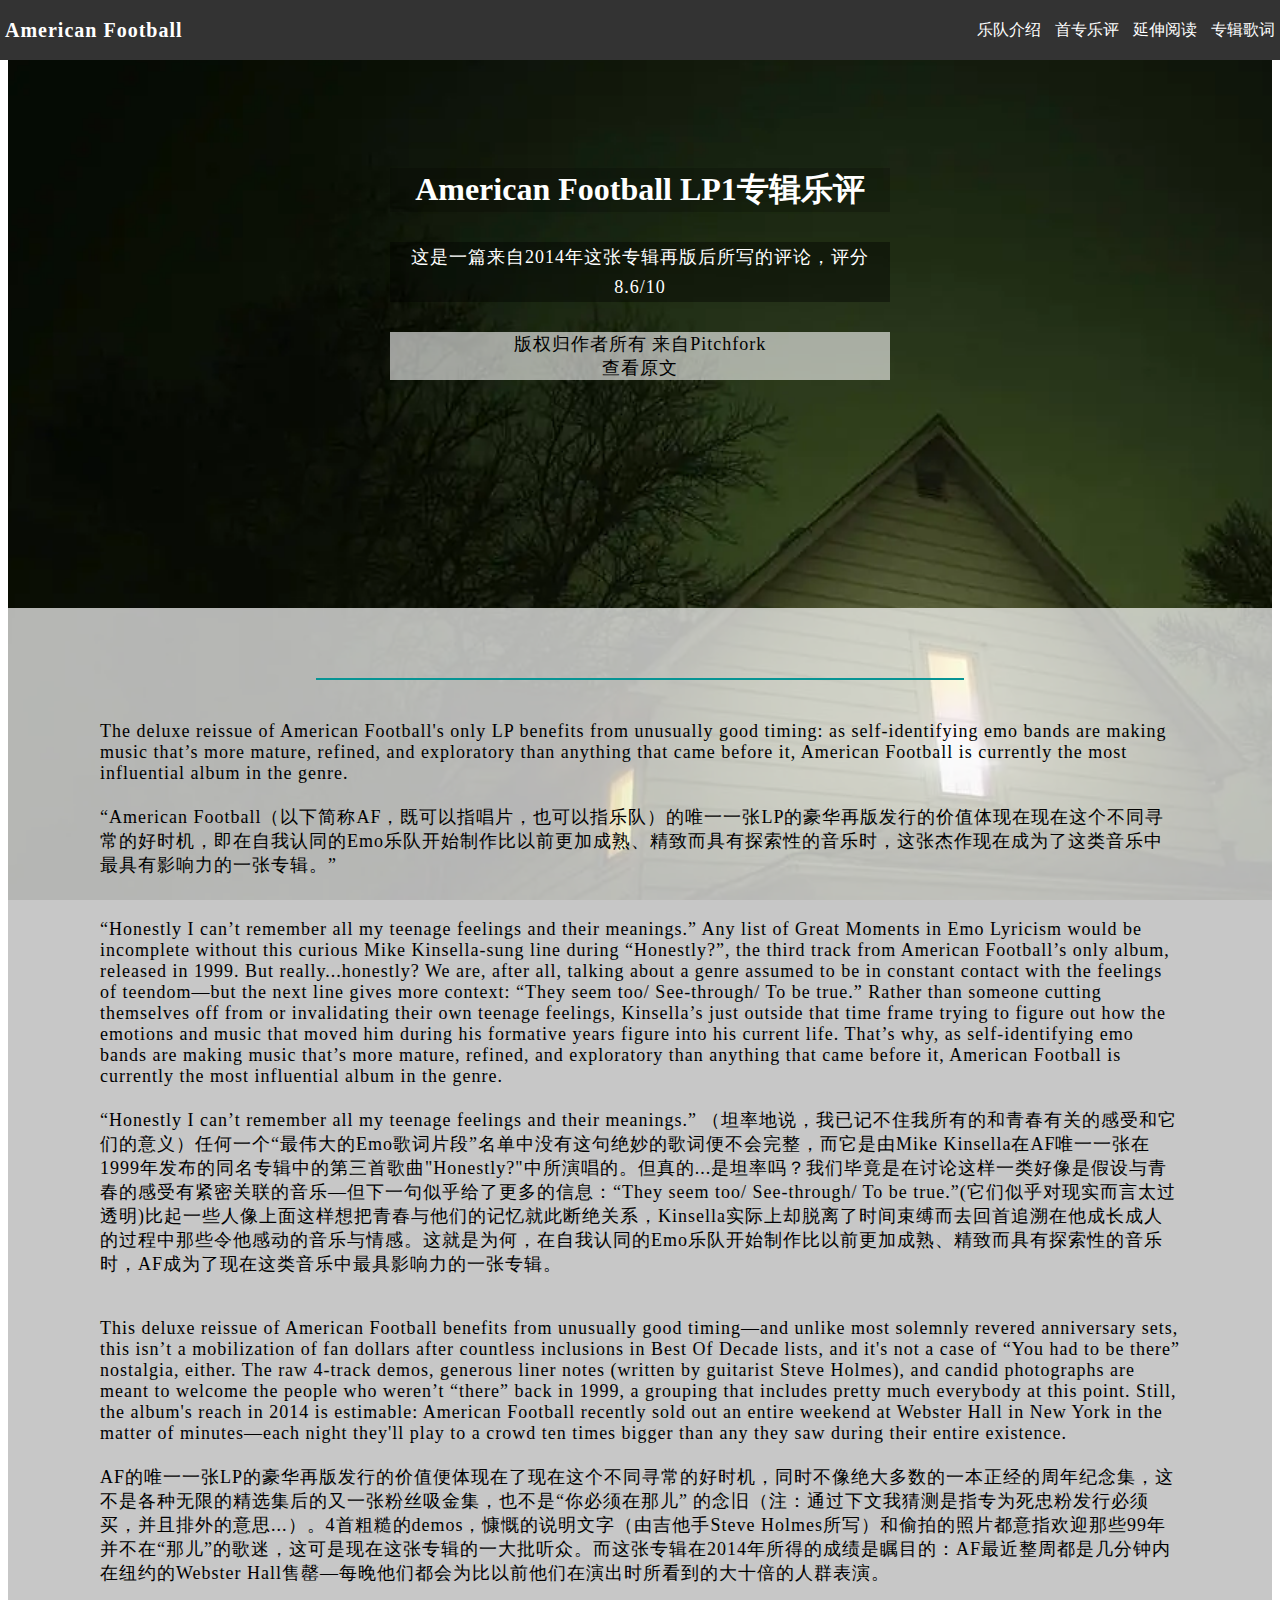
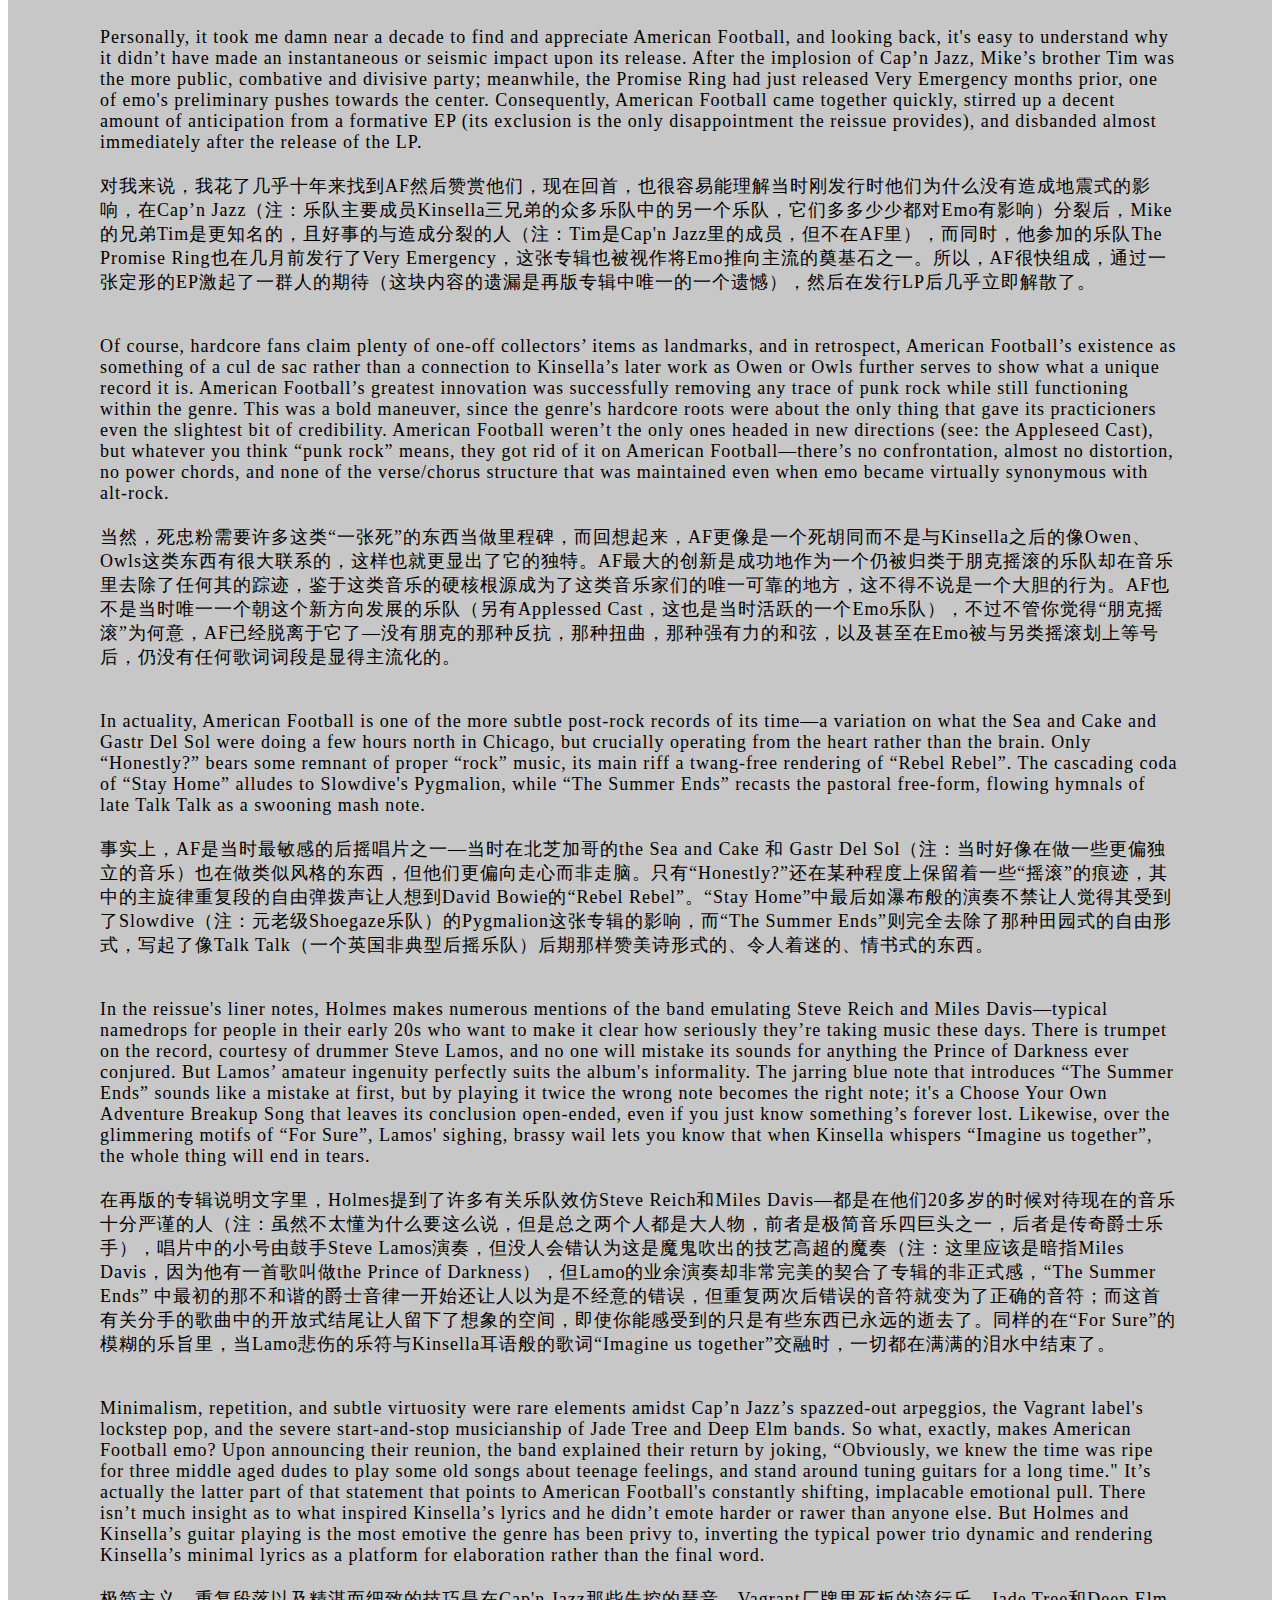
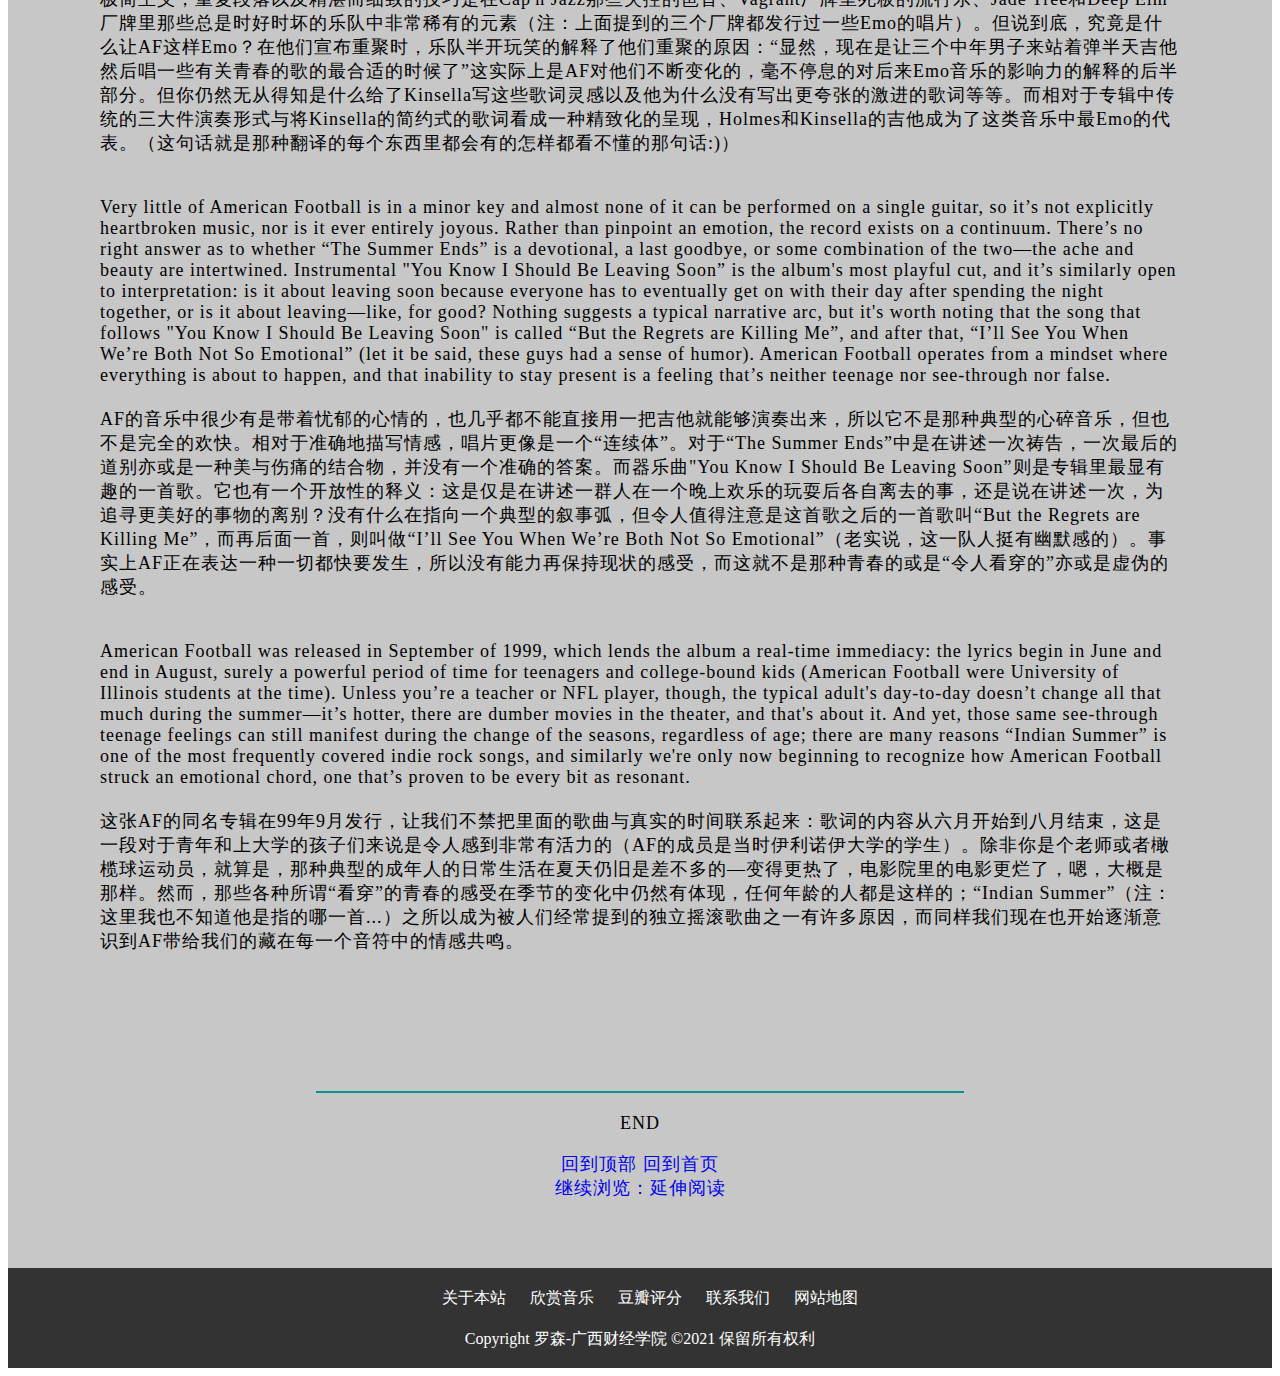
<file: html/evaluate.html>
<!DOCTYPE html>
<html lang="en">
<head>
    <meta charset="UTF-8">
    <title>American Football：首专乐评</title>
    <link rel="stylesheet" href="../css/main.css">
</head>
<body>
<div class="evaluate-wrapper">
    <header>
        <nav>
            <li class="logo"><a href="../index.html">American Football</a></li>
            <ul>
                <li><a href="introduce.html">乐队介绍</a></li>
                <li><a href="evaluate.html">首专乐评</a></li>
                <li><a href="extra-read.html">延伸阅读</a></li>
                <li><a href="lyrics.html">专辑歌词</a></li>
            </ul>
        </nav>
    </header>

    <div id="banner">
        <div class="inner">
            <h1 style="background-color: rgba(0,0,0,0.2)"><a id="top"></a>American Football LP1专辑乐评</h1>
            <p class="sub-heading" style="background-color: rgba(0,0,0,0.4)">这是一篇来自2014年这张专辑再版后所写的评论，评分8.6/10</p>
            <p style="background-color: rgba(255,255,255,0.6)">版权归作者所有
                来自Pitchfork<br/><a href="https://pitchfork.com/reviews/albums/19352-american-football-american-football/" style="color:black">查看原文</a></p>
        </div>
    </div>



    <div class="content"><!--内容开始-->

            <section class="white-section1">
                <div class="wrapper">
                    <div>
                        <div class="hr"></div>
                        <p><br/>The deluxe reissue of American Football's only LP benefits from unusually good timing: as self-identifying emo bands are making music that’s more mature, refined, and exploratory than anything that came before it, American Football is currently the most influential album in the genre.
                            <br/><br/>
                            “American Football（以下简称AF，既可以指唱片，也可以指乐队）的唯一一张LP的豪华再版发行的价值体现在现在这个不同寻常的好时机，即在自我认同的Emo乐队开始制作比以前更加成熟、精致而具有探索性的音乐时，这张杰作现在成为了这类音乐中最具有影响力的一张专辑。”
                            <br/><br/><br/>
                            “Honestly I can’t remember all my teenage feelings and their meanings.” Any list of Great Moments in Emo Lyricism would be incomplete without this curious
                            Mike Kinsella-sung line during “Honestly?”, the third track from American Football’s only album, released in 1999. But really...honestly? We are, after all, talking about a genre assumed to be in constant contact with the feelings of teendom—but the next line gives more context: “They seem too/ See-through/ To be true.” Rather than someone cutting themselves off from or invalidating their own teenage feelings, Kinsella’s just outside that time frame trying to figure out how the emotions and music that moved him during his formative years figure into his current life. That’s why, as self-identifying emo bands are making music that’s more mature, refined, and exploratory than anything that came before it, American Football is currently the most influential album in the genre.
                            <br/><br/>
                            “Honestly I can’t remember all my teenage feelings and their meanings.” （坦率地说，我已记不住我所有的和青春有关的感受和它们的意义）任何一个“最伟大的Emo歌词片段”名单中没有这句绝妙的歌词便不会完整，而它是由Mike Kinsella在AF唯一一张在1999年发布的同名专辑中的第三首歌曲"Honestly?"中所演唱的。但真的...是坦率吗？我们毕竟是在讨论这样一类好像是假设与青春的感受有紧密关联的音乐—但下一句似乎给了更多的信息：“They seem too/ See-through/ To be true.”(它们似乎对现实而言太过透明)比起一些人像上面这样想把青春与他们的记忆就此断绝关系，Kinsella实际上却脱离了时间束缚而去回首追溯在他成长成人的过程中那些令他感动的音乐与情感。这就是为何，在自我认同的Emo乐队开始制作比以前更加成熟、精致而具有探索性的音乐时，AF成为了现在这类音乐中最具影响力的一张专辑。
                            <br/><br/><br/>
                            This deluxe reissue of American Football benefits from unusually good timing—and unlike most solemnly revered anniversary sets, this isn’t a mobilization of fan dollars after countless inclusions in Best Of Decade lists, and it's not a case of “You had to be there” nostalgia, either. The raw 4-track demos, generous liner notes (written by guitarist Steve Holmes), and candid photographs are meant to welcome the people who weren’t “there” back in 1999, a grouping that includes pretty much everybody at this point. Still, the album's reach in 2014 is estimable: American Football recently sold out an entire weekend at Webster Hall in New York in the matter of minutes—each night they'll play to a crowd ten times bigger than any they saw during their entire existence.
                            <br/><br/>
                            AF的唯一一张LP的豪华再版发行的价值便体现在了现在这个不同寻常的好时机，同时不像绝大多数的一本正经的周年纪念集，这不是各种无限的精选集后的又一张粉丝吸金集，也不是“你必须在那儿” 的念旧（注：通过下文我猜测是指专为死忠粉发行必须买，并且排外的意思...）。4首粗糙的demos，慷慨的说明文字（由吉他手Steve Holmes所写）和偷拍的照片都意指欢迎那些99年并不在“那儿”的歌迷，这可是现在这张专辑的一大批听众。而这张专辑在2014年所得的成绩是瞩目的：AF最近整周都是几分钟内在纽约的Webster Hall售罄—每晚他们都会为比以前他们在演出时所看到的大十倍的人群表演。
                            <br/><br/><br/>
                            Personally, it took me damn near a decade to find and appreciate American Football, and looking back, it's easy to understand why it didn’t have made an instantaneous or seismic impact upon its release. After the implosion of Cap’n Jazz, Mike’s brother Tim was the more public, combative and divisive party; meanwhile, the Promise Ring had just released Very Emergency months prior, one of emo's preliminary pushes towards the center. Consequently, American Football came together quickly, stirred up a decent amount of anticipation from a formative EP (its exclusion is the only disappointment the reissue provides), and disbanded almost immediately after the release of the LP.
                            <br/><br/>
                            对我来说，我花了几乎十年来找到AF然后赞赏他们，现在回首，也很容易能理解当时刚发行时他们为什么没有造成地震式的影响，在Cap’n Jazz（注：乐队主要成员Kinsella三兄弟的众多乐队中的另一个乐队，它们多多少少都对Emo有影响）分裂后，Mike的兄弟Tim是更知名的，且好事的与造成分裂的人（注：Tim是Cap'n Jazz里的成员，但不在AF里），而同时，他参加的乐队The Promise Ring也在几月前发行了Very Emergency，这张专辑也被视作将Emo推向主流的奠基石之一。所以，AF很快组成，通过一张定形的EP激起了一群人的期待（这块内容的遗漏是再版专辑中唯一的一个遗憾），然后在发行LP后几乎立即解散了。
                            <br/><br/><br/>
                            Of course, hardcore fans claim plenty of one-off collectors’ items as landmarks, and in retrospect, American Football’s existence as something of a cul de sac rather than a connection to Kinsella’s later work as Owen or Owls further serves to show what a unique record it is. American Football’s greatest innovation was successfully removing any trace of punk rock while still functioning within the genre. This was a bold maneuver, since the genre's hardcore roots were about the only thing that gave its practicioners even the slightest bit of credibility. American Football weren’t the only ones headed in new directions (see: the Appleseed Cast), but whatever you think “punk rock” means, they got rid of it on American Football—there’s no confrontation, almost no distortion, no power chords, and none of the verse/chorus structure that was maintained even when emo became virtually synonymous with alt-rock.
                            <br/><br/>
                            当然，死忠粉需要许多这类“一张死”的东西当做里程碑，而回想起来，AF更像是一个死胡同而不是与Kinsella之后的像Owen、Owls这类东西有很大联系的，这样也就更显出了它的独特。AF最大的创新是成功地作为一个仍被归类于朋克摇滚的乐队却在音乐里去除了任何其的踪迹，鉴于这类音乐的硬核根源成为了这类音乐家们的唯一可靠的地方，这不得不说是一个大胆的行为。AF也不是当时唯一一个朝这个新方向发展的乐队（另有Applessed Cast，这也是当时活跃的一个Emo乐队），不过不管你觉得“朋克摇滚”为何意，AF已经脱离于它了—没有朋克的那种反抗，那种扭曲，那种强有力的和弦，以及甚至在Emo被与另类摇滚划上等号后，仍没有任何歌词词段是显得主流化的。
                            <br/><br/><br/>
                            In actuality, American Football is one of the more subtle post-rock records of its time—a variation on what the Sea and Cake and Gastr Del Sol were doing a few hours north in Chicago, but crucially operating from the heart rather than the brain. Only “Honestly?” bears some remnant of proper “rock” music, its main riff a twang-free rendering of “Rebel Rebel”. The cascading coda of “Stay Home” alludes to Slowdive's Pygmalion, while “The Summer Ends” recasts the pastoral free-form, flowing hymnals of late Talk Talk as a swooning mash note.
                            <br/><br/>
                            事实上，AF是当时最敏感的后摇唱片之一—当时在北芝加哥的the Sea and Cake 和 Gastr Del Sol（注：当时好像在做一些更偏独立的音乐）也在做类似风格的东西，但他们更偏向走心而非走脑。只有“Honestly?”还在某种程度上保留着一些“摇滚”的痕迹，其中的主旋律重复段的自由弹拨声让人想到David Bowie的“Rebel Rebel”。“Stay Home”中最后如瀑布般的演奏不禁让人觉得其受到了Slowdive（注：元老级Shoegaze乐队）的Pygmalion这张专辑的影响，而“The Summer Ends”则完全去除了那种田园式的自由形式，写起了像Talk Talk（一个英国非典型后摇乐队）后期那样赞美诗形式的、令人着迷的、情书式的东西。
                            <br/><br/><br/>
                            In the reissue's liner notes, Holmes makes numerous mentions of the band emulating Steve Reich and Miles Davis—typical namedrops for people in their early 20s who want to make it clear how seriously they’re taking music these days. There is trumpet on the record, courtesy of drummer Steve Lamos, and no one will mistake its sounds for anything the Prince of Darkness ever conjured. But Lamos’ amateur ingenuity perfectly suits the album's informality. The jarring blue note that introduces “The Summer Ends” sounds like a mistake at first, but by playing it twice the wrong note becomes the right note; it's a Choose Your Own Adventure Breakup Song that leaves its conclusion open-ended, even if you just know something’s forever lost. Likewise, over the glimmering motifs of “For Sure”, Lamos' sighing, brassy wail lets you know that when Kinsella whispers “Imagine us together”, the whole thing will end in tears.
                            <br/><br/>
                            在再版的专辑说明文字里，Holmes提到了许多有关乐队效仿Steve Reich和Miles Davis—都是在他们20多岁的时候对待现在的音乐十分严谨的人（注：虽然不太懂为什么要这么说，但是总之两个人都是大人物，前者是极简音乐四巨头之一，后者是传奇爵士乐手），唱片中的小号由鼓手Steve Lamos演奏，但没人会错认为这是魔鬼吹出的技艺高超的魔奏（注：这里应该是暗指Miles Davis，因为他有一首歌叫做the Prince of Darkness），但Lamo的业余演奏却非常完美的契合了专辑的非正式感，“The Summer Ends” 中最初的那不和谐的爵士音律一开始还让人以为是不经意的错误，但重复两次后错误的音符就变为了正确的音符；而这首有关分手的歌曲中的开放式结尾让人留下了想象的空间，即使你能感受到的只是有些东西已永远的逝去了。同样的在“For Sure”的模糊的乐旨里，当Lamo悲伤的乐符与Kinsella耳语般的歌词“Imagine us together”交融时，一切都在满满的泪水中结束了。
                            <br/><br/><br/>
                            Minimalism, repetition, and subtle virtuosity were rare elements amidst Cap’n Jazz’s spazzed-out arpeggios, the Vagrant label's lockstep pop, and the severe start-and-stop musicianship of Jade Tree and Deep Elm bands. So what, exactly, makes American Football emo? Upon announcing their reunion, the band explained their return by joking, “Obviously, we knew the time was ripe for three middle aged dudes to play some old songs about teenage feelings, and stand around tuning guitars for a long time." It’s actually the latter part of that statement that points to American Football's constantly shifting, implacable emotional pull. There isn’t much insight as to what inspired Kinsella’s lyrics and he didn’t emote harder or rawer than anyone else. But Holmes and Kinsella’s guitar playing is the most emotive the genre has been privy to, inverting the typical power trio dynamic and rendering Kinsella’s minimal lyrics as a platform for elaboration rather than the final word.
                            <br/><br/>
                            极简主义，重复段落以及精湛而细致的技巧是在Cap'n Jazz那些失控的琶音、Vagrant厂牌里死板的流行乐、Jade Tree和Deep Elm厂牌里那些总是时好时坏的乐队中非常稀有的元素（注：上面提到的三个厂牌都发行过一些Emo的唱片）。但说到底，究竟是什么让AF这样Emo？在他们宣布重聚时，乐队半开玩笑的解释了他们重聚的原因：“显然，现在是让三个中年男子来站着弹半天吉他然后唱一些有关青春的歌的最合适的时候了”这实际上是AF对他们不断变化的，毫不停息的对后来Emo音乐的影响力的解释的后半部分。但你仍然无从得知是什么给了Kinsella写这些歌词灵感以及他为什么没有写出更夸张的激进的歌词等等。而相对于专辑中传统的三大件演奏形式与将Kinsella的简约式的歌词看成一种精致化的呈现，Holmes和Kinsella的吉他成为了这类音乐中最Emo的代表。（这句话就是那种翻译的每个东西里都会有的怎样都看不懂的那句话:)）
                            <br/><br/><br/>
                            Very little of American Football is in a minor key and almost none of it can be performed on a single guitar, so it’s not explicitly heartbroken music, nor is it ever entirely joyous. Rather than pinpoint an emotion, the record exists on a continuum. There’s no right answer as to whether “The Summer Ends” is a devotional, a last goodbye, or some combination of the two—the ache and beauty are intertwined. Instrumental "You Know I Should Be Leaving Soon” is the album's most playful cut, and it’s similarly open to interpretation: is it about leaving soon because everyone has to eventually get on with their day after spending the night together, or is it about leaving—like, for good? Nothing suggests a typical narrative arc, but it's worth noting that the song that follows "You Know I Should Be Leaving Soon" is called “But the Regrets are Killing Me”, and after that, “I’ll See You When We’re Both Not So Emotional” (let it be said, these guys had a sense of humor). American Football operates from a mindset where everything is about to happen, and that inability to stay present is a feeling that’s neither teenage nor see-through nor false.
                            <br/><br/>
                            AF的音乐中很少有是带着忧郁的心情的，也几乎都不能直接用一把吉他就能够演奏出来，所以它不是那种典型的心碎音乐，但也不是完全的欢快。相对于准确地描写情感，唱片更像是一个“连续体”。对于“The Summer Ends”中是在讲述一次祷告，一次最后的道别亦或是一种美与伤痛的结合物，并没有一个准确的答案。而器乐曲"You Know I Should Be Leaving Soon”则是专辑里最显有趣的一首歌。它也有一个开放性的释义：这是仅是在讲述一群人在一个晚上欢乐的玩耍后各自离去的事，还是说在讲述一次，为追寻更美好的事物的离别？没有什么在指向一个典型的叙事弧，但令人值得注意是这首歌之后的一首歌叫“But the Regrets are Killing Me”，而再后面一首，则叫做“I’ll See You When We’re Both Not So Emotional”（老实说，这一队人挺有幽默感的）。事实上AF正在表达一种一切都快要发生，所以没有能力再保持现状的感受，而这就不是那种青春的或是“令人看穿的”亦或是虚伪的感受。
                            <br/><br/><br/>
                            American Football was released in September of 1999, which lends the album a real-time immediacy: the lyrics begin in June and end in August, surely a powerful period of time for teenagers and college-bound kids (American Football were University of Illinois students at the time). Unless you’re a teacher or NFL player, though, the typical adult's day-to-day doesn’t change all that much during the summer—it’s hotter, there are dumber movies in the theater, and that's about it. And yet, those same see-through teenage feelings can still manifest during the change of the seasons, regardless of age; there are many reasons “Indian Summer” is one of the most frequently covered indie rock songs, and similarly we're only now beginning to recognize how American Football struck an emotional chord, one that’s proven to be every bit as resonant.
                            <br/><br/>
                            这张AF的同名专辑在99年9月发行，让我们不禁把里面的歌曲与真实的时间联系起来：歌词的内容从六月开始到八月结束，这是一段对于青年和上大学的孩子们来说是令人感到非常有活力的（AF的成员是当时伊利诺伊大学的学生）。除非你是个老师或者橄榄球运动员，就算是，那种典型的成年人的日常生活在夏天仍旧是差不多的—变得更热了，电影院里的电影更烂了，嗯，大概是那样。然而，那些各种所谓“看穿”的青春的感受在季节的变化中仍然有体现，任何年龄的人都是这样的；“Indian Summer”（注：这里我也不知道他是指的哪一首...）之所以成为被人们经常提到的独立摇滚歌曲之一有许多原因，而同样我们现在也开始逐渐意识到AF带给我们的藏在每一个音符中的情感共鸣。</p>
                    </div>
                </div>
            </section>

        <section class="white-section1">
                <div class="wrapper">
                    <div class="hr"></div>
                    <p style="text-align: center">END</p>
                    <p style="text-align: center"><a href="#top">回到顶部</a><a href="../index.html"> 回到首页</a><a href="extra-read.html"><br/>继续浏览：延伸阅读</a></p>
                </div>
            </section>
    </div><!--内容结束-->

<footer><!--页脚开始-->
    <ul class="share-group">
        <li><a href="readme.html">关于本站</a></li>
        <li><a href="https://music.163.com/#/artist?id=85804" target="_blank">欣赏音乐</a></li>
        <li><a href="https://music.douban.com/subject/1785574/" target="_blank">豆瓣评分</a></li>
        <li><a href="mailto: 707751013@qq.com">联系我们</a></li>
        <li><a href="maps.html">网站地图</a></li>
    </ul>

    <div class="copy">
        Copyright 罗森-广西财经学院 &copy2021 保留所有权利
    </div>
</footer><!--页脚结束-->
</div>
</body>
</html>
</file>
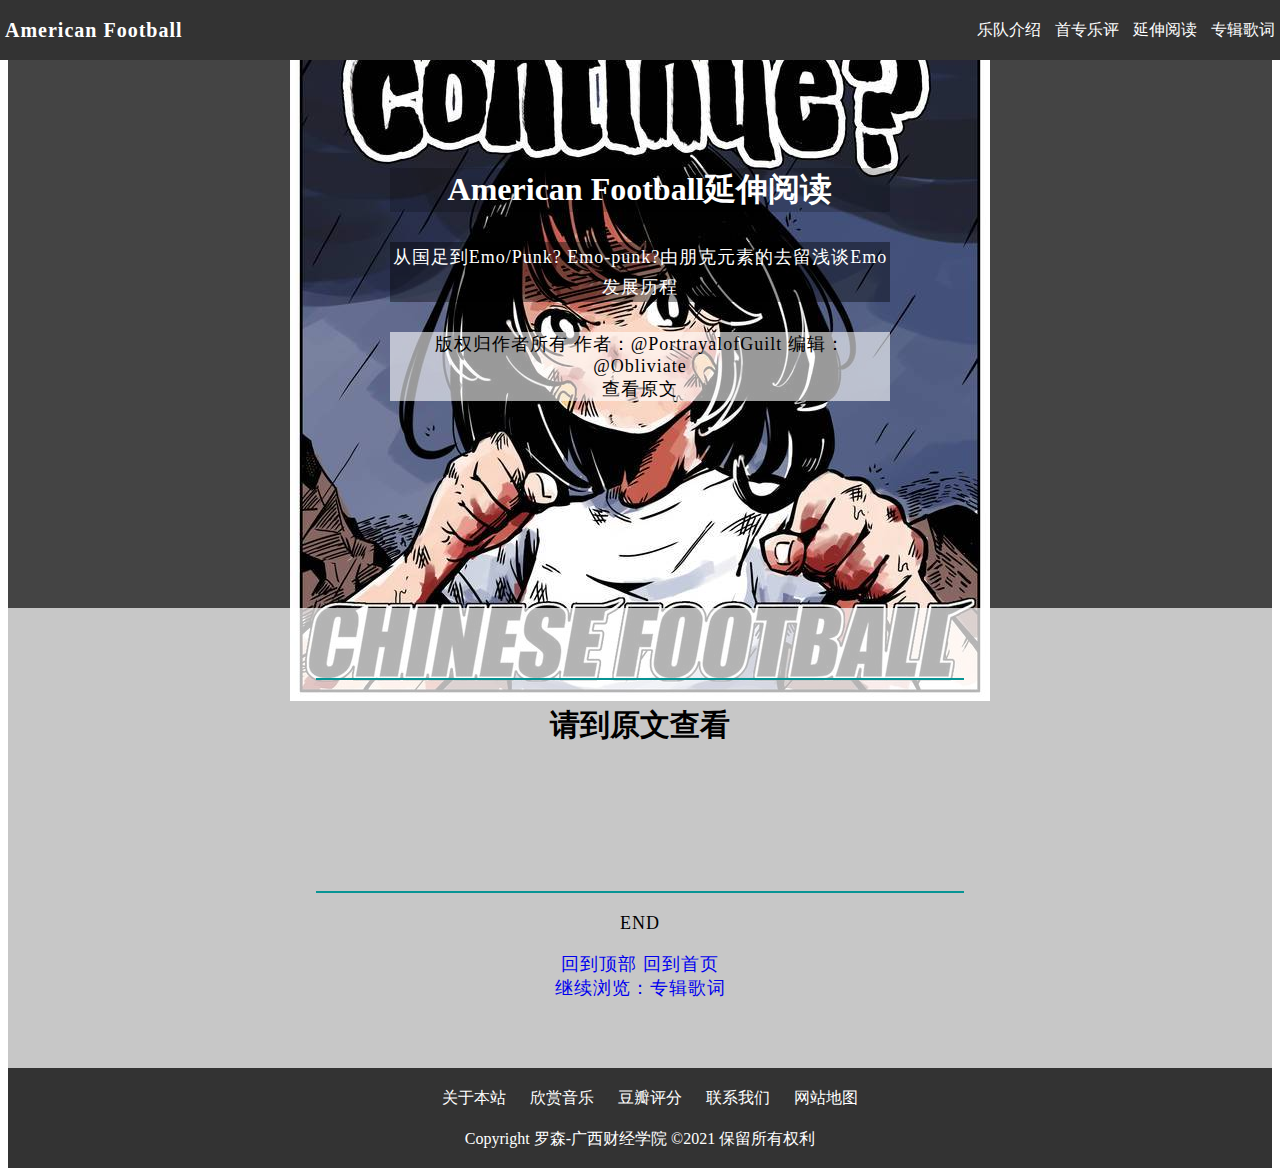
<file: html/extra-read.html>
<!DOCTYPE html>
<html lang="en">
<head>
    <meta charset="UTF-8">
    <title>American Football：首专乐评</title>
    <link rel="stylesheet" href="../css/main.css">
</head>
<body>
<div class="extra-wrapper">
    <header>
        <nav>
            <li class="logo"><a href="../index.html">American Football</a></li>
            <ul>
                <li><a href="introduce.html">乐队介绍</a></li>
                <li><a href="evaluate.html">首专乐评</a></li>
                <li><a href="extra-read.html">延伸阅读</a></li>
                <li><a href="lyrics.html">专辑歌词</a></li>
            </ul>
        </nav>
    </header>

    <div id="banner">
        <div class="inner">
            <h1 style="background-color: rgba(0,0,0,0.2)"><a id="top"></a>American Football延伸阅读</h1>
            <p class="sub-heading" style="background-color: rgba(0,0,0,0.4)">从国足到Emo/Punk? Emo-punk?由朋克元素的去留浅谈Emo发展历程</p>
            <p style="background-color: rgba(255,255,255,0.6)">版权归作者所有
                作者：@PortrayalofGuilt 编辑：@Obliviate
                <br/><a href="https://zhuanlan.zhihu.com/p/266538535" style="color:black">查看原文</a></p>
        </div>
    </div>



    <div class="content"><!--内容开始-->

            <section class="white-section1">
                <div class="wrapper">
                    <div>
                        <div class="hr"></div>
                <h2>请到原文查看</h2>
                    </div>
                </div>
            </section>

        <section class="white-section1">
                <div class="wrapper">
                    <div class="hr"></div>
                    <p style="text-align: center">END</p>
                    <p style="text-align: center"><a href="#top">回到顶部</a><a href="../index.html"> 回到首页</a><a href="lyrics.html"><br/>继续浏览：专辑歌词</a></p>
                </div>
            </section>
    </div><!--内容结束-->

<footer><!--页脚开始-->
    <ul class="share-group">
        <li><a href="readme.html">关于本站</a></li>
        <li><a href="https://music.163.com/#/artist?id=85804" target="_blank">欣赏音乐</a></li>
        <li><a href="https://music.douban.com/subject/1785574/" target="_blank">豆瓣评分</a></li>
        <li><a href="mailto: 707751013@qq.com">联系我们</a></li>
        <li><a href="maps.html">网站地图</a></li>
    </ul>

    <div class="copy">
        Copyright 罗森-广西财经学院 &copy2021 保留所有权利
    </div>
</footer><!--页脚结束-->
</div>
</body>
</html>
</file>
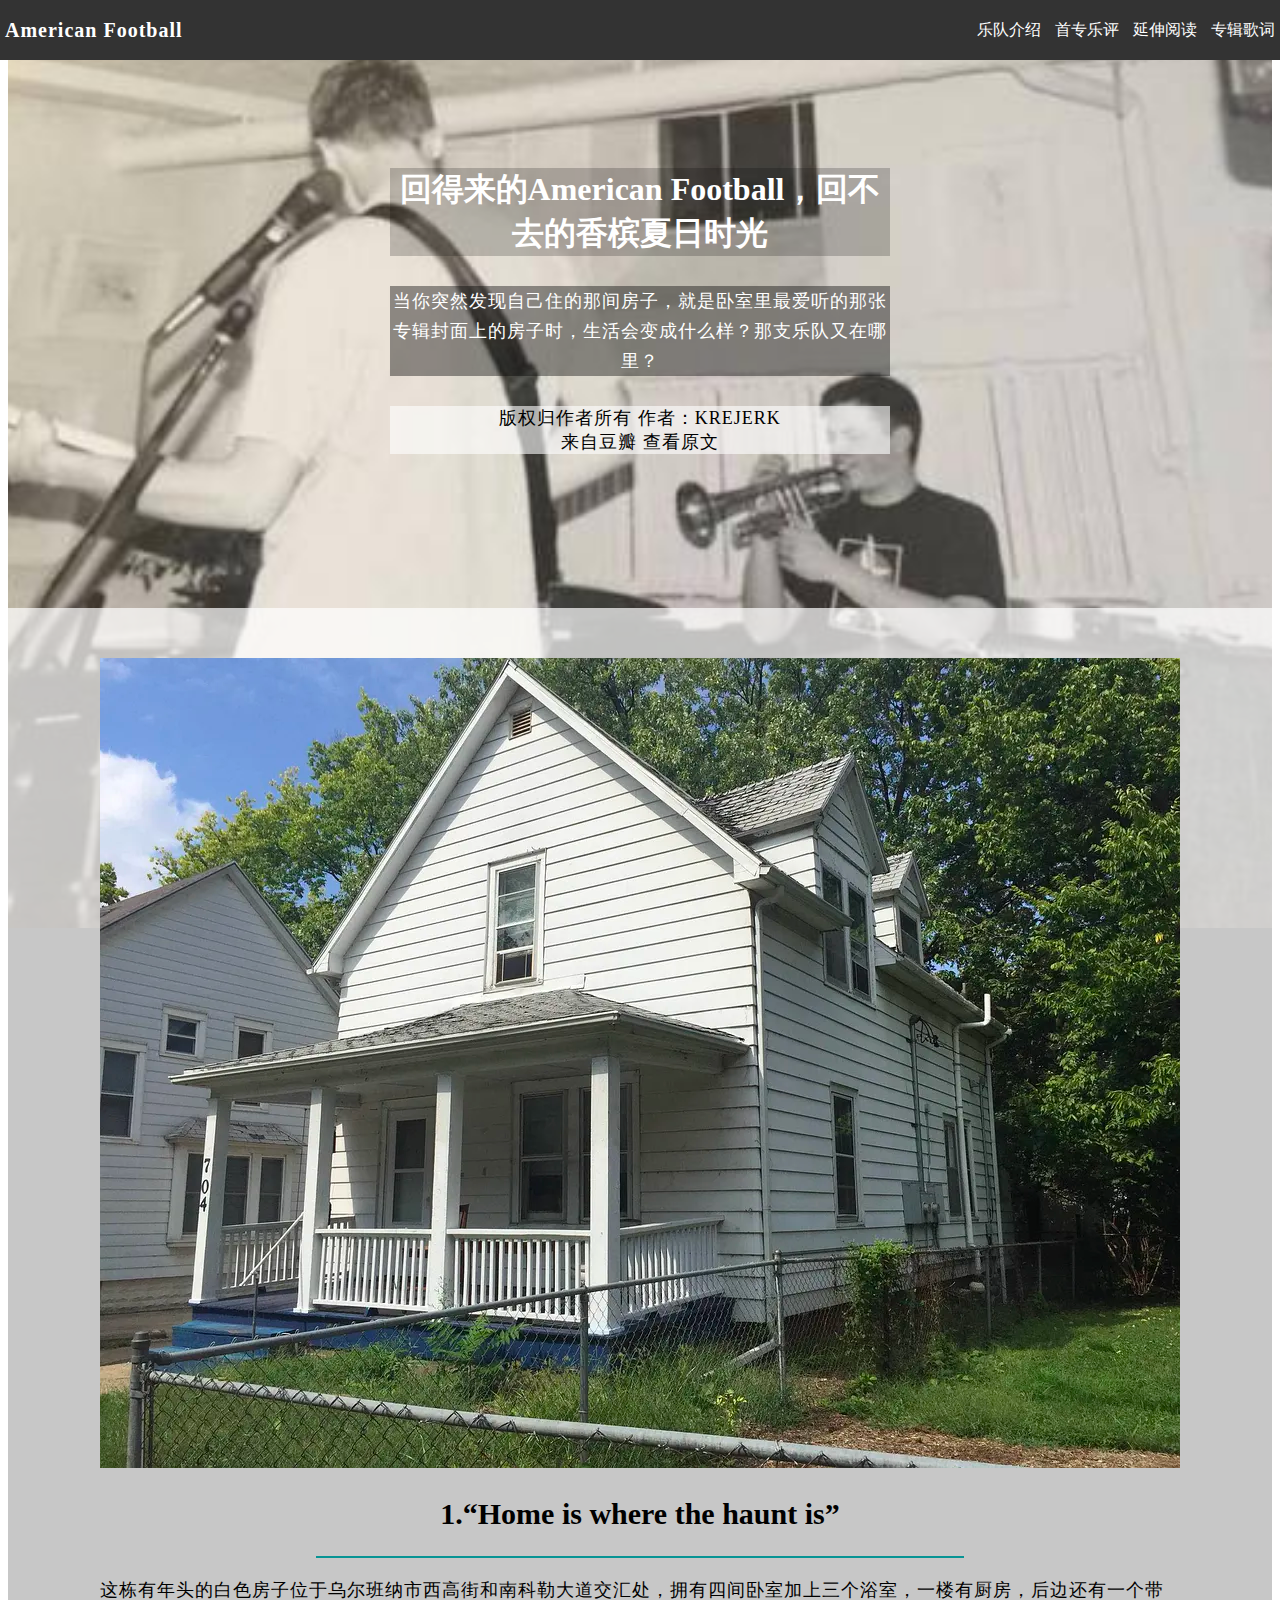
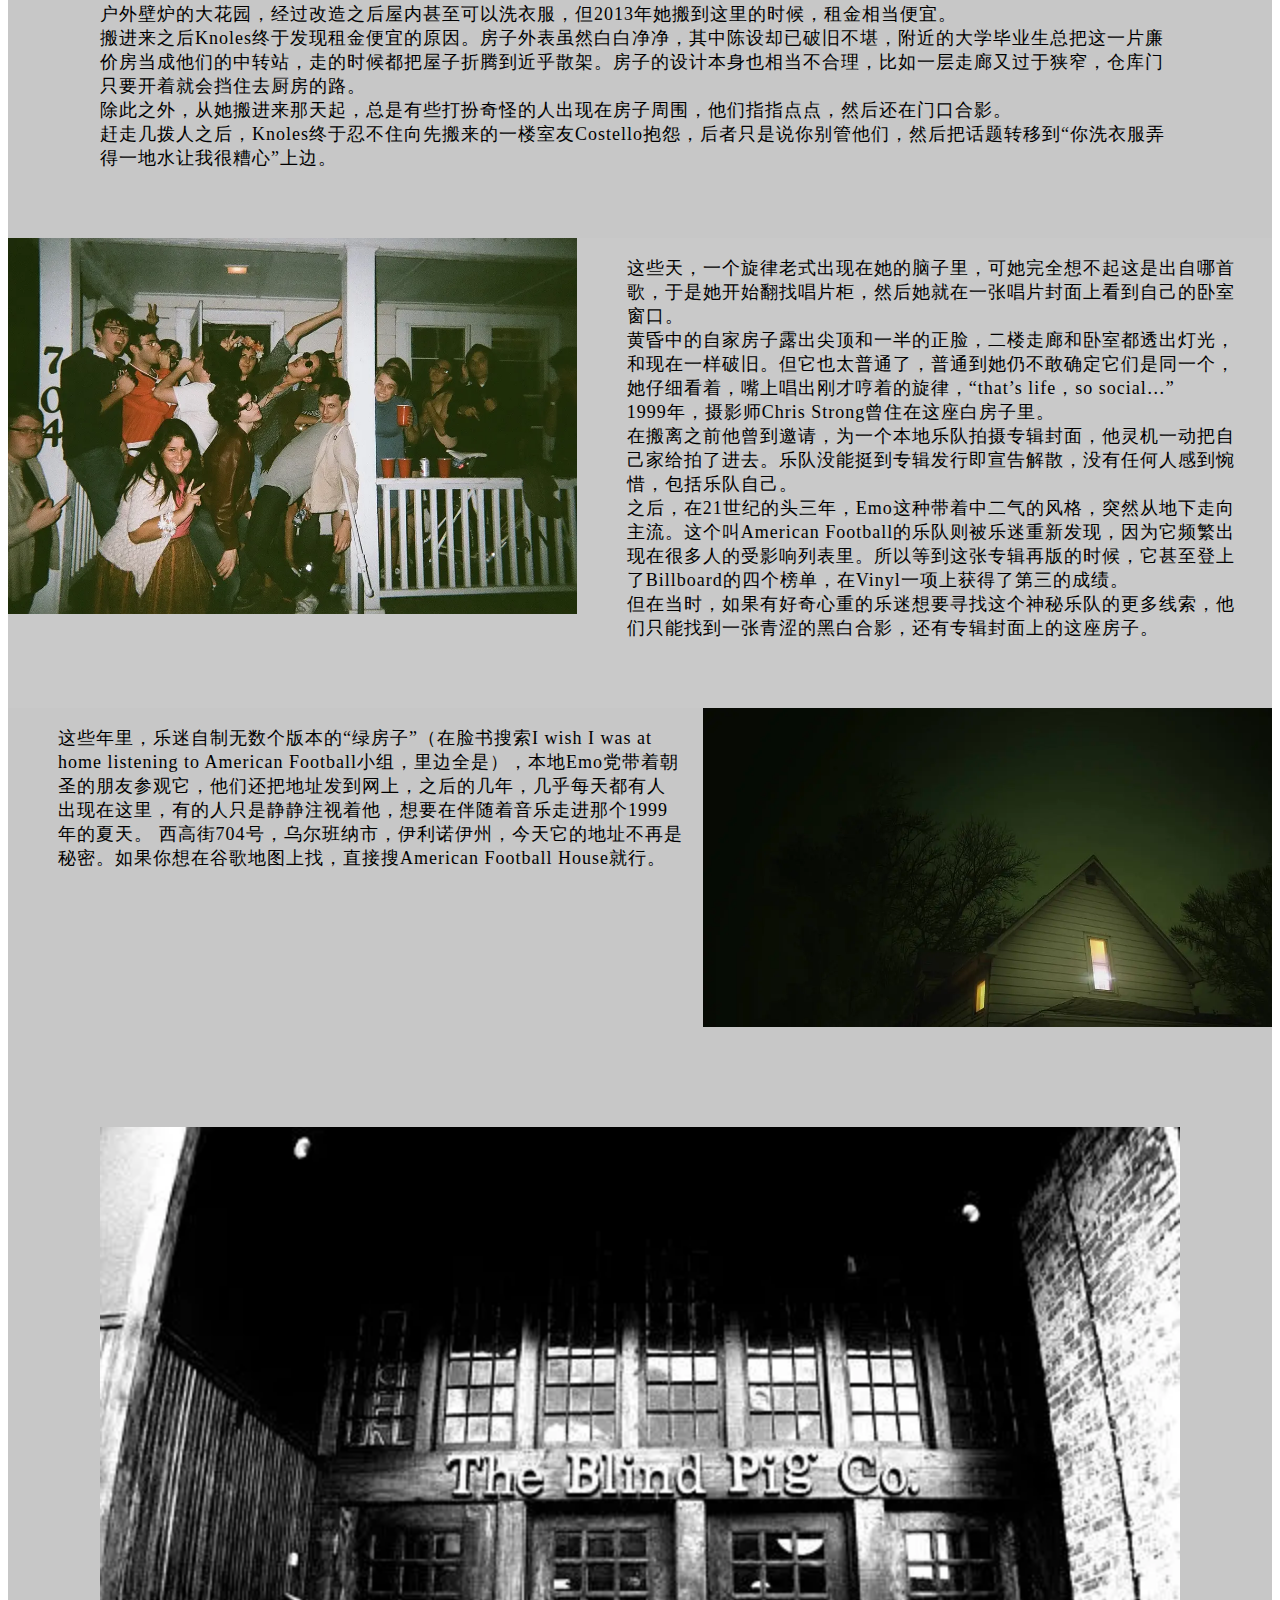
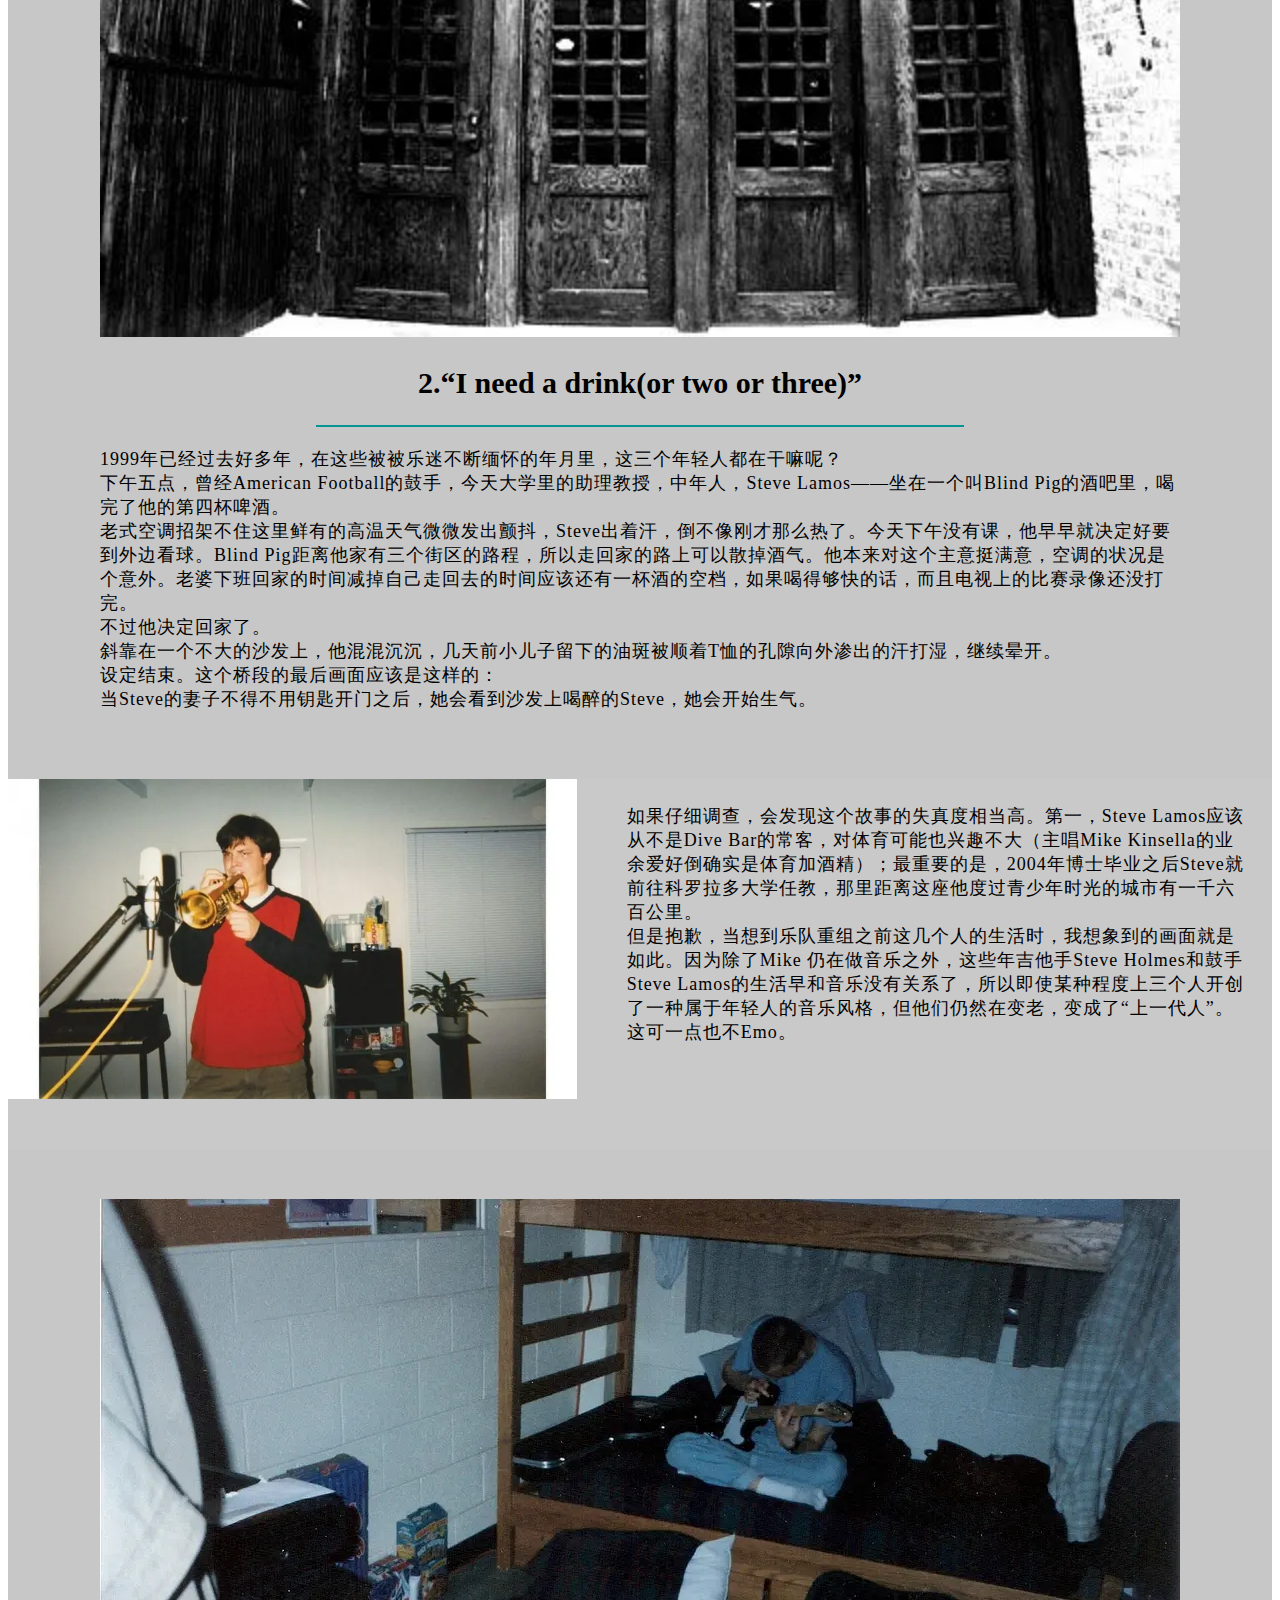
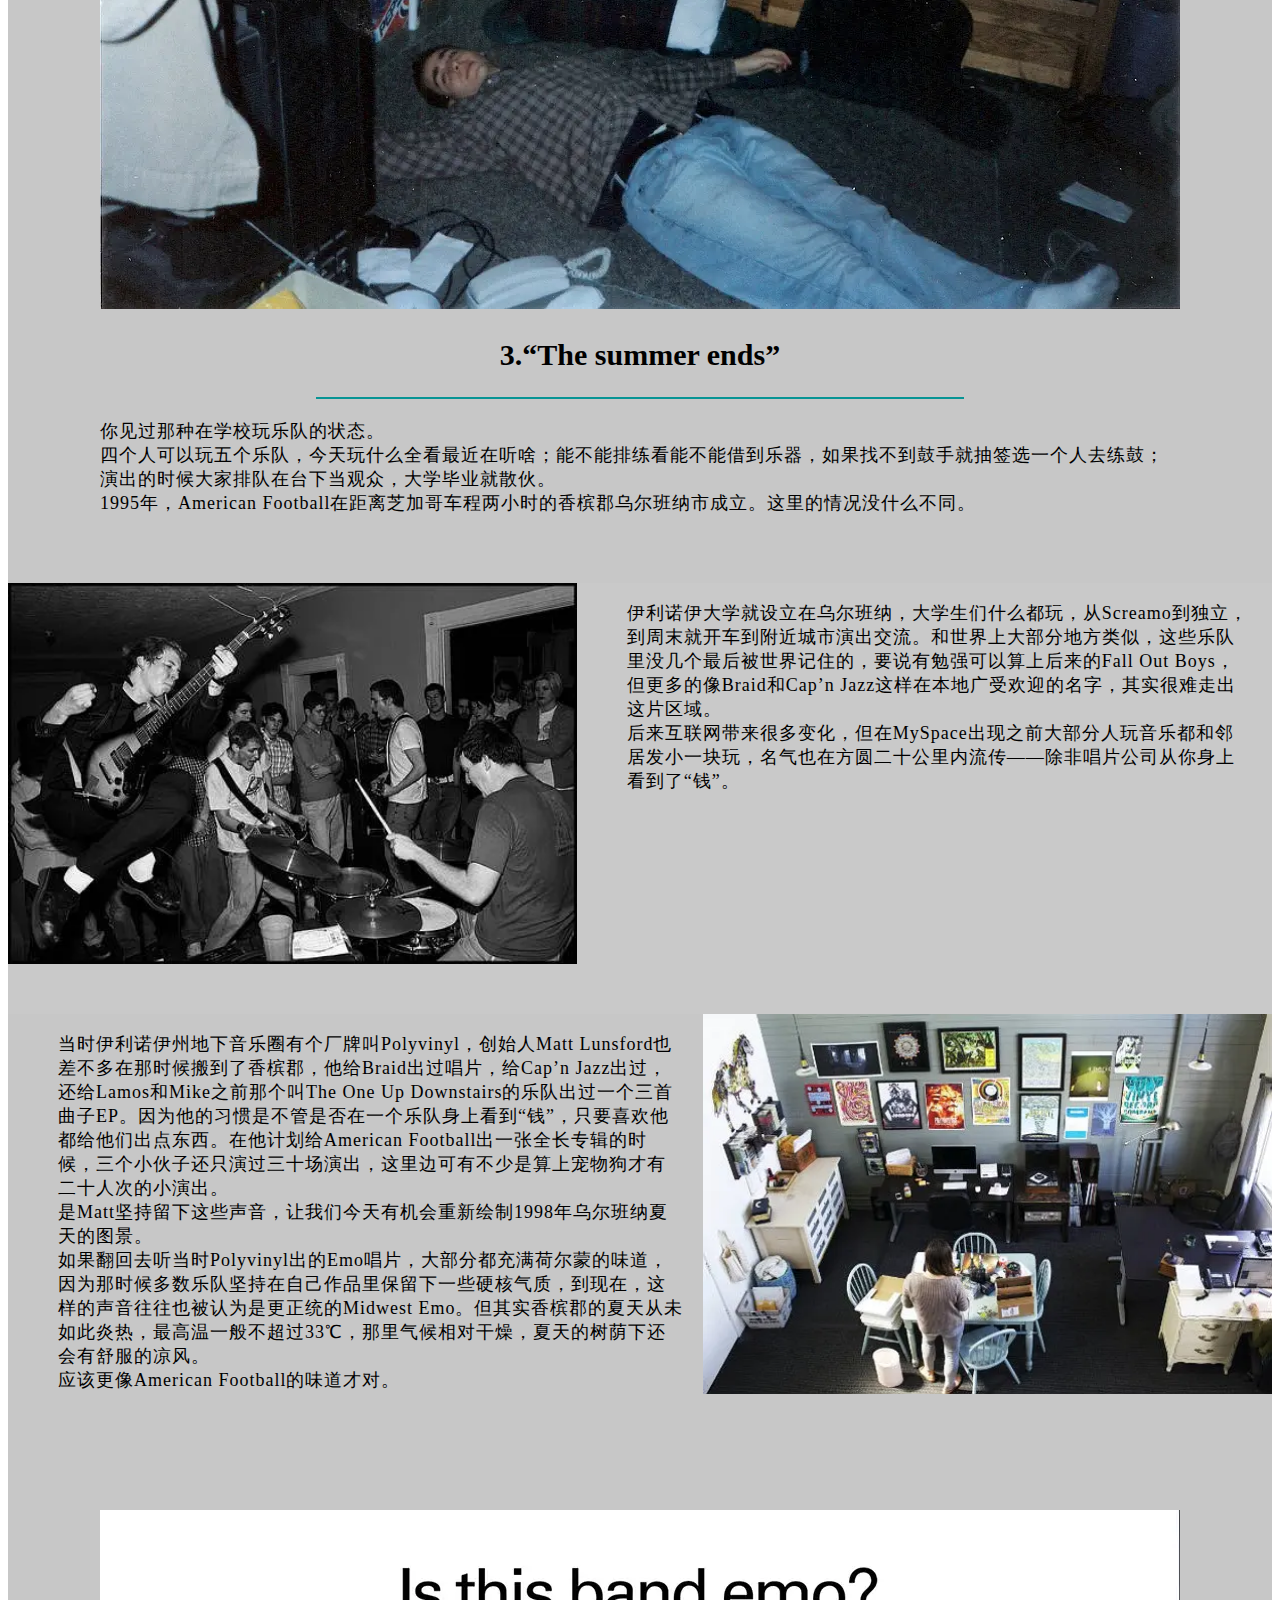
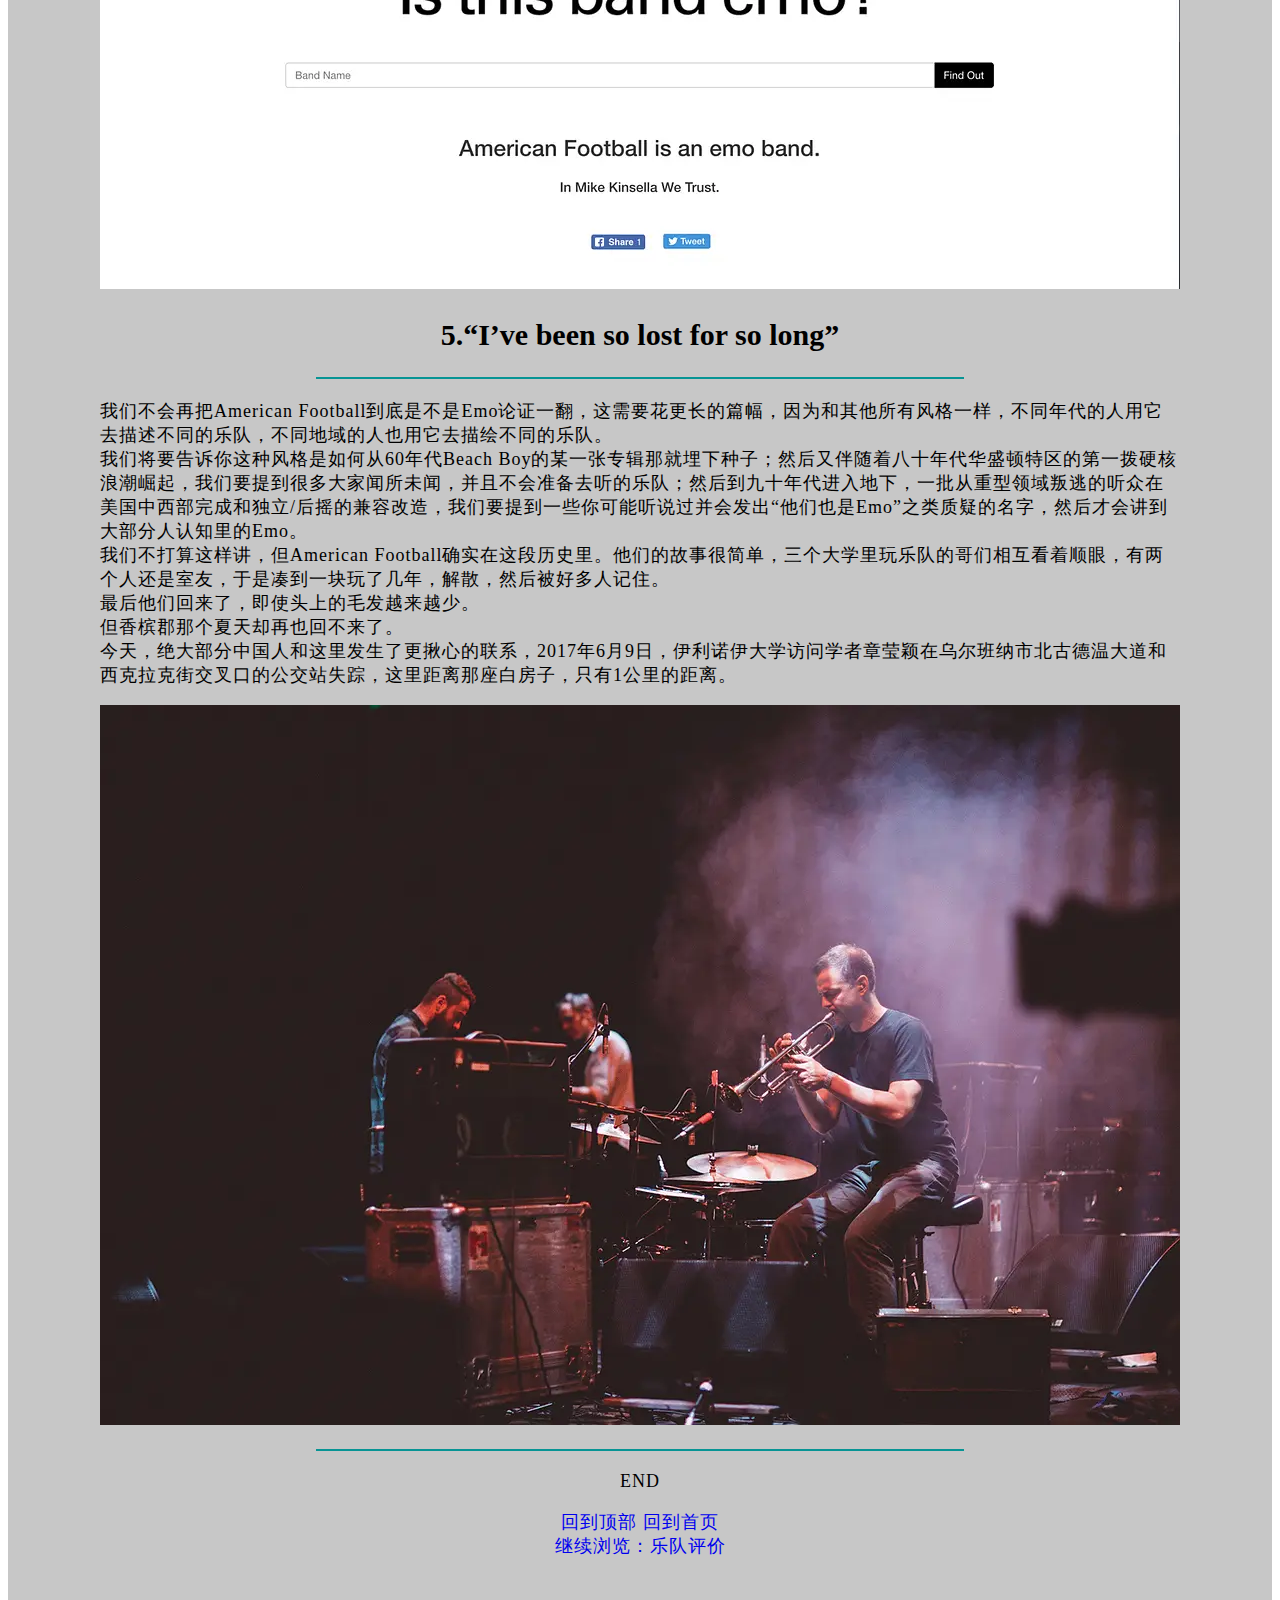
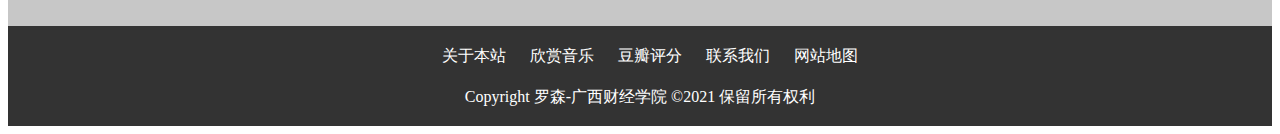
<file: html/introduce.html>
<!DOCTYPE html>
<html lang="en">
<head>
    <meta charset="UTF-8">
    <title>American Football：乐队介绍</title>
    <link rel="stylesheet" href="../css/main.css">
</head>
<body>
<div class="intro-wrapper">
    <header>
        <nav>
            <li class="logo"><a href="../index.html">American Football</a></li>
            <ul>
                <li><a href="introduce.html">乐队介绍</a></li>
                <li><a href="evaluate.html">首专乐评</a></li>
                <li><a href="extra-read.html">延伸阅读</a></li>
                <li><a href="lyrics.html">专辑歌词</a></li>
            </ul>
        </nav>
    </header>

    <div id="banner">
        <div class="inner">
            <h1 style="background-color: rgba(0,0,0,0.2)"><a id="top"></a>回得来的American Football，回不去的香槟夏日时光</h1>
            <p class="sub-heading" style="background-color: rgba(0,0,0,0.4)">当你突然发现自己住的那间房子，就是卧室里最爱听的那张专辑封面上的房子时，生活会变成什么样？那支乐队又在哪里？</p>
            <p style="background-color: rgba(255,255,255,0.6)">版权归作者所有
                作者：KREJERK<br/>来自豆瓣 <a href="https://www.douban.com/note/727457878/" style="color:black">查看原文</a></p>
        </div>
    </div>



    <div class="content"><!--内容开始-->

        <section class="white-section1">

            <div class="wrapper">
                <div class="img-section">
                    <img src="../img/intro-house.jpg" alt="绿房子全景">
                </div>
                <div>
                    <h2>1.“Home is where the haunt is”</h2>
                    <div class="hr"></div>
                    <p>
                    这栋有年头的白色房子位于乌尔班纳市西高街和南科勒大道交汇处，拥有四间卧室加上三个浴室，一楼有厨房，后边还有一个带户外壁炉的大花园，经过改造之后屋内甚至可以洗衣服，但2013年她搬到这里的时候，租金相当便宜。<br/>
                    搬进来之后Knoles终于发现租金便宜的原因。房子外表虽然白白净净，其中陈设却已破旧不堪，附近的大学毕业生总把这一片廉价房当成他们的中转站，走的时候都把屋子折腾到近乎散架。房子的设计本身也相当不合理，比如一层走廊又过于狭窄，仓库门只要开着就会挡住去厨房的路。<br/>
                    除此之外，从她搬进来那天起，总是有些打扮奇怪的人出现在房子周围，他们指指点点，然后还在门口合影。<br/>
                    赶走几拨人之后，Knoles终于忍不住向先搬来的一楼室友Costello抱怨，后者只是说你别管他们，然后把话题转移到“你洗衣服弄得一地水让我很糟心”上边。</p>
                </div>
            </div>
        </section>

        <section class="white-section">
            <div class="article-preview">
                <div class="img-section">
                    <img src="../img/intro1.jpg" alt="绿房子门口">
                </div>
                <div class="text-section">
                    <p>这些天，一个旋律老式出现在她的脑子里，可她完全想不起这是出自哪首歌，于是她开始翻找唱片柜，然后她就在一张唱片封面上看到自己的卧室窗口。<br/>
                        黄昏中的自家房子露出尖顶和一半的正脸，二楼走廊和卧室都透出灯光，和现在一样破旧。但它也太普通了，普通到她仍不敢确定它们是同一个，她仔细看着，嘴上唱出刚才哼着的旋律，“that’s life，so social…”<br/>
                        1999年，摄影师Chris Strong曾住在这座白房子里。<br/>
                        在搬离之前他曾到邀请，为一个本地乐队拍摄专辑封面，他灵机一动把自己家给拍了进去。乐队没能挺到专辑发行即宣告解散，没有任何人感到惋惜，包括乐队自己。<br/>
                        之后，在21世纪的头三年，Emo这种带着中二气的风格，突然从地下走向主流。这个叫American Football的乐队则被乐迷重新发现，因为它频繁出现在很多人的受影响列表里。所以等到这张专辑再版的时候，它甚至登上了Billboard的四个榜单，在Vinyl一项上获得了第三的成绩。<br/>
                        但在当时，如果有好奇心重的乐迷想要寻找这个神秘乐队的更多线索，他们只能找到一张青涩的黑白合影，还有专辑封面上的这座房子。<br/></p>
                </div>
            </div>
            <div class="article-preview">
                <div class="text-section">
                    <p>这些年里，乐迷自制无数个版本的“绿房子”（在脸书搜索I wish I was at home listening to American Football小组，里边全是），本地Emo党带着朝圣的朋友参观它，他们还把地址发到网上，之后的几年，几乎每天都有人出现在这里，有的人只是静静注视着他，想要在伴随着音乐走进那个1999年的夏天。
                        西高街704号，乌尔班纳市，伊利诺伊州，今天它的地址不再是秘密。如果你想在谷歌地图上找，直接搜American Football House就行。</p>
                </div>
                <div class="img-section">
                    <img src="../img/banner.jpg" alt="绿房子，LP1专辑封面">
                </div>
            </div>
        </section>

            <section class="white-section1">
                <div class="wrapper">
                    <div class="img-section">
                        <img src="../img/intro2.jpg" alt="酒吧">
                    </div>
                    <div>
                        <h2>2.“I need a drink(or two or three)”</h2>
                        <div class="hr"></div>
                        <p>1999年已经过去好多年，在这些被被乐迷不断缅怀的年月里，这三个年轻人都在干嘛呢？<br/>
                            下午五点，曾经American Football的鼓手，今天大学里的助理教授，中年人，Steve Lamos——坐在一个叫Blind Pig的酒吧里，喝完了他的第四杯啤酒。<br/>
                            老式空调招架不住这里鲜有的高温天气微微发出颤抖，Steve出着汗，倒不像刚才那么热了。今天下午没有课，他早早就决定好要到外边看球。Blind Pig距离他家有三个街区的路程，所以走回家的路上可以散掉酒气。他本来对这个主意挺满意，空调的状况是个意外。老婆下班回家的时间减掉自己走回去的时间应该还有一杯酒的空档，如果喝得够快的话，而且电视上的比赛录像还没打完。<br/>
                            不过他决定回家了。<br/>
                            斜靠在一个不大的沙发上，他混混沉沉，几天前小儿子留下的油斑被顺着T恤的孔隙向外渗出的汗打湿，继续晕开。<br/>
                            设定结束。这个桥段的最后画面应该是这样的：<br/>
                            当Steve的妻子不得不用钥匙开门之后，她会看到沙发上喝醉的Steve，她会开始生气。<br/></p>
                    </div>
                </div>
            </section>

        <section class="white-section">
            <div class="article-preview">
                <div class="img-section">
                    <img src="../img/intro3.jpg" alt="Steve Lamos">
                </div>
                <div class="text-section">
                    <h2></h2>
                    <p>如果仔细调查，会发现这个故事的失真度相当高。第一，Steve Lamos应该从不是Dive Bar的常客，对体育可能也兴趣不大（主唱Mike Kinsella的业余爱好倒确实是体育加酒精）；最重要的是，2004年博士毕业之后Steve就前往科罗拉多大学任教，那里距离这座他度过青少年时光的城市有一千六百公里。<br/>
                        但是抱歉，当想到乐队重组之前这几个人的生活时，我想象到的画面就是如此。因为除了Mike 仍在做音乐之外，这些年吉他手Steve Holmes和鼓手Steve Lamos的生活早和音乐没有关系了，所以即使某种程度上三个人开创了一种属于年轻人的音乐风格，但他们仍然在变老，变成了“上一代人”。<br/>
                        这可一点也不Emo。</p>
                </div>
            </div>
            </section>

        <section class="white-section1">
            <div class="wrapper">
                <div class="img-section">
                    <img src="../img/intro4.jpg" alt="在学校排练">
                </div>
                <div>
                    <h2>3.“The summer ends”</h2>
                    <div class="hr"></div>
                    <p>你见过那种在学校玩乐队的状态。<br/>
                        四个人可以玩五个乐队，今天玩什么全看最近在听啥；能不能排练看能不能借到乐器，如果找不到鼓手就抽签选一个人去练鼓；演出的时候大家排队在台下当观众，大学毕业就散伙。<br/>
                        1995年，American Football在距离芝加哥车程两小时的香槟郡乌尔班纳市成立。这里的情况没什么不同。</p>
                </div>
            </div>
        </section>

        <section class="white-section">
            <div class="article-preview">
                <div class="img-section">
                    <img src="../img/intro5.jpg" alt="Braid">
                </div>
                <div class="text-section">
                    <p>伊利诺伊大学就设立在乌尔班纳，大学生们什么都玩，从Screamo到独立，到周末就开车到附近城市演出交流。和世界上大部分地方类似，这些乐队里没几个最后被世界记住的，要说有勉强可以算上后来的Fall Out Boys，但更多的像Braid和Cap’n Jazz这样在本地广受欢迎的名字，其实很难走出这片区域。<br/>
    后来互联网带来很多变化，但在MySpace出现之前大部分人玩音乐都和邻居发小一块玩，名气也在方圆二十公里内流传——除非唱片公司从你身上看到了“钱”。</p>
                </div>
            </div>

            <div class="article-preview">
            <div class="text-section">
                <p>当时伊利诺伊州地下音乐圈有个厂牌叫Polyvinyl，创始人Matt Lunsford也差不多在那时候搬到了香槟郡，他给Braid出过唱片，给Cap’n Jazz出过，还给Lamos和Mike之前那个叫The One Up Downstairs的乐队出过一个三首曲子EP。因为他的习惯是不管是否在一个乐队身上看到“钱”，只要喜欢他都给他们出点东西。在他计划给American Football出一张全长专辑的时候，三个小伙子还只演过三十场演出，这里边可有不少是算上宠物狗才有二十人次的小演出。<br/>
                    是Matt坚持留下这些声音，让我们今天有机会重新绘制1998年乌尔班纳夏天的图景。<br/>
                    如果翻回去听当时Polyvinyl出的Emo唱片，大部分都充满荷尔蒙的味道，因为那时候多数乐队坚持在自己作品里保留下一些硬核气质，到现在，这样的声音往往也被认为是更正统的Midwest Emo。但其实香槟郡的夏天从未如此炎热，最高温一般不超过33℃，那里气候相对干燥，夏天的树荫下还会有舒服的凉风。<br/>
                    应该更像American Football的味道才对。</p>
            </div>
            <div class="img-section">
                <img src="../img/intro6.jpg" alt="Polyvinyl">
            </div>
        </div>
        </section>

        <section class="white-section1">
                <div class="wrapper">
                    <div class="img-section">
                        <img src="../img/intro9.jpg" alt="这个乐队emo吗？">
                    </div>
                    <div>
                        <h2 >5.“I’ve been so lost for so long”</h2>
                        <div class="hr"></div>
                        <p>我们不会再把American Football到底是不是Emo论证一翻，这需要花更长的篇幅，因为和其他所有风格一样，不同年代的人用它去描述不同的乐队，不同地域的人也用它去描绘不同的乐队。<br/>
                            我们将要告诉你这种风格是如何从60年代Beach Boy的某一张专辑那就埋下种子；然后又伴随着八十年代华盛顿特区的第一拨硬核浪潮崛起，我们要提到很多大家闻所未闻，并且不会准备去听的乐队；然后到九十年代进入地下，一批从重型领域叛逃的听众在美国中西部完成和独立/后摇的兼容改造，我们要提到一些你可能听说过并会发出“他们也是Emo”之类质疑的名字，然后才会讲到大部分人认知里的Emo。<br/>
                            我们不打算这样讲，但American Football确实在这段历史里。他们的故事很简单，三个大学里玩乐队的哥们相互看着顺眼，有两个人还是室友，于是凑到一块玩了几年，解散，然后被好多人记住。<br/>
                            最后他们回来了，即使头上的毛发越来越少。<br/>
                            但香槟郡那个夏天却再也回不来了。<br/>
                            今天，绝大部分中国人和这里发生了更揪心的联系，2017年6月9日，伊利诺伊大学访问学者章莹颖在乌尔班纳市北古德温大道和西克拉克街交叉口的公交站失踪，这里距离那座白房子，只有1公里的距离。</p>
                    </div>
                    <div class="img-section">
                        <img src="../img/intro10.jpg" alt="American Football重组后演出">
                    </div>
                    <div class="hr"></div>
                    <p style="text-align: center">END</p>
                    <p style="text-align: center"><a href="#top">回到顶部</a><a href="../index.html"> 回到首页</a><a href="evaluate.html"><br/>继续浏览：乐队评价</a></p>
                </div>
            </section>
    </div><!--内容结束-->

<footer><!--页脚开始-->
    <ul class="share-group">
        <li><a href="readme.html">关于本站</a></li>
        <li><a href="https://music.163.com/#/artist?id=85804" target="_blank">欣赏音乐</a></li>
        <li><a href="https://music.douban.com/subject/1785574/" target="_blank">豆瓣评分</a></li>
        <li><a href="mailto: 707751013@qq.com">联系我们</a></li>
        <li><a href="maps.html">网站地图</a></li>
    </ul>

    <div class="copy">
        Copyright 罗森-广西财经学院 &copy2021 保留所有权利
    </div>
</footer><!--页脚结束-->
</div>
</body>
</html>
</file>
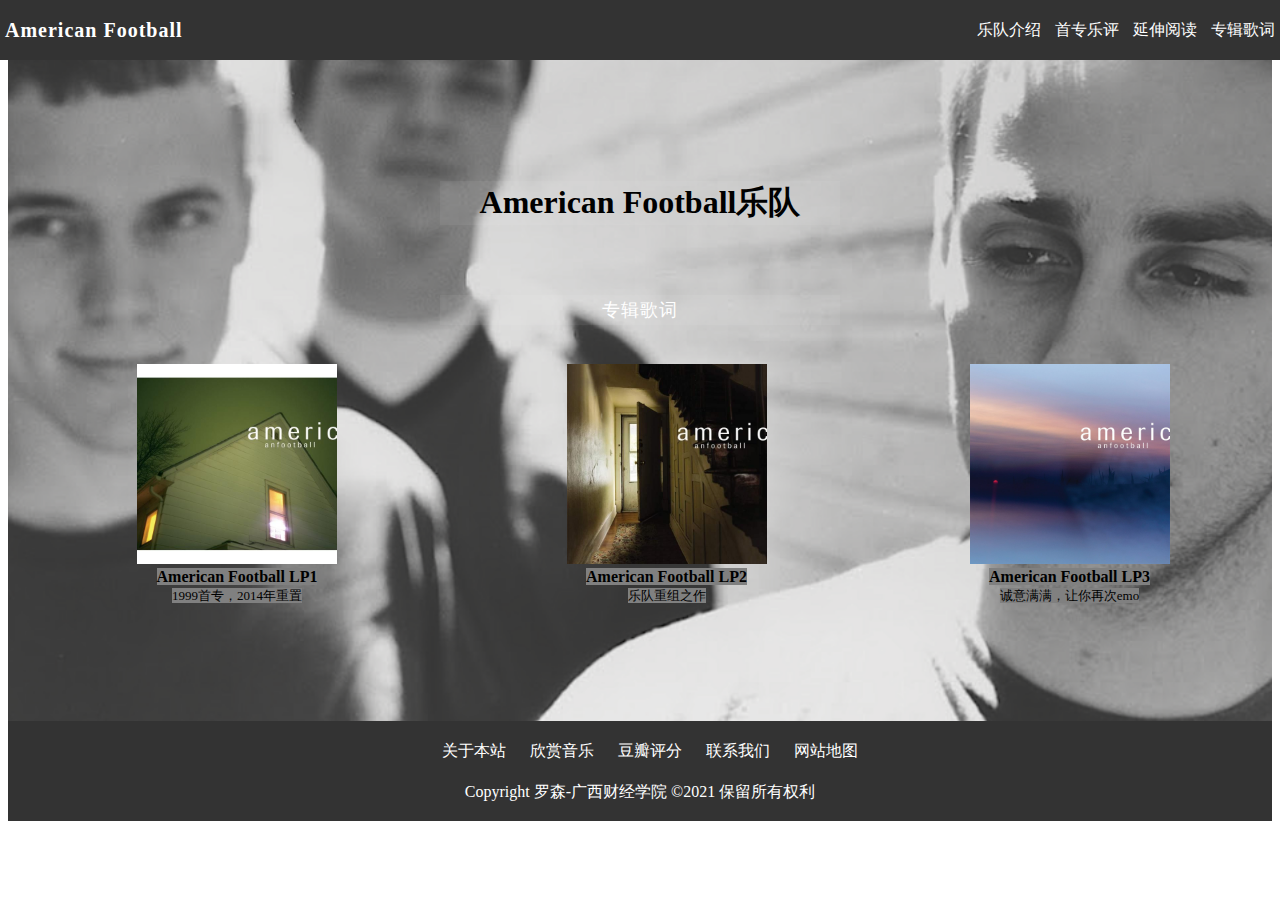
<file: html/lyrics.html>
<!DOCTYPE html>
<html lang="en">
<head>
    <meta charset="UTF-8">
    <title>American Football专辑歌词</title>
    <link rel="stylesheet" href="../css/lyrics.css">
</head>
<body>
<div class="index-wrapper">
    <header>
        <nav>
            <li class="logo"><a href="../index.html">American Football</a></li>
            <ul>
                <li><a href="introduce.html">乐队介绍</a></li>
                <li><a href="evaluate.html">首专乐评</a></li>
                <li><a href="extra-read.html">延伸阅读</a></li>
                <li><a href="lyrics.html">专辑歌词</a></li>
            </ul>
        </nav>
    </header>

    <div id="banner">
        <div class="inner">
            <h1>American Football乐队</h1>
            <br><p class="sub-heading">专辑歌词</p></br>
        </div>
        <!--做一个两行三列的表格-->
        <br><table width="100%" cellpadding="2px" cellspacing="2px" align="center">
            <tr align="center">
                <td width="450px" height="500px">
                    <a href="lyrics1.html" ><img src="../img/lp1.jpg" height="200 px" width="200 px" /></a>
                    <br><font size="3" face="微软雅黑" style="background:gray"><strong>American Football LP1</strong></font><br />
                    <font size="2" style="background:gray">1999首专，2014年重置</font>
                </td>
                <td>
                    <a href="lyrics2.html" ><img src="../img/lp2.jpg" height="200" width="200"/></a>
                    <br><font size="3" face="微软雅黑" style="background:gray"><strong>American Football LP2</strong></font><br />
                    <font size="2" style="background:gray">乐队重组之作</font>
                </td>
                <td>
                    <a href="lyrics3.html" ><img src="../img/lp3.jpg" height="200" width="200"/></a>
                    <br><font size="3" face="微软雅黑" style="background:gray"><strong>American Football LP3</strong></font><br />
                    <font size="2" style="background:gray">诚意满满，让你再次emo</font>
                </td>
            </tr></table><br />
    </div>

    <footer><!--页脚开始-->
        <ul class="share-group">
            <li><a href="readme.html">关于本站</a></li>
            <li><a href="https://music.163.com/#/artist?id=85804" target="_blank">欣赏音乐</a></li>
            <li><a href="https://music.douban.com/subject/1785574/" target="_blank">豆瓣评分</a></li>
            <li><a href="mailto: 707751013@qq.com">联系我们</a></li>
            <li><a href="maps.html">网站地图</a></li>
        </ul>

        <div class="copy">
            Copyright 罗森-广西财经学院 &copy2021 保留所有权利
        </div>
    </footer><!--页脚结束-->
</div>
</body>
</html>
</file>
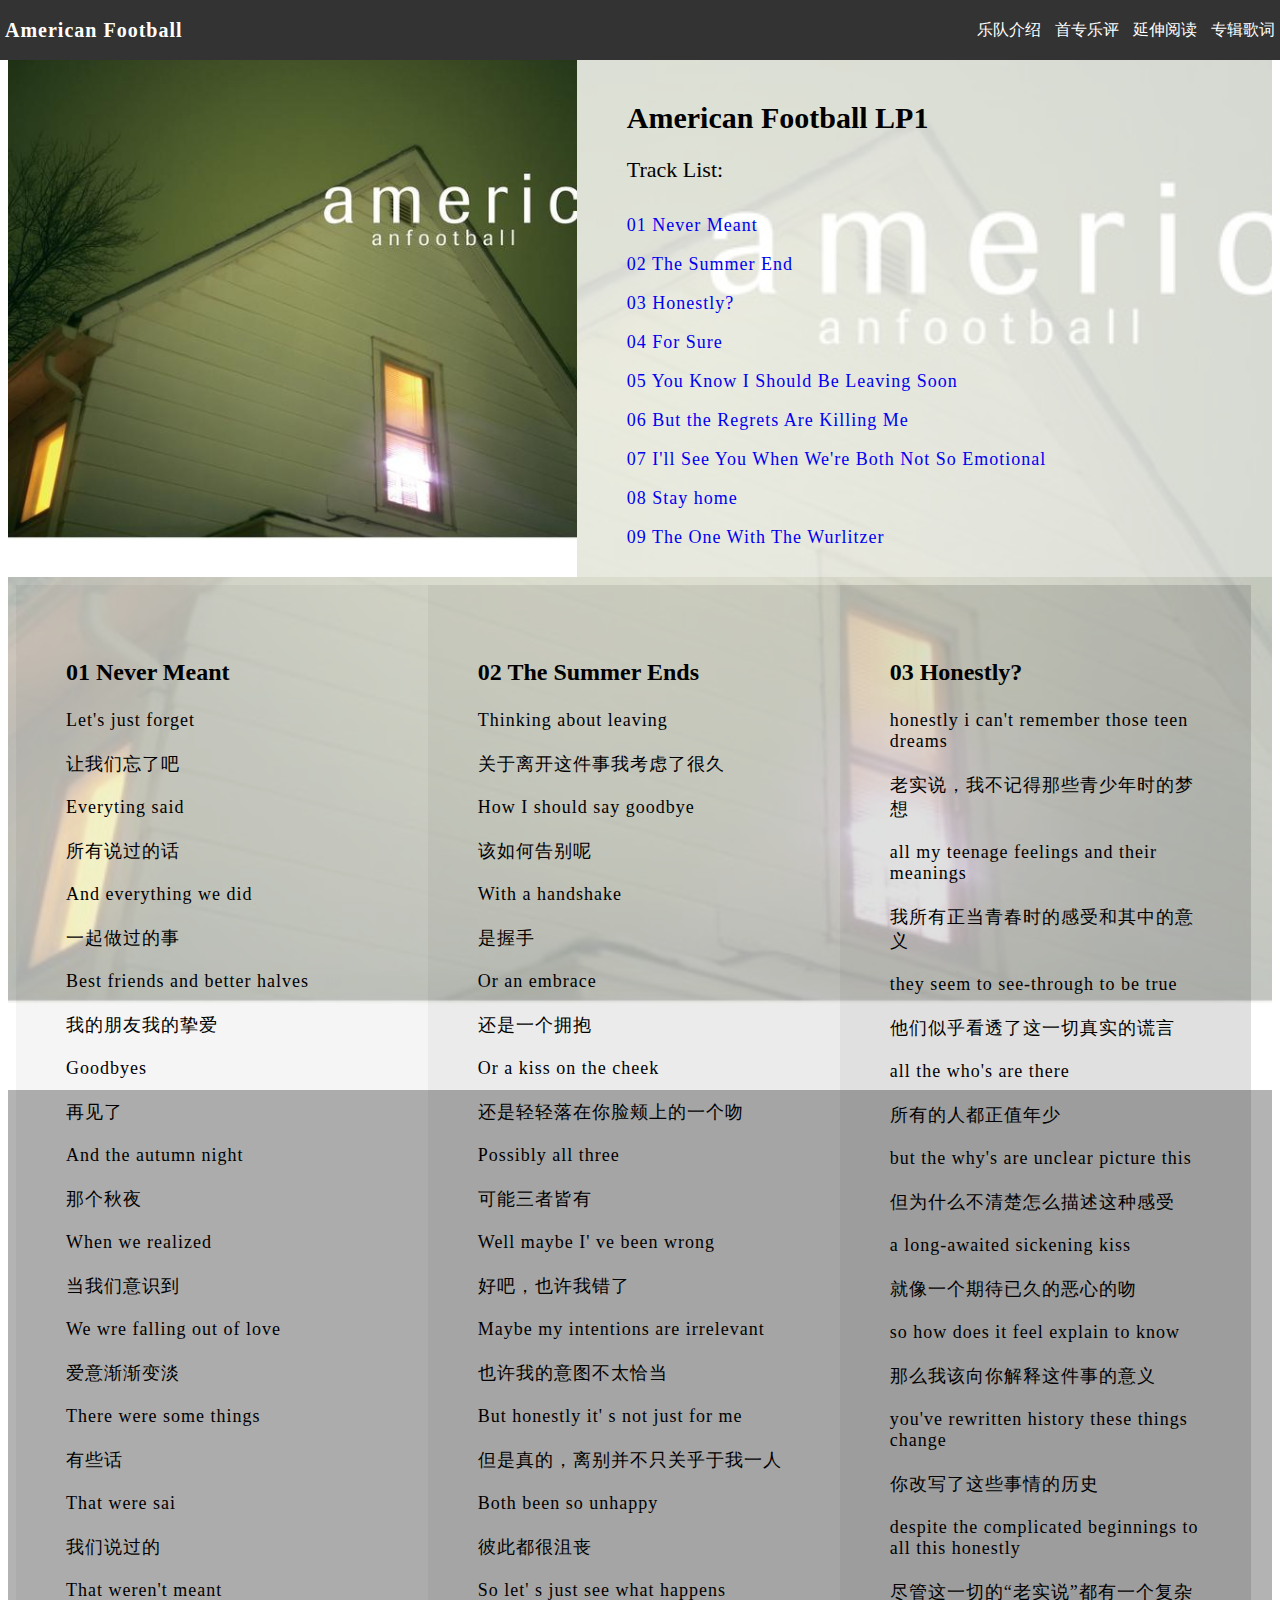
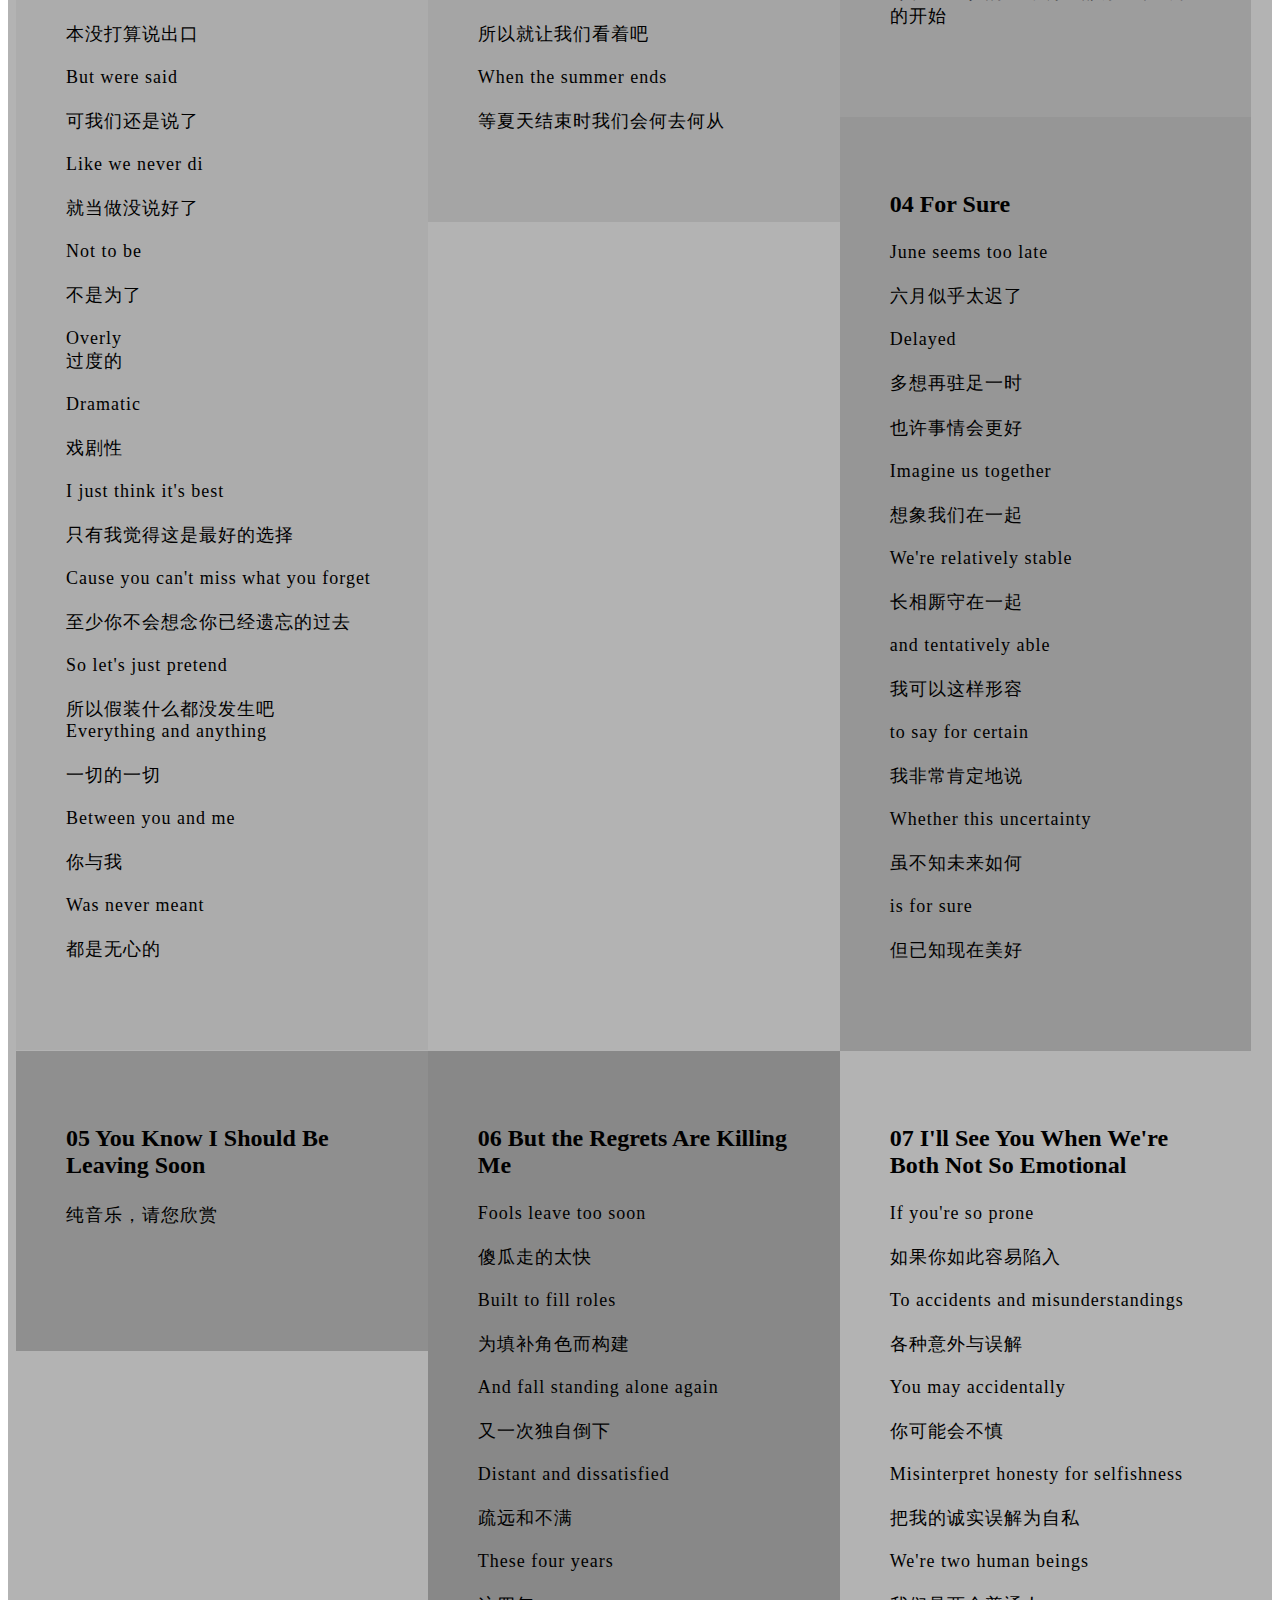
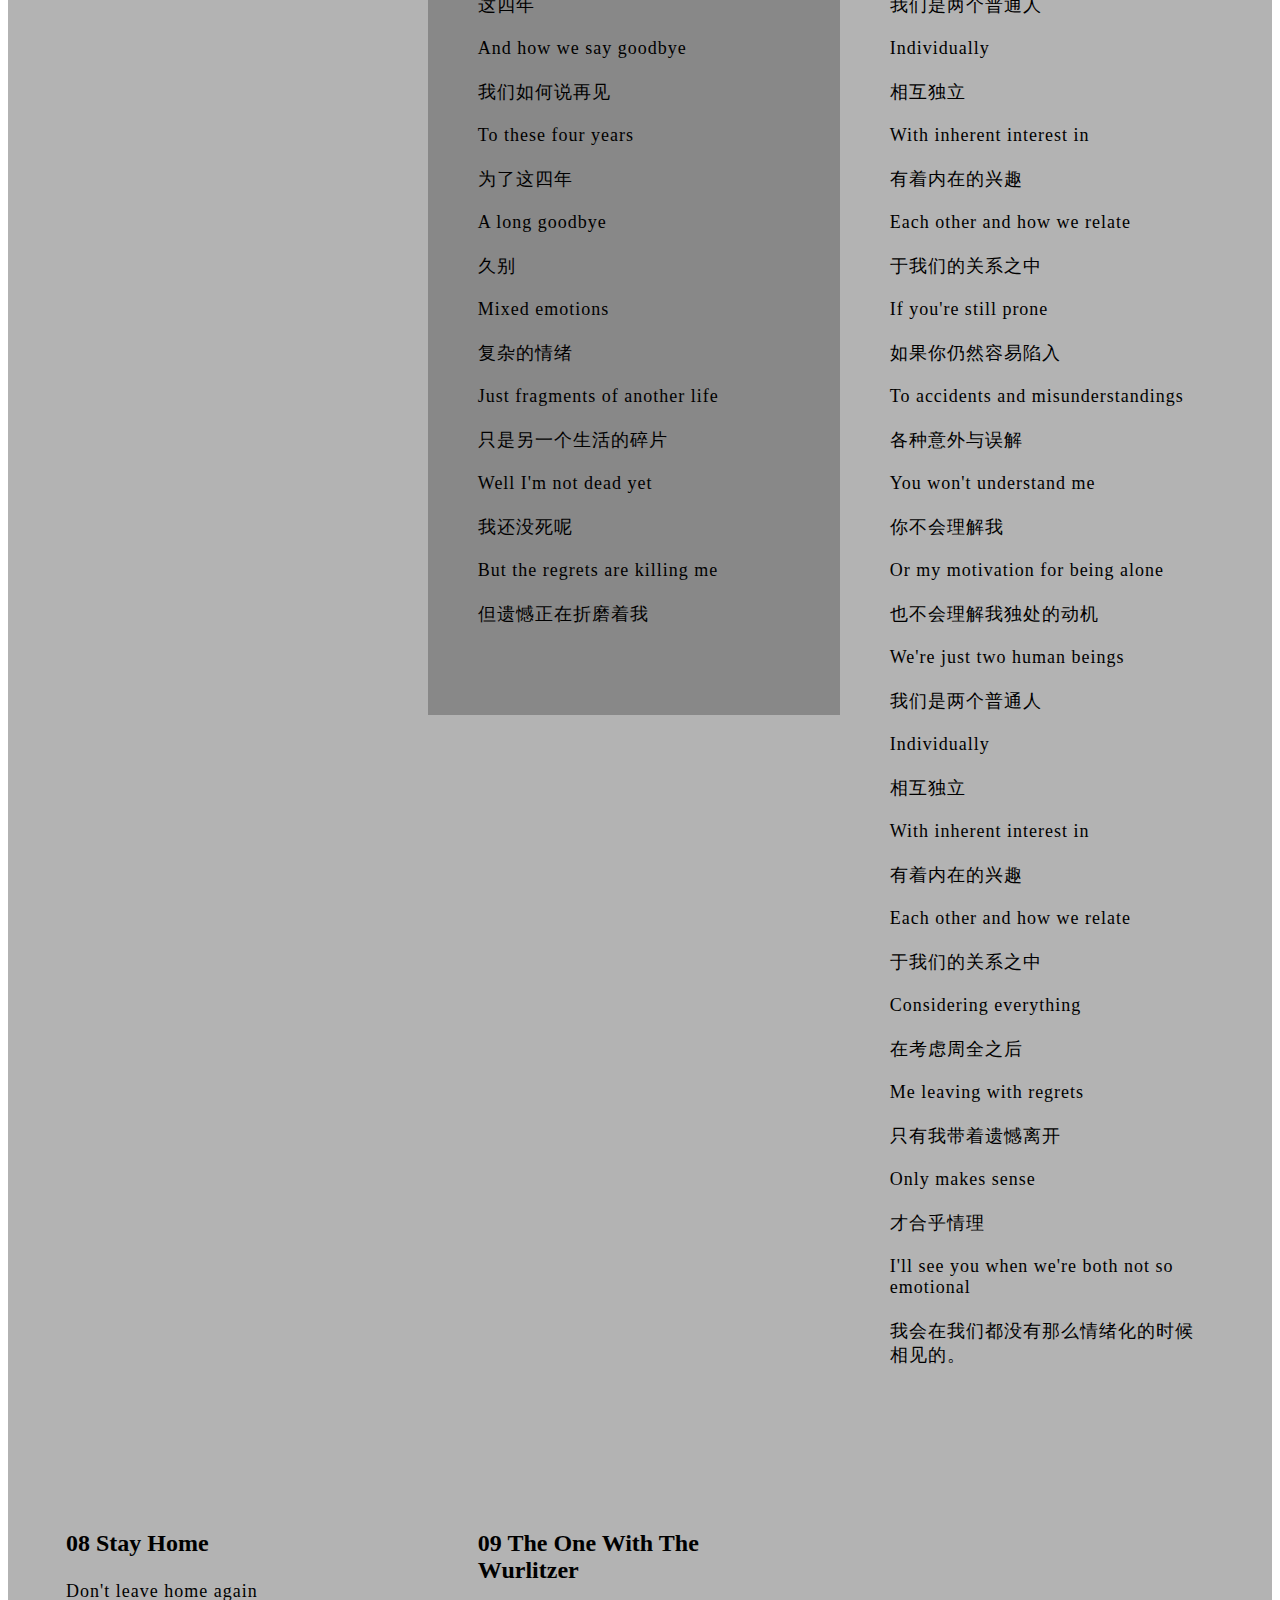
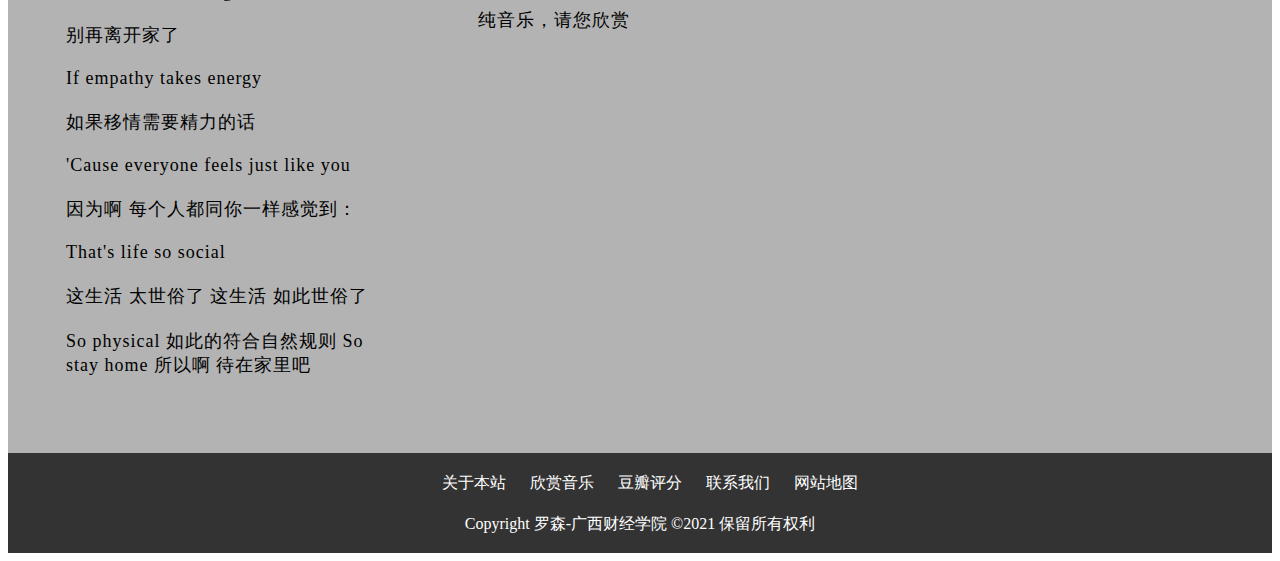
<file: html/lyrics1.html>
<!DOCTYPE html>
<html lang="en">
<head>
    <meta charset="UTF-8">
    <title>American Football首专歌词</title>
    <link rel="stylesheet" href="../css/lyrics.css">
</head>
<body>
<div class="index-wrapper1">
    <header>
        <nav>
            <li class="logo"><a href="../index.html">American Football</a></li>
            <ul>
                <li><a href="introduce.html">乐队介绍</a></li>
                <li><a href="evaluate.html">首专乐评</a></li>
                <li><a href="extra-read.html">延伸阅读</a></li>
                <li><a href="lyrics.html">专辑歌词</a></li>
            </ul>
        </nav>
    </header>


    <div class="content"><!--内容开始-->
        <section class="gray-section">
            <div class="article-preview">
                <div class="img-section">
                    <img src="../img/lp1.jpg" alt="">
                </div>
                <div class="text-section">
                    <h2>American Football LP1</h2>
                    <div class="sub-heading" style="color:black">Track List:</div>
                    <p><a href="#01">01 Never Meant</a></p>
                    <p><a href="#02">02 The Summer End</a></p>
                    <p><a href="#03">03 Honestly?</a></p>
                    <p><a href="#04">04 For Sure</a></p>
                    <p><a href="#05">05 You Know I Should Be Leaving Soon</a></p>
                    <p><a href="#06">06 But the Regrets Are Killing Me</a></p>
                    <p><a href="#07">07 I'll See You When We're Both Not So Emotional</a></p>
                    <p><a href="#08">08 Stay home</a></p>
                    <p><a href="#09">09 The One With The Wurlitzer</a></p>
                </div>
            </div>
        </section>

        <section class="purple-section">
            <div class="wrapper">
                <div class="card-group clearfix">
                    <div class="card">
                        <a id="01"><h3>01 Never Meant</h3></a>
                        <p>
                        Let's just forget<br /><br />
                        让我们忘了吧<br /><br />
                        Everyting said<br /><br />
                        所有说过的话<br /><br />
                        And everything we did<br /><br />
                        一起做过的事<br /><br />
                        Best friends and better halves<br /><br />
                        我的朋友我的挚爱<br /><br />
                        Goodbyes<br /><br />
                        再见了<br /><br />
                        And the autumn night<br /><br />
                        那个秋夜<br /><br />
                        When we realized<br /><br />
                        当我们意识到<br /><br />
                        We wre falling out of love<br /><br />
                        爱意渐渐变淡<br /><br />
                        There were some things<br /><br />
                        有些话<br /><br />
                        That were sai<br /><br />
                        我们说过的<br /><br />
                        That weren't meant<br /><br />
                        本没打算说出口<br /><br />
                        But were said<br /><br />
                        可我们还是说了<br /><br />
                        Like we never di<br /><br />
                        就当做没说好了<br /><br />
                        Not to be<br /><br />
                        不是为了<br /><br />
                        Overly<br />
                        过度的<br /><br />
                        Dramatic<br /><br />
                        戏剧性<br /><br />
                        I just think it's best<br /><br />
                        只有我觉得这是最好的选择<br /><br />
                        Cause you can't miss what you forget<br /><br />
                        至少你不会想念你已经遗忘的过去<br /><br />
                        So let's just pretend<br /><br />
                        所以假装什么都没发生吧<br />
                        Everything and anything<br /><br />
                        一切的一切<br /><br />
                        Between you and me<br /><br />
                        你与我<br /><br />
                        Was never meant<br /><br />
                        都是无心的<br /><br /></p>
                    </div>
                    <div class="card">
                        <a id="02"></a><h3>02 The Summer Ends</h3>
                        <p>
                        Thinking about leaving<br /><br />
                        关于离开这件事我考虑了很久<br /><br />
                        How I should say goodbye<br /><br />
                        该如何告别呢<br /><br />
                        With a handshake<br /><br />
                        是握手<br /><br />
                        Or an embrace<br /><br />
                        还是一个拥抱<br /><br />
                        Or a kiss on the cheek<br /><br />
                        还是轻轻落在你脸颊上的一个吻<br /><br />
                        Possibly all three<br /><br />
                        可能三者皆有<br /><br />
                        Well maybe I' ve been wrong<br /><br />
                        好吧，也许我错了<br /><br />
                        Maybe my intentions are irrelevant<br /><br />
                        也许我的意图不太恰当<br /><br />
                        But honestly it' s not just for me<br /><br />
                        但是真的，离别并不只关乎于我一人<br /><br />
                        Both been so unhappy<br /><br />
                        彼此都很沮丧<br /><br />
                        So let' s just see what happens<br /><br />
                        所以就让我们看着吧<br /><br />
                        When the summer ends<br /><br />
                        等夏天结束时我们会何去何从<br /><br /></p>
                    </div>
                    <div class="card">
                        <a id="03"></a><h3>03 Honestly?</h3>
                        <p>
                            honestly i can't remember those teen dreams<br /><br />
                            老实说，我不记得那些青少年时的梦想<br /><br />
                            all my teenage feelings and their meanings<br /><br />
                            我所有正当青春时的感受和其中的意义<br /><br />
                            they seem to see-through to be true<br /><br />
                            他们似乎看透了这一切真实的谎言<br /><br />
                            all the who's are there<br /><br />
                            所有的人都正值年少<br /><br />
                            but the why's are unclear picture this<br /><br />
                            但为什么不清楚怎么描述这种感受<br /><br />
                            a long-awaited sickening kiss<br /><br />
                            就像一个期待已久的恶心的吻<br /><br />
                            so how does it feel explain to know<br /><br />
                            那么我该向你解释这件事的意义<br /><br />
                            you've rewritten history these things change<br /><br />
                            你改写了这些事情的历史<br /><br />
                            despite the complicated beginnings to all this honestly<br /><br />
                            尽管这一切的“老实说”都有一个复杂的开始<br /><br /></p>
                    </div>
                    <div class="card">
                        <a id="04"></a><h3>04 For Sure</h3>
                        <p>
                            June seems too late<br /><br />
                            六月似乎太迟了<br /><br />
                            Delayed<br /><br />
                            多想再驻足一时<br /><br />
                            也许事情会更好<br /><br />
                            Imagine us together<br /><br />
                            想象我们在一起<br /><br />
                            We're relatively stable<br /><br />
                            长相厮守在一起<br /><br />
                            and tentatively able<br /><br />
                            我可以这样形容<br /><br />
                            to say for certain<br /><br />
                            我非常肯定地说<br /><br />
                            Whether this uncertainty<br /><br />
                            虽不知未来如何<br /><br />
                            is for sure<br /><br />
                            但已知现在美好<br /><br /></p>
                    </div>
                    <div class="card">
                        <a id="05"></a><h3>05 You Know I Should Be Leaving Soon</h3>
                        <p>纯音乐，请您欣赏</p>
                    </div>
                    <div class="card">
                        <a id="06"></a><h3>06 But the Regrets Are Killing Me</h3>
                        <p>
                            Fools leave too soon<br /><br />
                            傻瓜走的太快<br /><br />
                            Built to fill roles<br /><br />
                            为填补角色而构建<br /><br />
                            And fall standing alone again<br /><br />
                            又一次独自倒下<br /><br />
                            Distant and dissatisfied<br /><br />
                            疏远和不满<br /><br />
                            These four years<br /><br />
                            这四年<br /><br />
                            And how we say goodbye<br /><br />
                            我们如何说再见<br /><br />
                            To these four years<br /><br />
                            为了这四年<br /><br />
                            A long goodbye<br /><br />
                            久别<br /><br />
                            Mixed emotions<br /><br />
                            复杂的情绪<br /><br />
                            Just fragments of another life<br /><br />
                            只是另一个生活的碎片<br /><br />
                            Well I'm not dead yet<br /><br />
                            我还没死呢<br /><br />
                            But the regrets are killing me<br /><br />
                            但遗憾正在折磨着我<br /><br />
                          </p>
                    </div>
                    <div class="card">
                        <a id="07"></a><h3>07 I'll See You When We're Both Not So Emotional</h3>
                        <p>
                            If you're so prone<br /><br />
                            如果你如此容易陷入<br /><br />
                            To accidents and misunderstandings<br /><br />
                            各种意外与误解<br /><br />
                            You may accidentally<br /><br />
                            你可能会不慎<br /><br />
                            Misinterpret honesty for selfishness<br /><br />
                            把我的诚实误解为自私<br /><br />
                            We're two human beings<br /><br />
                            我们是两个普通人<br /><br />
                            Individually<br /><br />
                            相互独立<br /><br />
                            With inherent interest in<br /><br />
                            有着内在的兴趣<br /><br />
                            Each other and how we relate<br /><br />
                            于我们的关系之中<br /><br />
                            If you're still prone<br /><br />
                            如果你仍然容易陷入<br /><br />
                            To accidents and misunderstandings<br /><br />
                            各种意外与误解<br /><br />
                            You won't understand me<br /><br />
                            你不会理解我<br /><br />
                            Or my motivation for being alone<br /><br />
                            也不会理解我独处的动机<br /><br />
                            We're just two human beings<br /><br />
                            我们是两个普通人<br /><br />
                            Individually<br /><br />
                            相互独立<br /><br />
                            With inherent interest in<br /><br />
                            有着内在的兴趣<br /><br />
                            Each other and how we relate<br /><br />
                            于我们的关系之中<br /><br />
                            Considering everything<br /><br />
                            在考虑周全之后<br /><br />
                            Me leaving with regrets<br /><br />
                            只有我带着遗憾离开<br /><br />
                            Only makes sense<br /><br />
                            才合乎情理<br /><br />
                            I'll see you when we're both not so emotional<br /><br />
                            我会在我们都没有那么情绪化的时候相见的。<br /><br /></p>
                    </div>
                    <div class="card">
                        <a id="08"></a><h3>08 Stay Home</h3>
                        <p>
                            Don't leave home again<br /><br />
                            别再离开家了<br /><br />
                            If empathy takes energy<br /><br />
                            如果移情需要精力的话<br /><br />
                            'Cause everyone feels just like you<br /><br />
                            因为啊 每个人都同你一样感觉到：<br /><br />
                            That's life so social<br /><br />
                            这生活 太世俗了 这生活 如此世俗了<br /><br />
                            So physical
                            如此的符合自然规则
                            So stay home
                            所以啊 待在家里吧</p>
                    </div>
                    <div class="card">
                        <a id="09"></a><h3>09 The One With The Wurlitzer</h3>
                        <p>纯音乐，请您欣赏</p>
                    </div>
                </div>

            </div>
        </section>
    </div><!--内容结束-->

    <footer><!--页脚开始-->
        <ul class="share-group">
            <li><a href="readme.html">关于本站</a></li>
            <li><a href="https://music.163.com/#/artist?id=85804" target="_blank">欣赏音乐</a></li>
            <li><a href="https://music.douban.com/subject/1785574/" target="_blank">豆瓣评分</a></li>
            <li><a href="mailto: 707751013@qq.com">联系我们</a></li>
            <li><a href="maps.html">网站地图</a></li>
        </ul>

        <div class="copy">
            Copyright 罗森-广西财经学院 &copy2021 保留所有权利
        </div>
    </footer><!--页脚结束-->
</div>
</body>
</html>
</file>
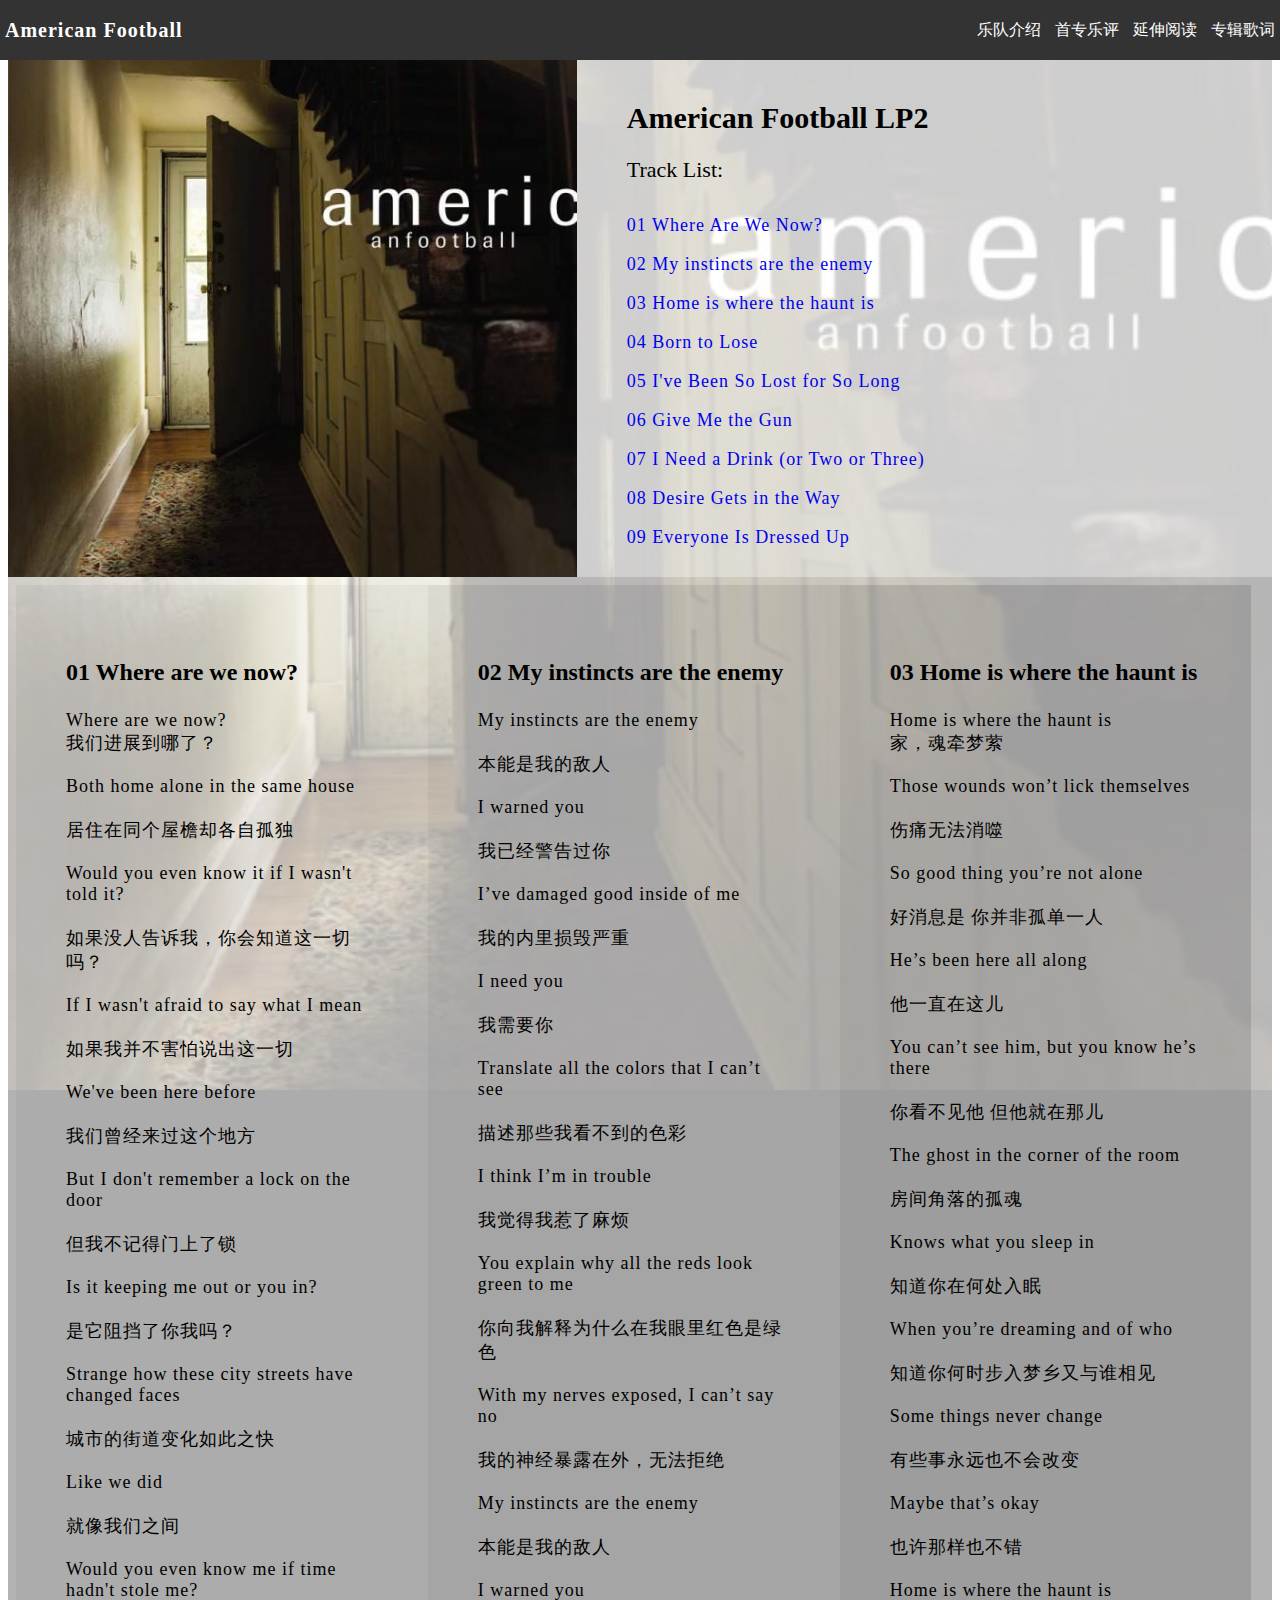
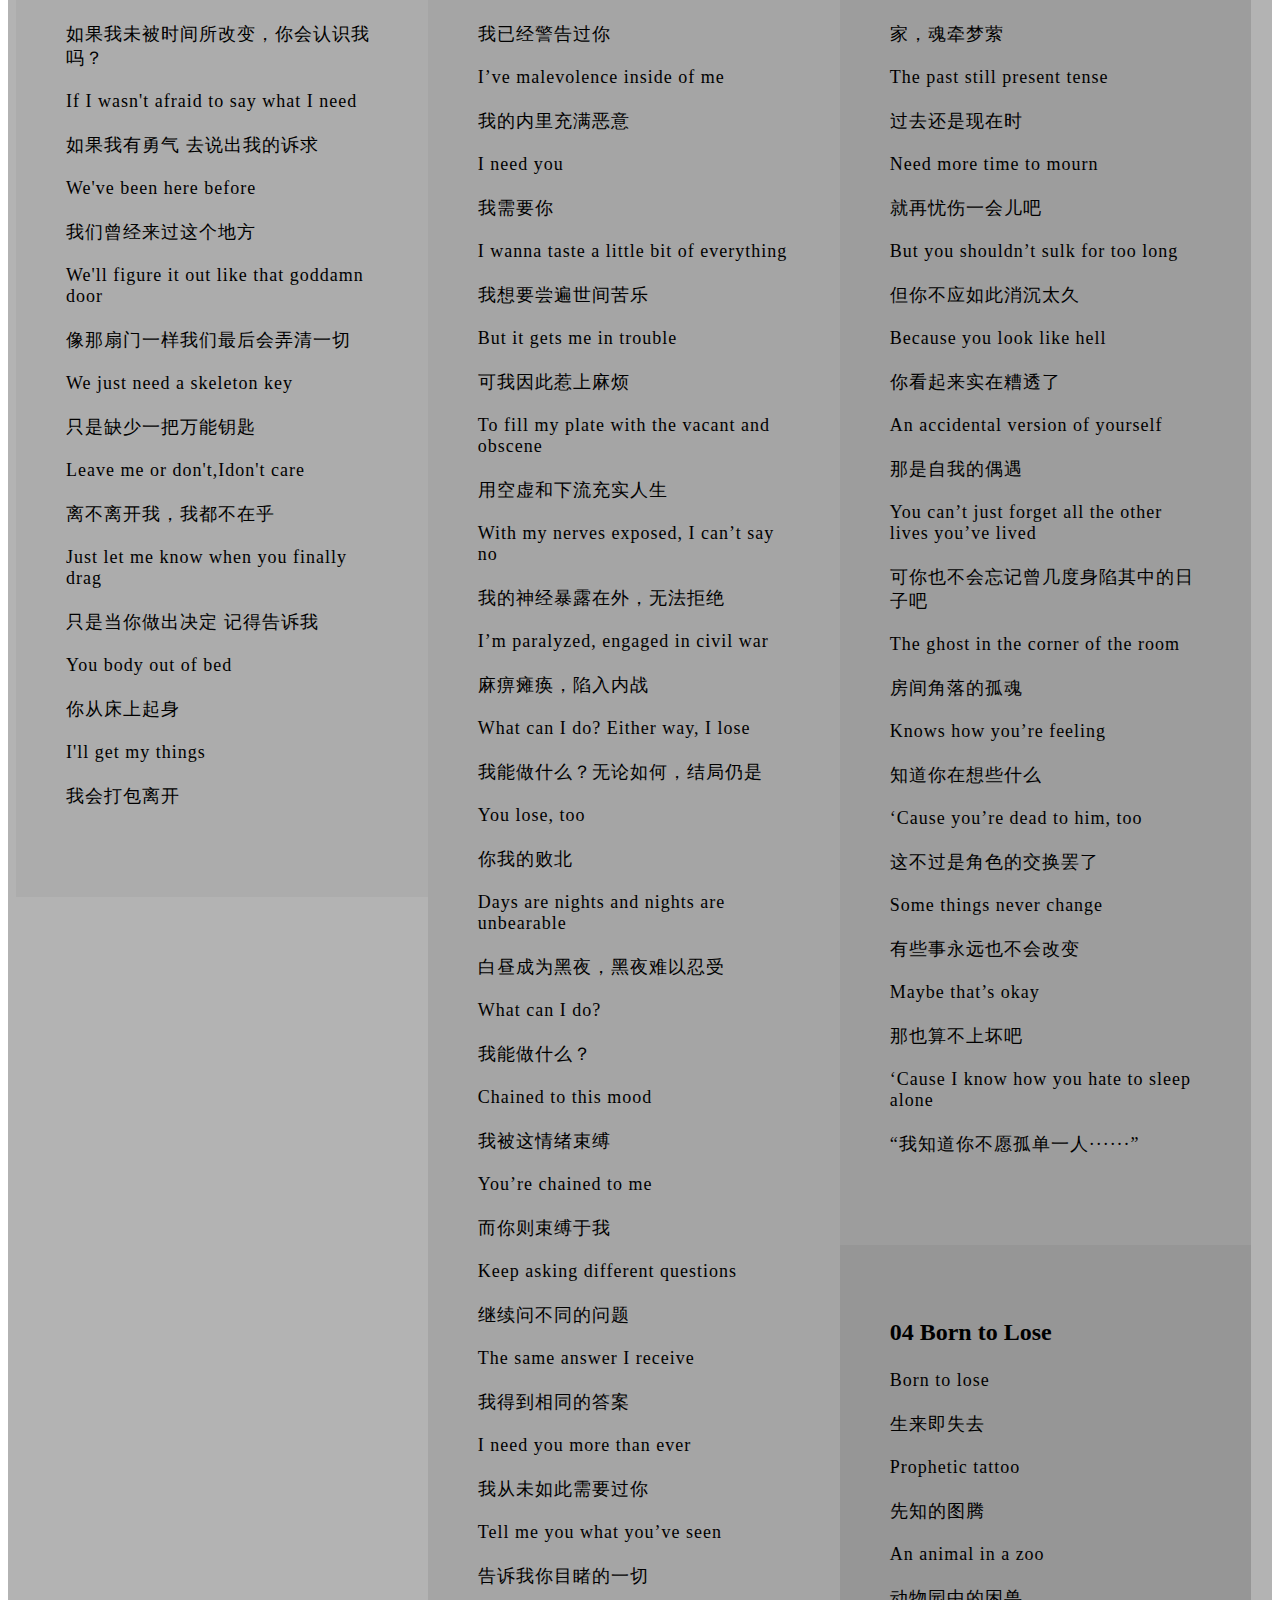
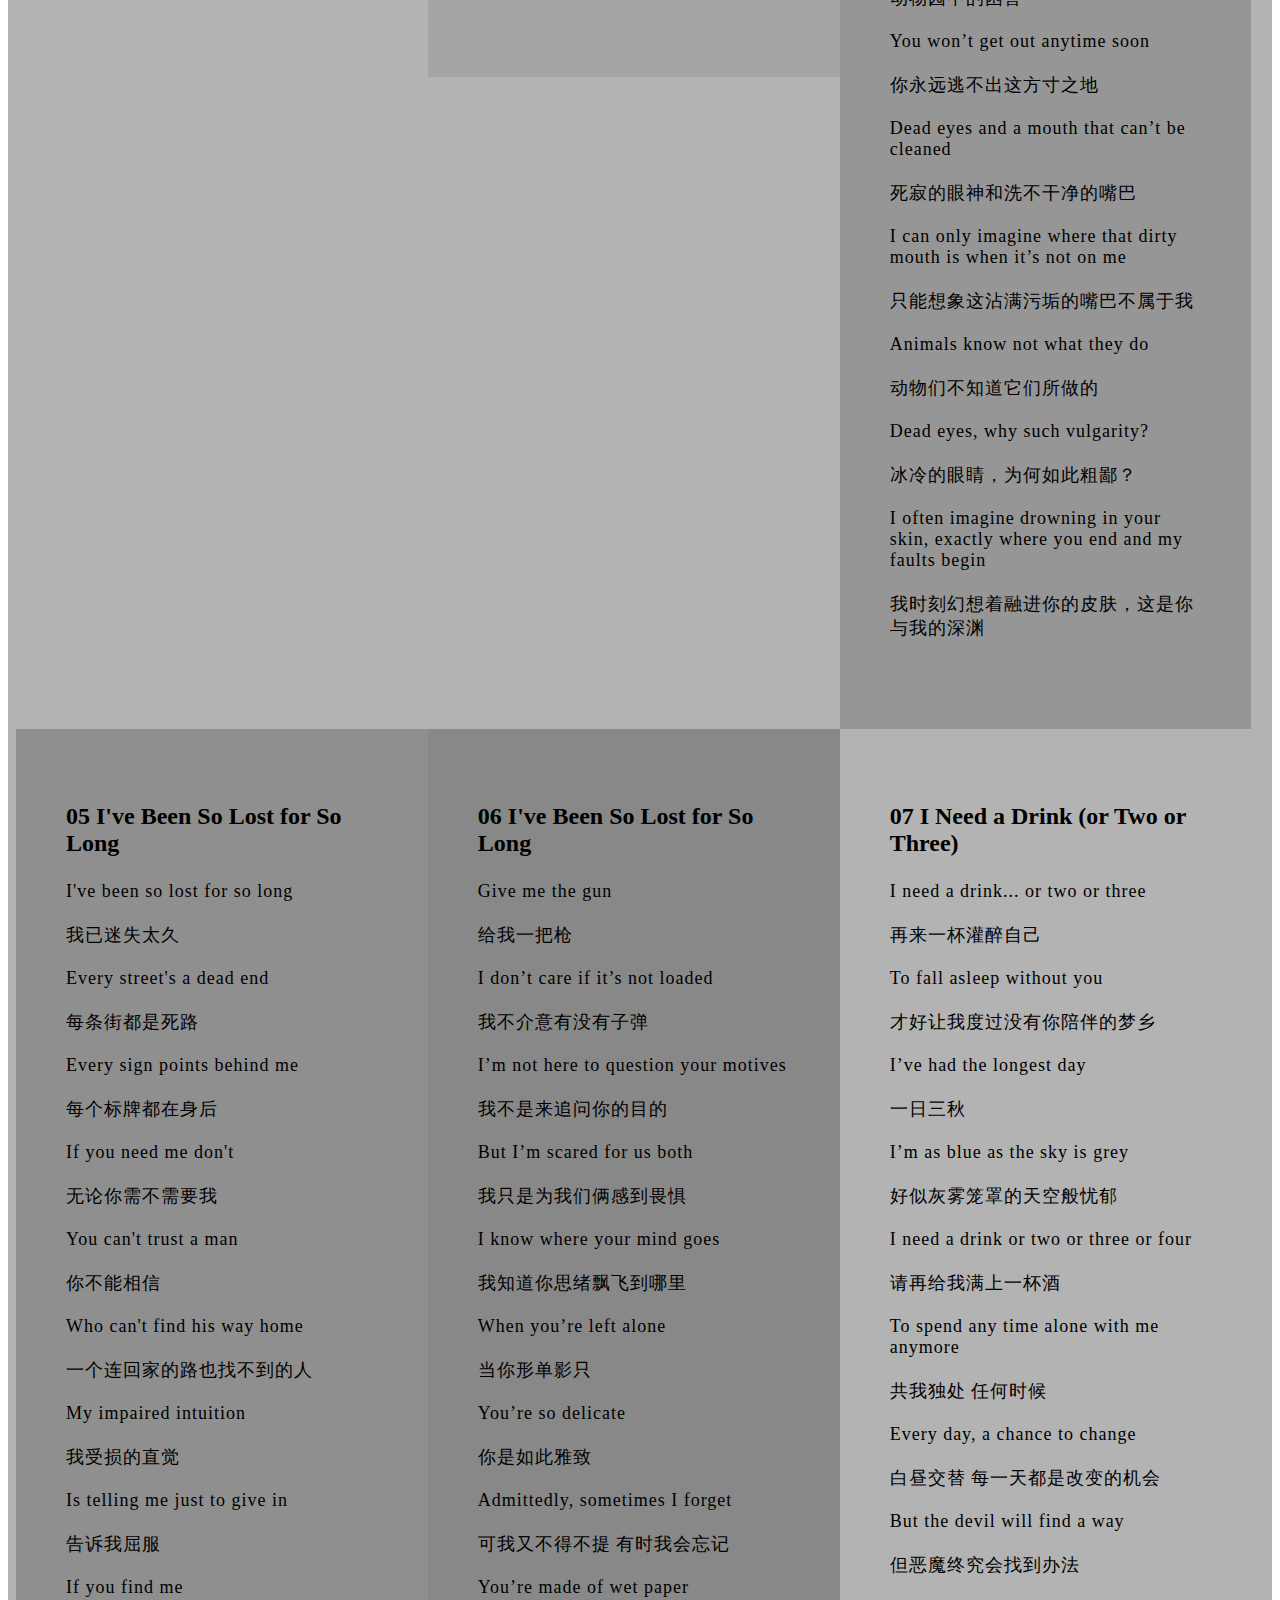
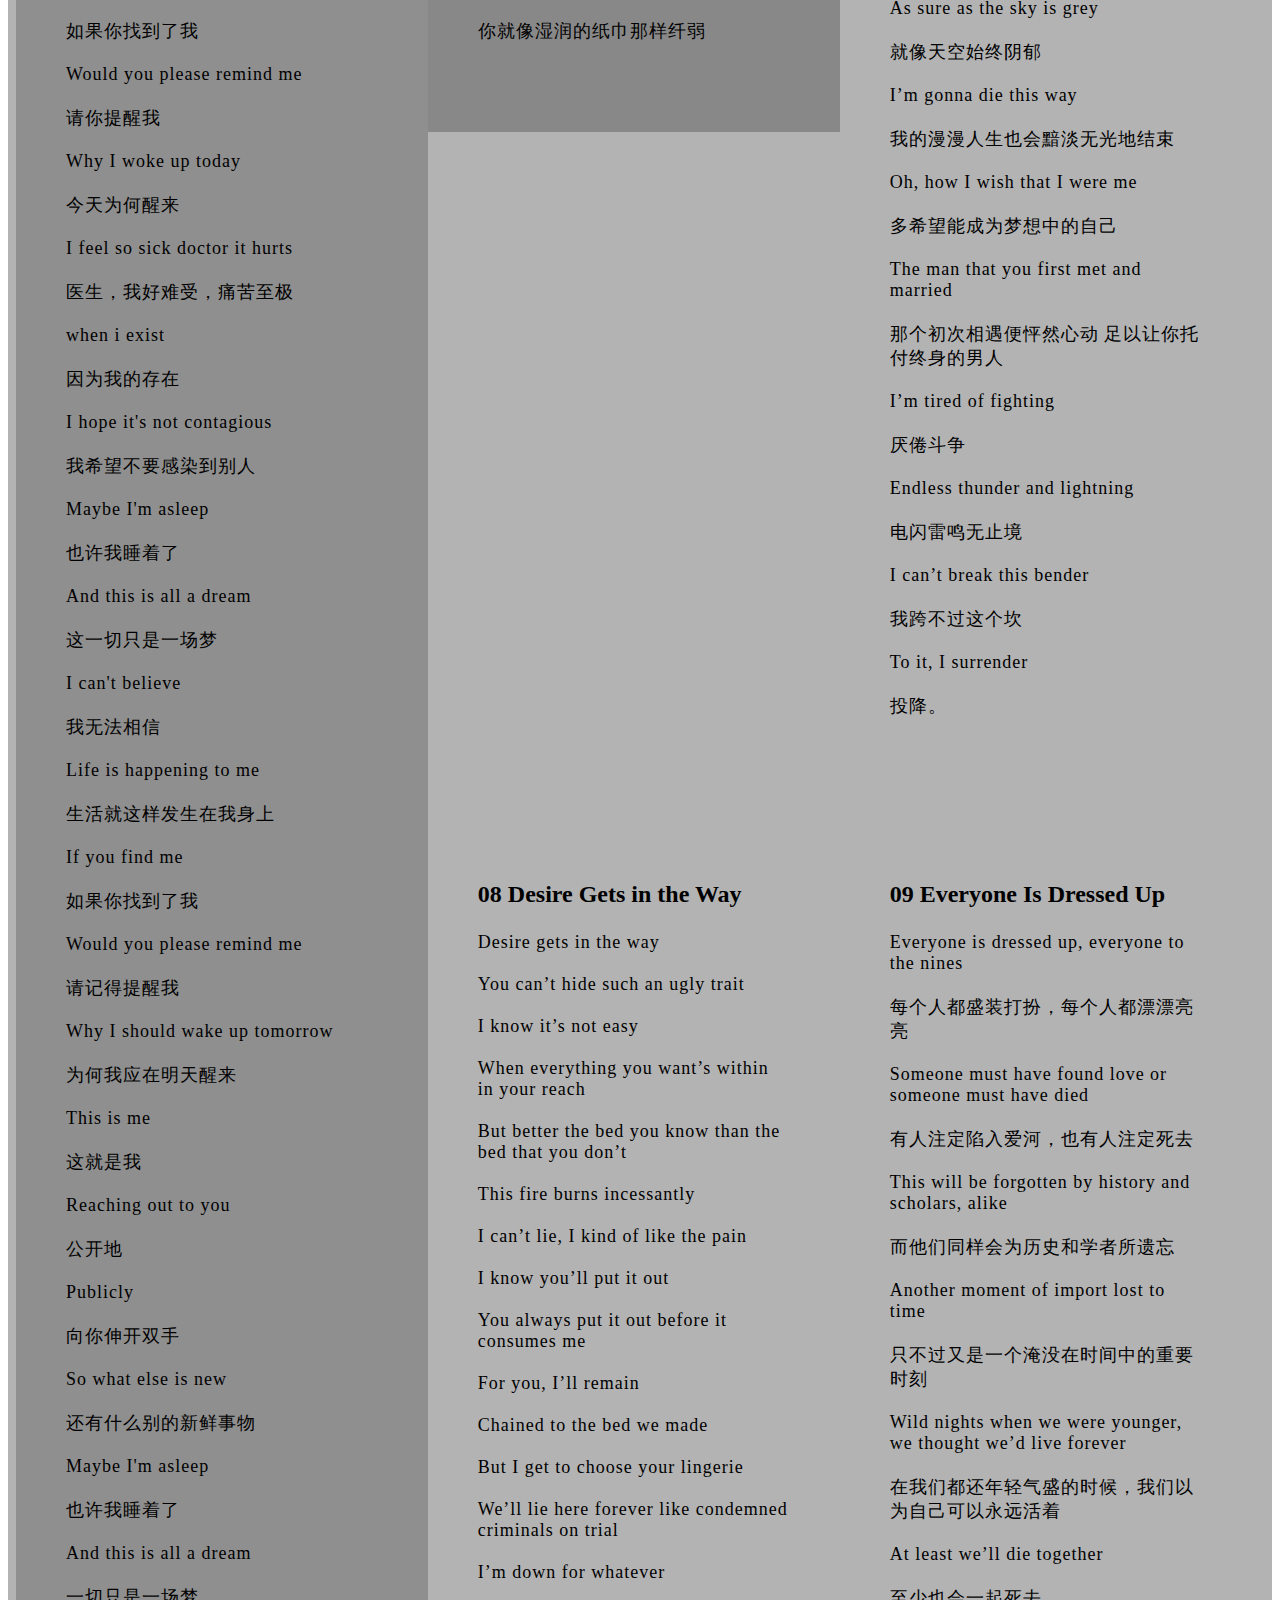
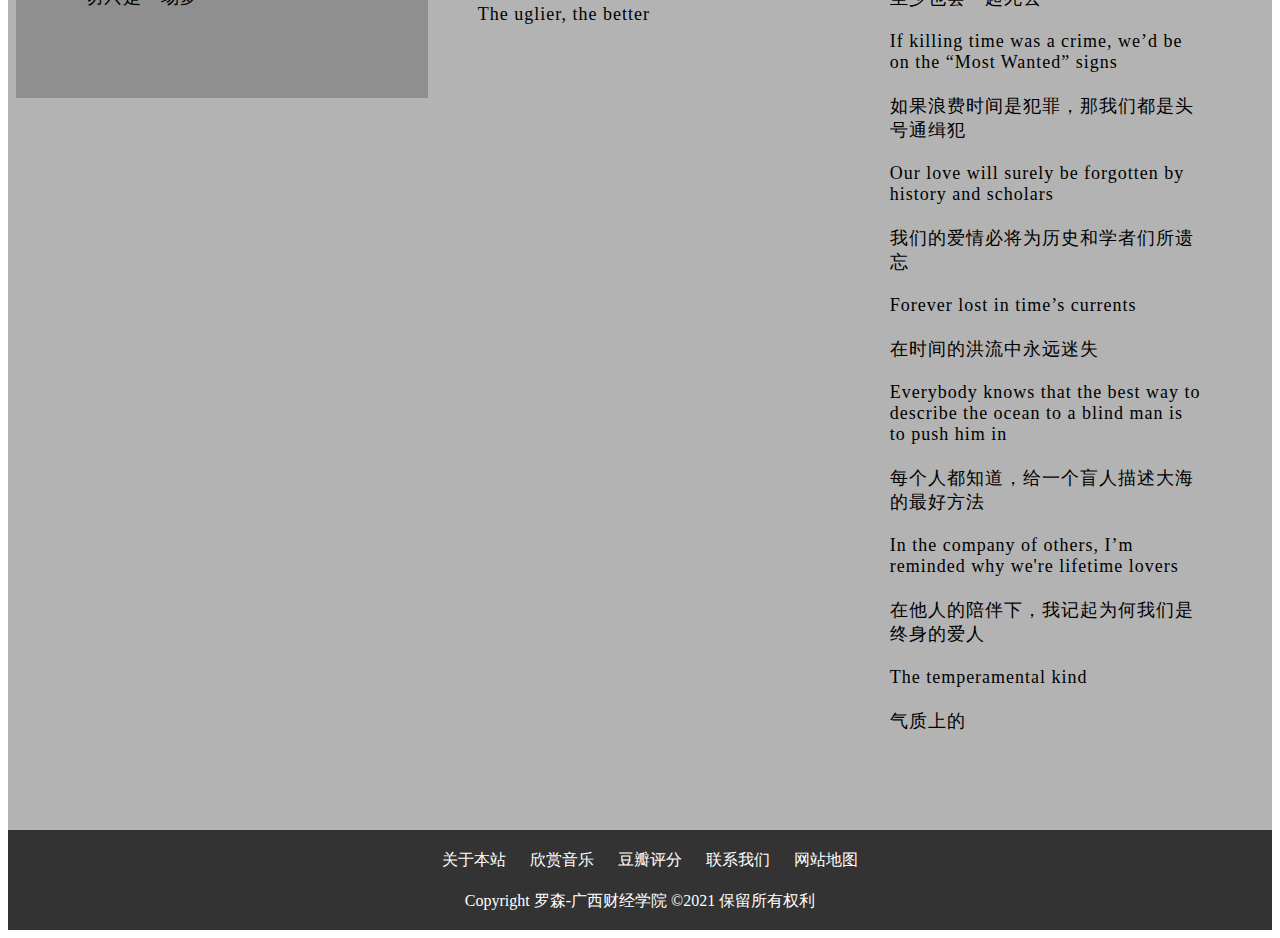
<file: html/lyrics2.html>
<!DOCTYPE html>
<html lang="en">
<head>
    <meta charset="UTF-8">
    <title>American Football二专歌词</title>
    <link rel="stylesheet" href="../css/lyrics.css">
</head>
<body>
<div class="index-wrapper2">
    <header>
        <nav>
            <li class="logo"><a href="../index.html">American Football</a></li>
            <ul>
                <li><a href="introduce.html">乐队介绍</a></li>
                <li><a href="evaluate.html">首专乐评</a></li>
                <li><a href="extra-read.html">延伸阅读</a></li>
                <li><a href="lyrics.html">专辑歌词</a></li>
            </ul>
        </nav>
    </header>


    <div class="content"><!--内容开始-->
        <section class="gray-section">
            <div class="article-preview">
                <div class="img-section">
                    <img src="../img/lp2.jpg" alt="">
                </div>
                <div class="text-section">
                    <h2>American Football LP2</h2>
                    <div class="sub-heading" style="color:black">Track List:</div>
                    <p><a href="#01">01 Where Are We Now?</a></p>
                    <p><a href="#02">02 My instincts are the enemy</a></p>
                    <p><a href="#03">03 Home is where the haunt is</a></p>
                    <p><a href="#04">04 Born to Lose</a></p>
                    <p><a href="#05">05 I've Been So Lost for So Long</a></p>
                    <p><a href="#06">06 Give Me the Gun</a></p>
                    <p><a href="#07">07 I Need a Drink (or Two or Three)</a></p>
                    <p><a href="#08">08 Desire Gets in the Way</a></p>
                    <p><a href="#09">09 Everyone Is Dressed Up</a></p>
                </div>
            </div>
        </section>

        <section class="purple-section">
            <div class="wrapper">
                <div class="card-group clearfix">
                    <div class="card">
                        <a id="01"><h3>01 Where are we now?</h3></a>
                        <p>Where are we now?<br />
                            我们进展到哪了？<br /><br />
                            Both home alone in the same house<br /><br />
                            居住在同个屋檐却各自孤独<br /><br />
                            Would you even know it if I wasn't told it?<br /><br />
                            如果没人告诉我，你会知道这一切吗？<br /><br />
                            If I wasn't afraid to say what I mean<br /><br />
                            如果我并不害怕说出这一切<br /><br />
                            We've been here before<br /><br />
                            我们曾经来过这个地方<br /><br />
                            But I don't remember a lock on the door<br /><br />
                            但我不记得门上了锁<br /><br />
                            Is it keeping me out or you in?<br /><br />
                            是它阻挡了你我吗？<br /><br />
                            Strange how these city streets have changed faces<br /><br />
                            城市的街道变化如此之快<br /><br />
                            Like we did<br /><br />
                            就像我们之间<br /><br />
                            Would you even know me if time hadn't stole me?<br /><br />
                            如果我未被时间所改变，你会认识我吗？<br /><br />
                            If I wasn't afraid to say what I need<br /><br />
                            如果我有勇气 去说出我的诉求<br /><br />
                            We've been here before<br /><br />
                            我们曾经来过这个地方<br /><br />
                            We'll figure it out like that goddamn door<br /><br />
                            像那扇门一样我们最后会弄清一切<br /><br />
                            We just need a skeleton key<br /><br />
                            只是缺少一把万能钥匙<br /><br />
                            Leave me or don't,Idon't care<br /><br />
                            离不离开我，我都不在乎<br /><br />
                            Just let me know when you finally drag<br /><br />
                            只是当你做出决定 记得告诉我<br /><br />
                            You body out of bed<br /><br />
                            你从床上起身<br /><br />
                            I'll get my things<br /><br />
                            我会打包离开<br /><br /></p>
                    </div>
                    <div class="card">
                        <a id="02"></a><h3>02 My instincts are the enemy</h3>
                        <p>My instincts are the enemy<br /><br />
                            本能是我的敌人<br /><br />
                            I warned you<br /><br />
                            我已经警告过你<br /><br />
                            I’ve damaged good inside of me<br /><br />
                            我的内里损毁严重<br /><br />
                            I need you<br /><br />
                            我需要你<br /><br />
                            Translate all the colors that I can’t see<br /><br />
                            描述那些我看不到的色彩<br /><br />
                            I think I’m in trouble<br /><br />
                            我觉得我惹了麻烦<br /><br />
                            You explain why all the reds look green to me<br /><br />
                            你向我解释为什么在我眼里红色是绿色<br /><br />
                            With my nerves exposed, I can’t say no<br /><br />
                            我的神经暴露在外，无法拒绝<br /><br />
                            My instincts are the enemy<br /><br />
                            本能是我的敌人<br /><br />
                            I warned you<br /><br />
                            我已经警告过你<br /><br />
                            I’ve malevolence inside of me<br /><br />
                            我的内里充满恶意<br /><br />
                            I need you<br /><br />
                            我需要你<br /><br />
                            I wanna taste a little bit of everything<br /><br />
                            我想要尝遍世间苦乐<br /><br />
                            But it gets me in trouble<br /><br />
                            可我因此惹上麻烦<br /><br />
                            To fill my plate with the vacant and obscene<br /><br />
                            用空虚和下流充实人生<br /><br />
                            With my nerves exposed, I can’t say no<br /><br />
                            我的神经暴露在外，无法拒绝<br /><br />
                            I’m paralyzed, engaged in civil war<br /><br />
                            麻痹瘫痪，陷入内战<br /><br />
                            What can I do? Either way, I lose<br /><br />
                            我能做什么？无论如何，结局仍是<br /><br />
                            You lose, too<br /><br />
                            你我的败北<br /><br />
                            Days are nights and nights are unbearable<br /><br />
                            白昼成为黑夜，黑夜难以忍受<br /><br />
                            What can I do?<br /><br />
                            我能做什么？<br /><br />
                            Chained to this mood<br /><br />
                            我被这情绪束缚<br /><br />
                            You’re chained to me<br /><br />
                            而你则束缚于我<br /><br />
                            Keep asking different questions<br /><br />
                            继续问不同的问题<br /><br />
                            The same answer I receive<br /><br />
                            我得到相同的答案<br /><br />
                            I need you more than ever<br /><br />
                            我从未如此需要过你<br /><br />
                            Tell me you what you’ve seen<br /><br />
                            告诉我你目睹的一切<br /><br /></p>
                    </div>
                    <div class="card">
                        <a id="03"></a><h3>03 Home is where the haunt is</h3>
                        <p>Home is where the haunt is<br />
                            家，魂牵梦萦<br /><br />
                            Those wounds won’t lick themselves<br /><br />
                            伤痛无法消噬<br /><br />
                            So good thing you’re not alone<br /><br />
                            好消息是 你并非孤单一人<br /><br />
                            He’s been here all along<br /><br />
                            他一直在这儿<br /><br />
                            You can’t see him, but you know he’s there<br /><br />
                            你看不见他 但他就在那儿<br /><br />
                            The ghost in the corner of the room<br /><br />
                            房间角落的孤魂<br /><br />
                            Knows what you sleep in<br /><br />
                            知道你在何处入眠<br /><br />
                            When you’re dreaming and of who<br /><br />
                            知道你何时步入梦乡又与谁相见<br /><br />
                            Some things never change<br /><br />
                            有些事永远也不会改变<br /><br />
                            Maybe that’s okay<br /><br />
                            也许那样也不错<br /><br />
                            Home is where the haunt is<br /><br />
                            家，魂牵梦萦<br /><br />
                            The past still present tense<br /><br />
                            过去还是现在时<br /><br />
                            Need more time to mourn<br /><br />
                            就再忧伤一会儿吧<br /><br />
                            But you shouldn’t sulk for too long<br /><br />
                            但你不应如此消沉太久<br /><br />
                            Because you look like hell<br /><br />
                            你看起来实在糟透了<br /><br />
                            An accidental version of yourself<br /><br />
                            那是自我的偶遇<br /><br />
                            You can’t just forget all the other lives you’ve lived<br /><br />
                            可你也不会忘记曾几度身陷其中的日子吧<br /><br />
                            The ghost in the corner of the room<br /><br />
                            房间角落的孤魂<br /><br />
                            Knows how you’re feeling<br /><br />
                            知道你在想些什么<br /><br />
                            ‘Cause you’re dead to him, too<br /><br />
                            这不过是角色的交换罢了<br /><br />
                            Some things never change<br /><br />
                            有些事永远也不会改变<br /><br />
                            Maybe that’s okay<br /><br />
                            那也算不上坏吧<br /><br />
                            ‘Cause I know how you hate to sleep alone<br /><br />
                            “我知道你不愿孤单一人······”<br /><br /></p>
                    </div>
                    <div class="card">
                        <a id="04"></a><h3>04 Born to Lose</h3>
                        <p>Born to lose<br /><br />
                            生来即失去<br /><br />
                            Prophetic tattoo<br /><br />
                            先知的图腾<br /><br />
                            An animal in a zoo<br /><br />
                            动物园中的困兽<br /><br />
                            You won’t get out anytime soon<br /><br />
                            你永远逃不出这方寸之地<br /><br />
                            Dead eyes and a mouth that can’t be cleaned<br /><br />
                            死寂的眼神和洗不干净的嘴巴<br /><br />
                            I can only imagine where that dirty mouth is when it’s not on me<br /><br />
                            只能想象这沾满污垢的嘴巴不属于我<br /><br />
                            Animals know not what they do<br /><br />
                            动物们不知道它们所做的<br /><br />
                            Dead eyes, why such vulgarity?<br /><br />
                            冰冷的眼睛，为何如此粗鄙？<br /><br />
                            I often imagine drowning in your skin, exactly where you end and my faults begin<br /><br />
                            我时刻幻想着融进你的皮肤，这是你与我的深渊<br /><br /></p>
                    </div>
                    <div class="card">
                        <a id="05"></a><h3>05 I've Been So Lost for So Long</h3>
                        <p>I've been so lost for so long<br /><br />
                            我已迷失太久<br /><br />
                            Every street's a dead end<br /><br />
                            每条街都是死路<br /><br />
                            Every sign points behind me<br /><br />
                            每个标牌都在身后<br /><br />
                            If you need me don't<br /><br />
                            无论你需不需要我<br /><br />
                            You can't trust a man<br /><br />
                            你不能相信<br /><br />
                            Who can't find his way home<br /><br />
                            一个连回家的路也找不到的人<br /><br />
                            My impaired intuition<br /><br />
                            我受损的直觉<br /><br />
                            Is telling me just to give in<br /><br />
                            告诉我屈服<br /><br />
                            If you find me<br /><br />
                            如果你找到了我<br /><br />
                            Would you please remind me<br /><br />
                            请你提醒我<br /><br />
                            Why I woke up today<br /><br />
                            今天为何醒来<br /><br />
                            I feel so sick doctor it hurts<br /><br />
                            医生，我好难受，痛苦至极<br /><br />
                            when i exist<br /><br />
                            因为我的存在<br /><br />
                            I hope it's not contagious<br /><br />
                            我希望不要感染到别人<br /><br />
                            Maybe I'm asleep<br /><br />
                            也许我睡着了<br /><br />
                            And this is all a dream<br /><br />
                            这一切只是一场梦<br /><br />
                            I can't believe<br /><br />
                            我无法相信<br /><br />
                            Life is happening to me<br /><br />
                            生活就这样发生在我身上<br /><br />
                            If you find me<br /><br />
                            如果你找到了我<br /><br />
                            Would you please remind me<br /><br />
                            请记得提醒我<br /><br />
                            Why I should wake up tomorrow<br /><br />
                            为何我应在明天醒来<br /><br />
                            This is me<br /><br />
                            这就是我<br /><br />
                            Reaching out to you<br /><br />
                            公开地<br /><br />
                            Publicly<br /><br />
                            向你伸开双手<br /><br />
                            So what else is new<br /><br />
                            还有什么别的新鲜事物<br /><br />
                            Maybe I'm asleep<br /><br />
                            也许我睡着了<br /><br />
                            And this is all a dream<br /><br />
                            一切只是一场梦<br /><br />
                        </p>
                    </div>
                    <div class="card">
                        <a id="06"></a><h3>06 I've Been So Lost for So Long</h3>
                        <p>Give me the gun<br /><br />
                            给我一把枪<br /><br />
                            I don’t care if it’s not loaded<br /><br />
                            我不介意有没有子弹<br /><br />
                            I’m not here to question your motives<br /><br />
                            我不是来追问你的目的<br /><br />
                            But I’m scared for us both<br /><br />
                            我只是为我们俩感到畏惧<br /><br />
                            I know where your mind goes<br /><br />
                            我知道你思绪飘飞到哪里<br /><br />
                            When you’re left alone<br /><br />
                            当你形单影只<br /><br />
                            You’re so delicate<br /><br />
                            你是如此雅致<br /><br />
                            Admittedly, sometimes I forget<br /><br />
                            可我又不得不提 有时我会忘记<br /><br />
                            You’re made of wet paper<br /><br />
                            你就像湿润的纸巾那样纤弱<br /><br /></p>
                    </div>
                    <div class="card">
                        <a id="07"></a><h3>07 I Need a Drink (or Two or Three)</h3>
                        <p>I need a drink... or two or three<br /><br />
                            再来一杯灌醉自己<br /><br />
                            To fall asleep without you<br /><br />
                            才好让我度过没有你陪伴的梦乡<br /><br />
                            I’ve had the longest day<br /><br />
                            一日三秋<br /><br />
                            I’m as blue as the sky is grey<br /><br />
                            好似灰雾笼罩的天空般忧郁<br /><br />
                            I need a drink or two or three or four<br /><br />
                            请再给我满上一杯酒<br /><br />
                            To spend any time alone with me anymore<br /><br />
                            共我独处 任何时候<br /><br />
                            Every day, a chance to change<br /><br />
                            白昼交替 每一天都是改变的机会<br /><br />
                            But the devil will find a way<br /><br />
                            但恶魔终究会找到办法<br /><br />
                            As sure as the sky is grey<br /><br />
                            就像天空始终阴郁<br /><br />
                            I’m gonna die this way<br /><br />
                            我的漫漫人生也会黯淡无光地结束<br /><br />
                            Oh, how I wish that I were me<br /><br />
                            多希望能成为梦想中的自己<br /><br />
                            The man that you first met and married<br /><br />
                            那个初次相遇便怦然心动 足以让你托付终身的男人<br /><br />
                            I’m tired of fighting<br /><br />
                            厌倦斗争<br /><br />
                            Endless thunder and lightning<br /><br />
                            电闪雷鸣无止境<br /><br />
                            I can’t break this bender<br /><br />
                            我跨不过这个坎<br /><br />
                            To it, I surrender<br /><br />
                            投降。<br /><br /></p>
                    </div>

                    <div class="card">
                        <a id="08"></a><h3>08 Desire Gets in the Way</h3>
                        <p>Desire gets in the way<br /><br />
                            You can’t hide such an ugly trait<br /><br />
                            I know it’s not easy<br /><br />
                            When everything you want’s within in your reach<br /><br />
                            But better the bed you know than the bed that you don’t<br /><br />
                            This fire burns incessantly<br /><br />
                            I can’t lie, I kind of like the pain<br /><br />
                            I know you’ll put it out<br /><br />
                            You always put it out before it consumes me<br /><br />
                            For you, I’ll remain<br /><br />
                            Chained to the bed we made<br /><br />
                            But I get to choose your lingerie<br /><br />
                            We’ll lie here forever like condemned criminals on trial<br /><br />
                            I’m down for whatever<br /><br />
                            The uglier, the better<br /><br /></p>
                    </div>
                    <div class="card">
                        <a id="09"></a><h3>09 Everyone Is Dressed Up</h3>
                        <p>Everyone is dressed up, everyone to the nines<br /><br />
                            每个人都盛装打扮，每个人都漂漂亮亮<br /><br />
                            Someone must have found love or someone must have died<br /><br />
                            有人注定陷入爱河，也有人注定死去<br /><br />
                            This will be forgotten by history and scholars, alike<br /><br />
                            而他们同样会为历史和学者所遗忘<br /><br />
                            Another moment of import lost to time<br /><br />
                            只不过又是一个淹没在时间中的重要时刻<br /><br />
                            Wild nights when we were younger, we thought we’d live forever<br /><br />
                            在我们都还年轻气盛的时候，我们以为自己可以永远活着<br /><br />
                            At least we’ll die together<br /><br />
                            至少也会一起死去<br /><br />
                            If killing time was a crime, we’d be on the “Most Wanted” signs<br /><br />
                            如果浪费时间是犯罪，那我们都是头号通缉犯<br /><br />
                            Our love will surely be forgotten by history and scholars<br /><br />
                            我们的爱情必将为历史和学者们所遗忘<br /><br />
                            Forever lost in time’s currents<br /><br />
                            在时间的洪流中永远迷失<br /><br />
                            Everybody knows that the best way to describe the ocean to a blind man is to push him in<br /><br />
                            每个人都知道，给一个盲人描述大海的最好方法<br /><br />
                            In the company of others, I’m reminded why we're lifetime lovers<br /><br />
                            在他人的陪伴下，我记起为何我们是终身的爱人<br /><br />
                            The temperamental kind<br /><br />
                            气质上的<br /><br /></p>
                    </div>
                </div>

            </div>
        </section>
    </div><!--内容结束-->

    <footer><!--页脚开始-->
        <ul class="share-group">
            <li><a href="readme.html">关于本站</a></li>
            <li><a href="https://music.163.com/#/artist?id=85804" target="_blank">欣赏音乐</a></li>
            <li><a href="https://music.douban.com/subject/1785574/" target="_blank">豆瓣评分</a></li>
            <li><a href="mailto: 707751013@qq.com">联系我们</a></li>
            <li><a href="maps.html">网站地图</a></li>
        </ul>

        <div class="copy">
            Copyright 罗森-广西财经学院 &copy2021 保留所有权利
        </div>
    </footer><!--页脚结束-->
</div>
</body>
</html>
</file>
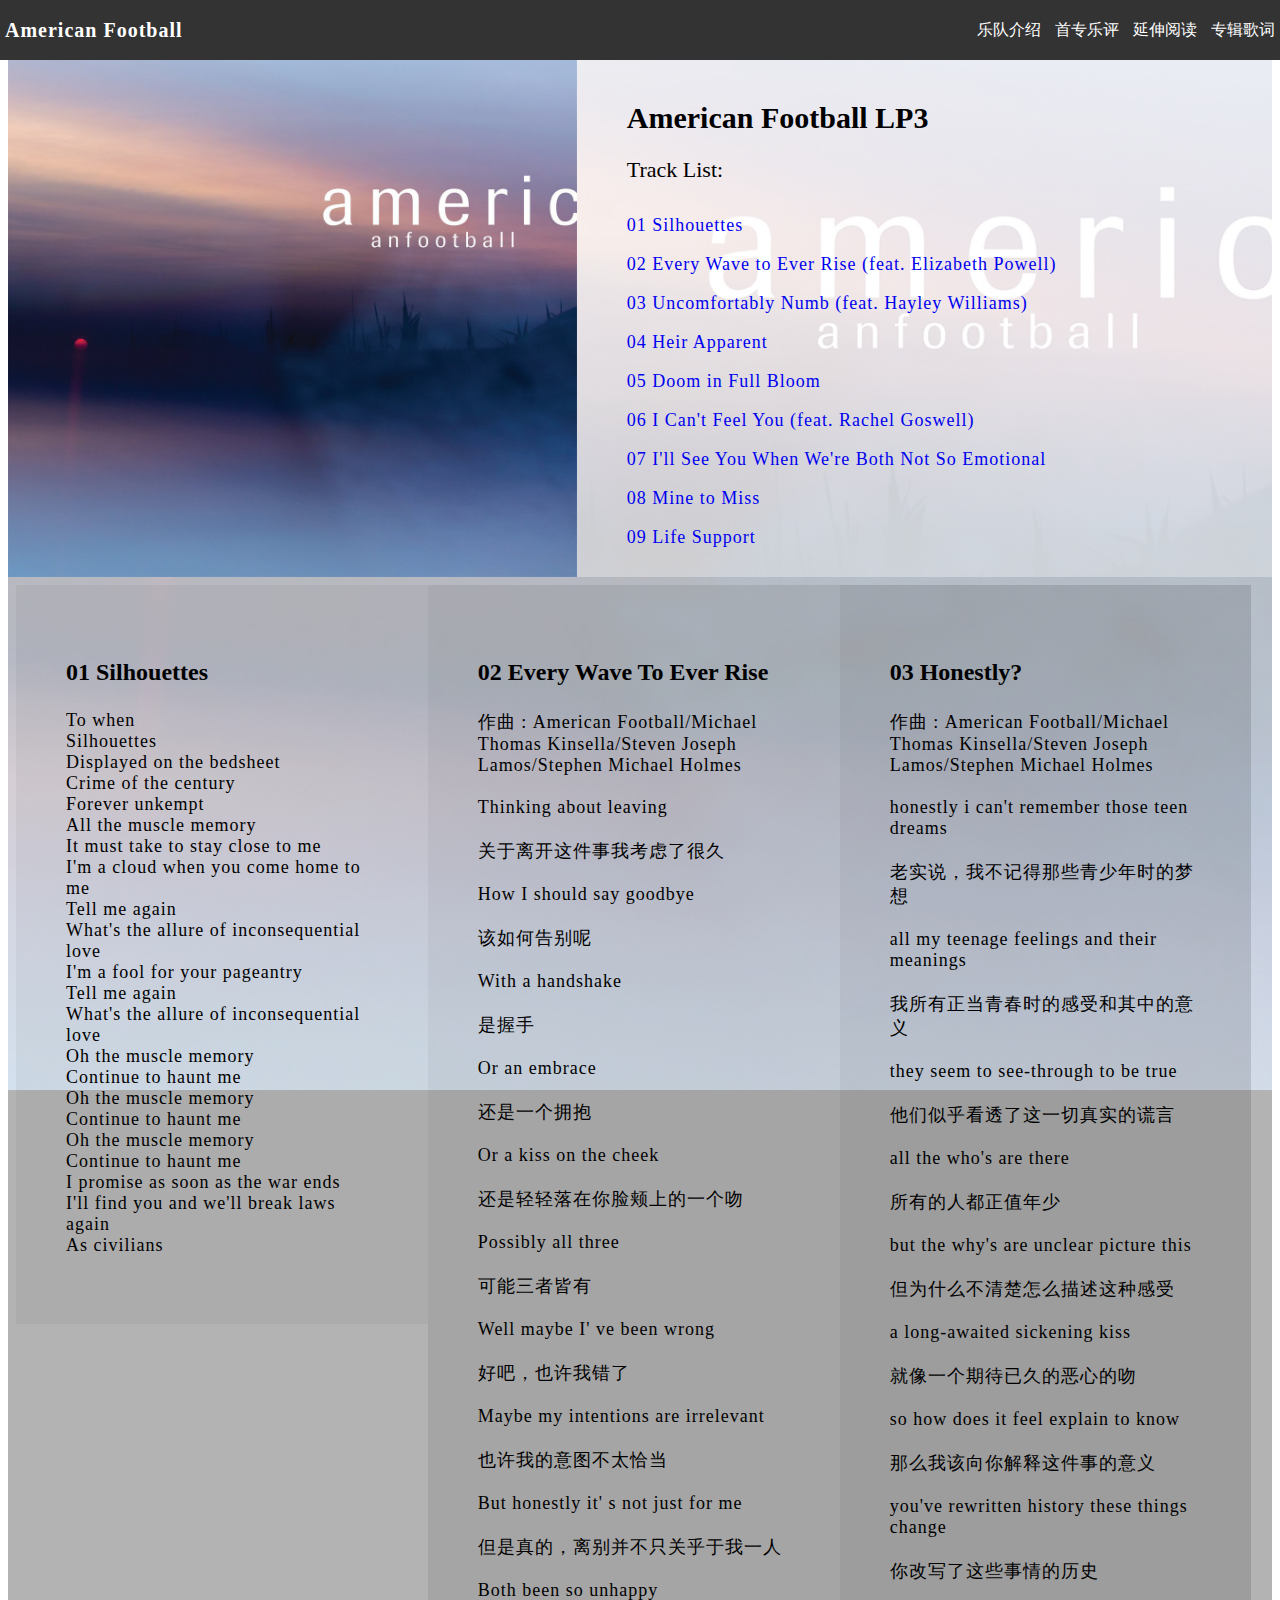
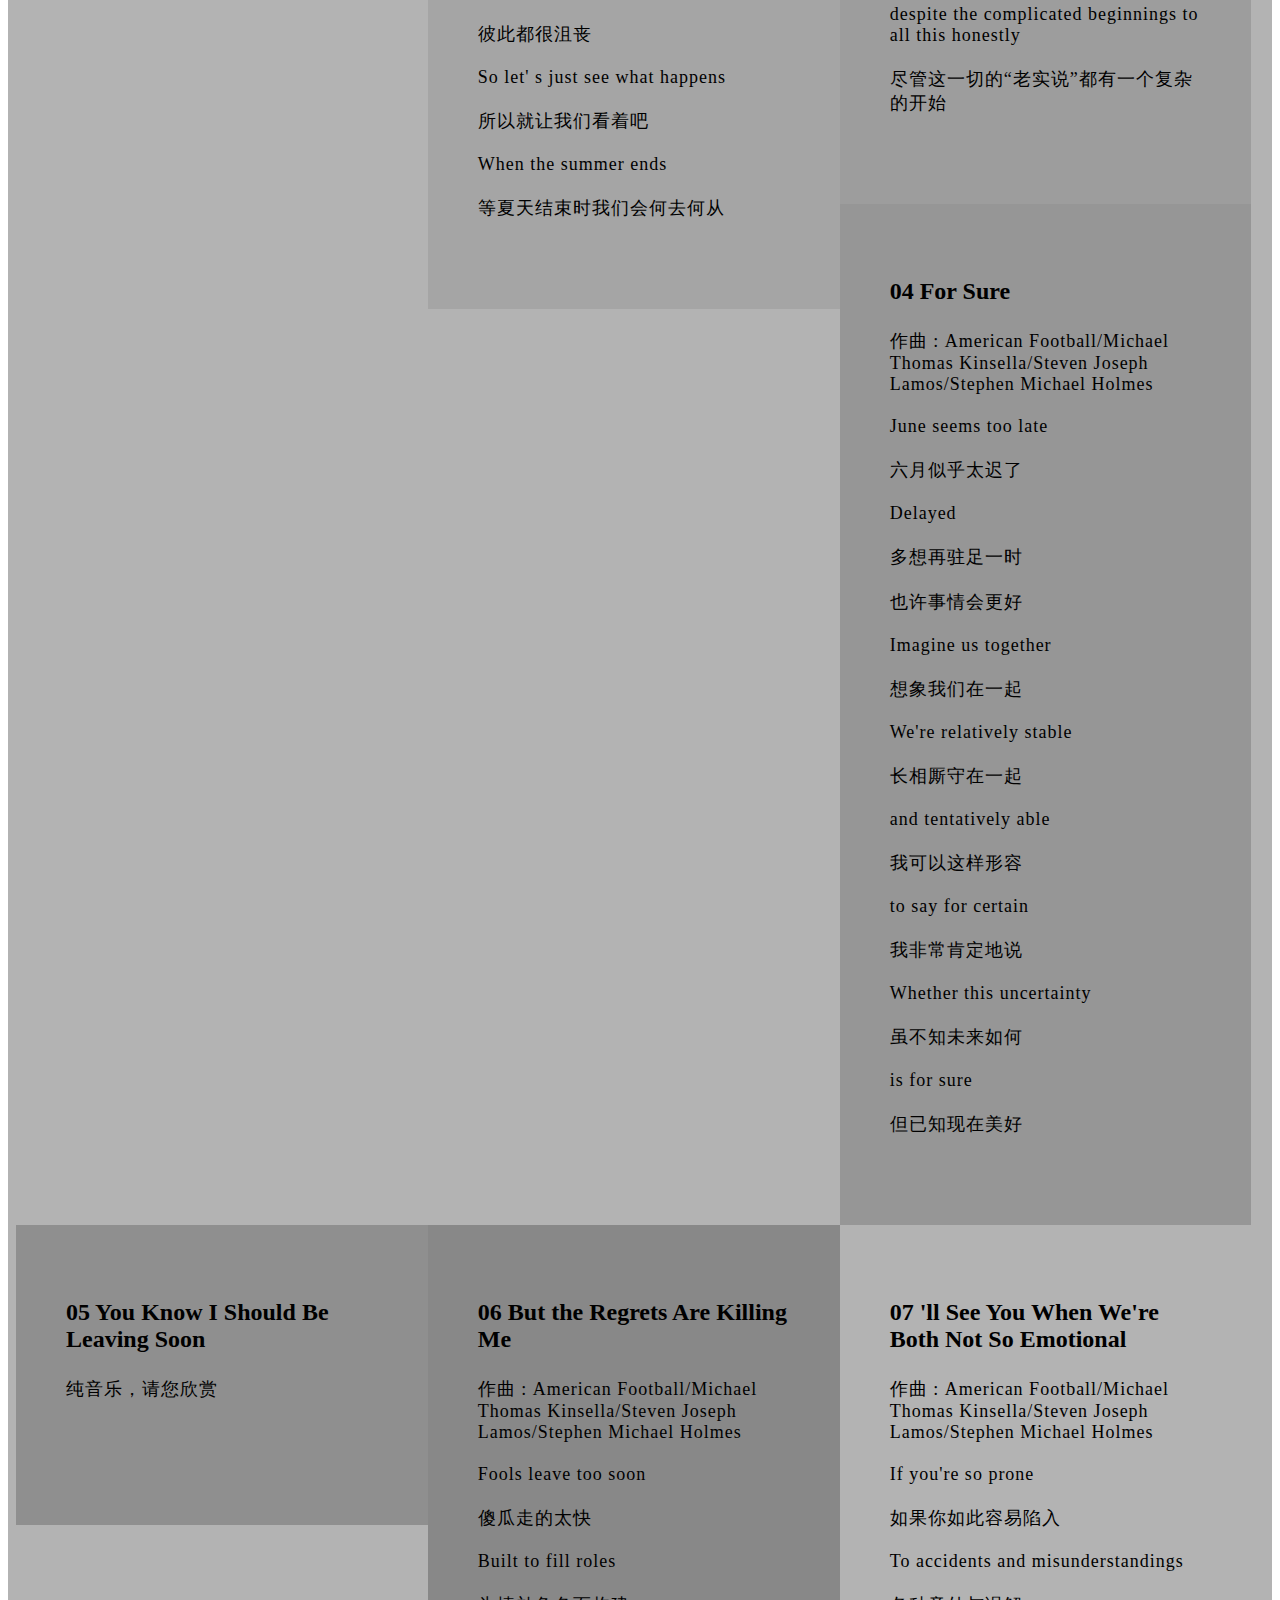
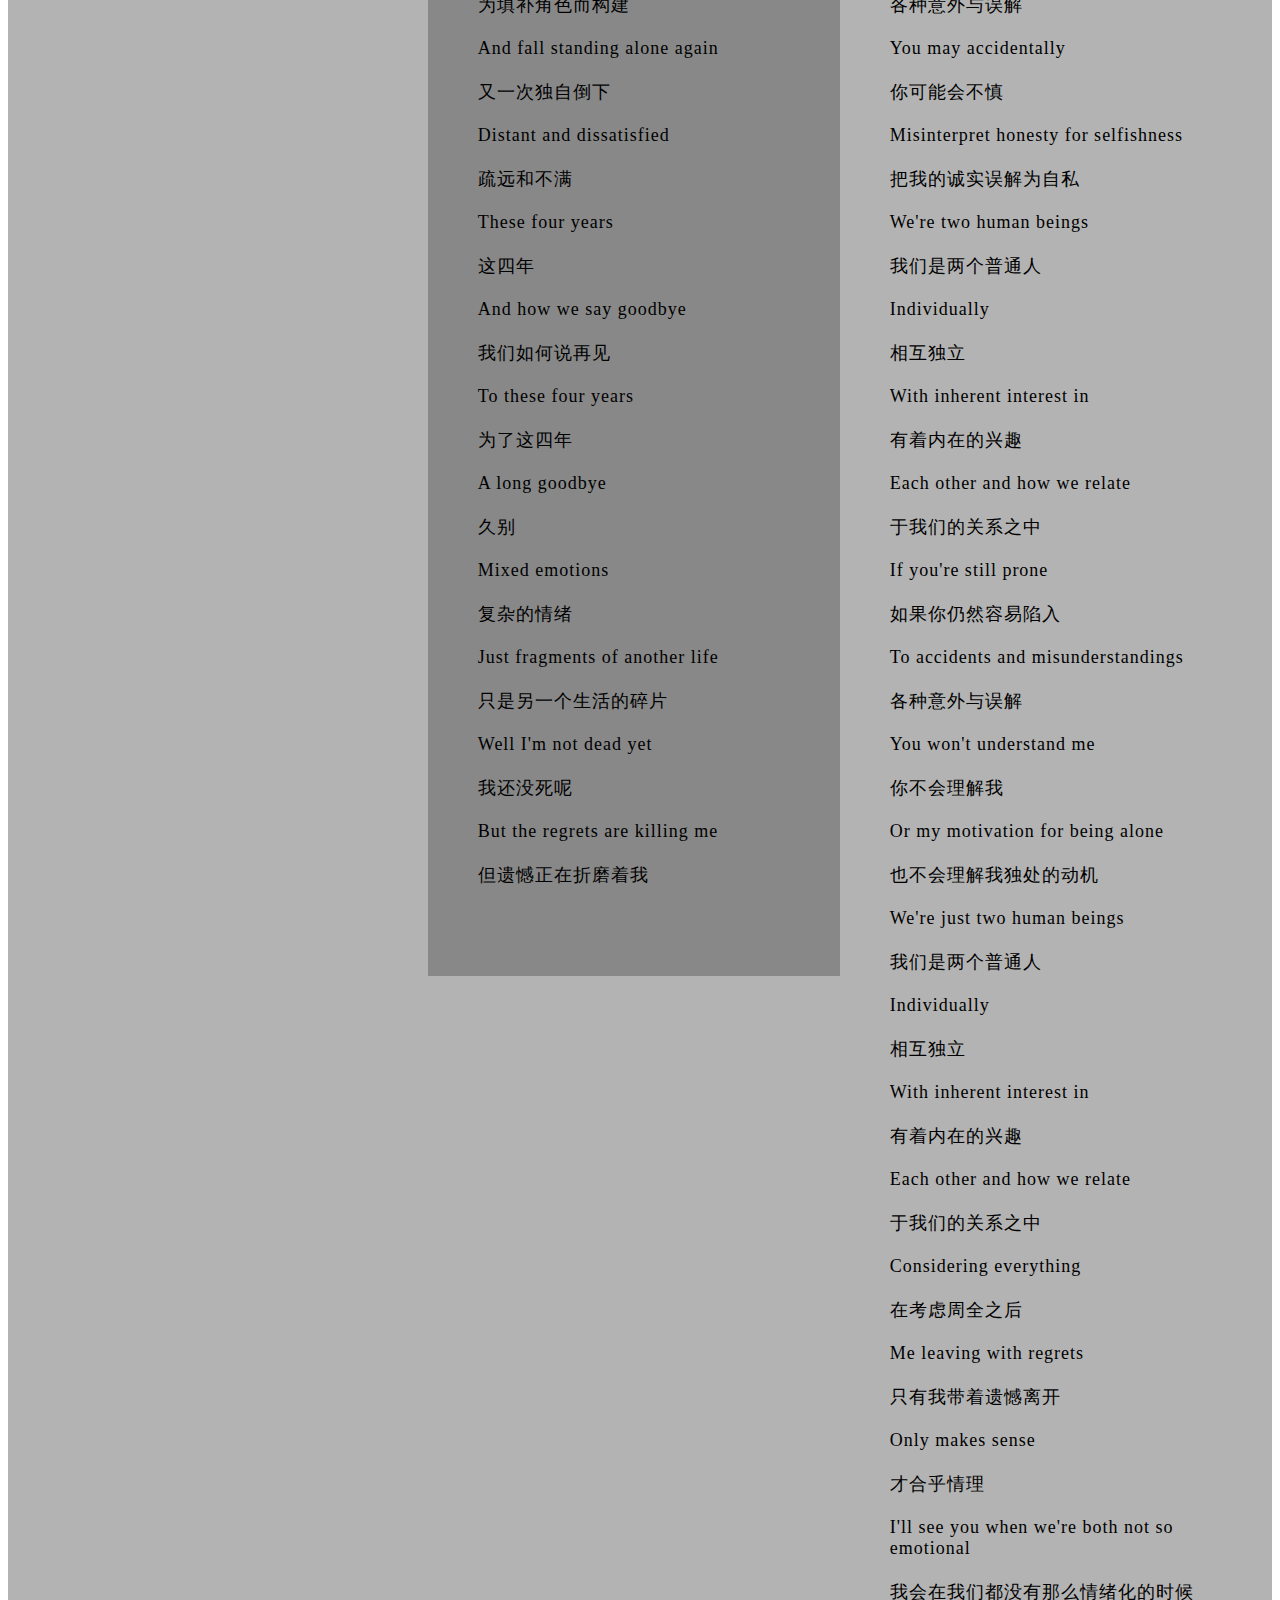
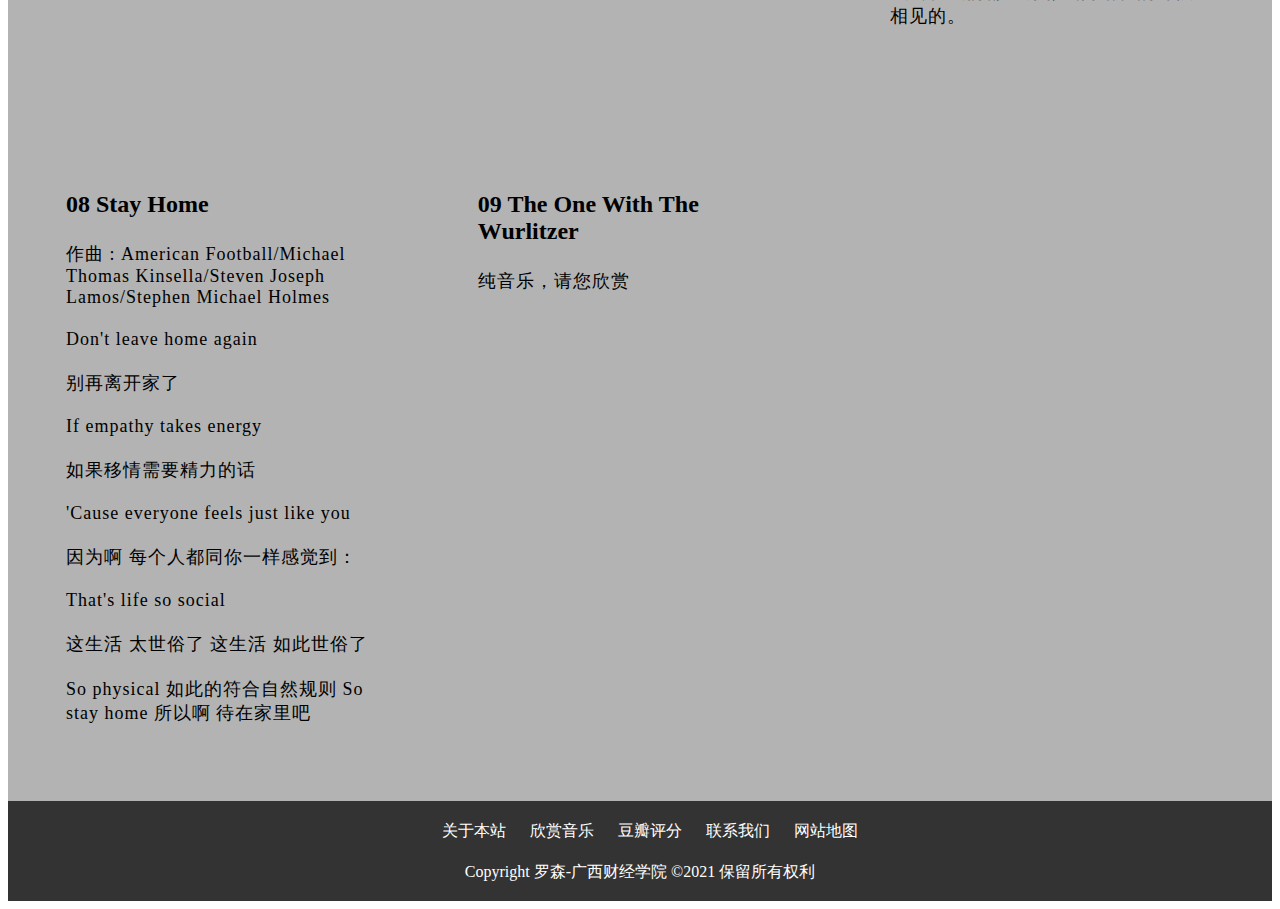
<file: html/lyrics3.html>
<!DOCTYPE html>
<html lang="en">
<head>
    <meta charset="UTF-8">
    <title>American Football三专歌词</title>
    <link rel="stylesheet" href="../css/lyrics.css">
</head>
<body>
<div class="index-wrapper3">
    <header>
        <nav>
            <li class="logo"><a href="../index.html">American Football</a></li>
            <ul>
                <li><a href="introduce.html">乐队介绍</a></li>
                <li><a href="evaluate.html">首专乐评</a></li>
                <li><a href="extra-read.html">延伸阅读</a></li>
                <li><a href="lyrics.html">专辑歌词</a></li>
            </ul>
        </nav>
    </header>


    <div class="content"><!--内容开始-->
        <section class="gray-section">
            <div class="article-preview">
                <div class="img-section">
                    <img src="../img/lp3.jpg" alt="">
                </div>
                <div class="text-section">
                    <h2>American Football LP3</h2>
                    <div class="sub-heading" style="color:black">Track List:</div>
                    <p><a href="#01">01 Silhouettes</a></p>
                    <p><a href="#02">02 Every Wave to Ever Rise (feat. Elizabeth Powell)</a></p>
                    <p><a href="#03">03 Uncomfortably Numb (feat. Hayley Williams)</a></p>
                    <p><a href="#04">04 Heir Apparent</a></p>
                    <p><a href="#05">05 Doom in Full Bloom</a></p>
                    <p><a href="#06">06 I Can't Feel You (feat. Rachel Goswell)</a></p>
                    <p><a href="#07">07 I'll See You When We're Both Not So Emotional</a></p>
                    <p><a href="#08">08 Mine to Miss</a></p>
                    <p><a href="#09">09 Life Support</a></p>
                </div>
            </div>
        </section>

        <section class="purple-section">
            <div class="wrapper">
                <div class="card-group clearfix">
                    <div class="card">
                        <a id="01"><h3>01 Silhouettes</h3></a>
                        <p>To when<br/>

                            Silhouettes<br/>

                            Displayed on the bedsheet<br/>

                            Crime of the century<br/>

                            Forever unkempt<br/>

                            All the muscle memory<br/>

                            It must take to stay close to me<br/>

                            I'm a cloud when you come home to me<br/>

                            Tell me again<br/>

                            What's the allure of inconsequential love<br/>

                            I'm a fool for your pageantry<br/>

                            Tell me again<br/>

                            What's the allure of inconsequential love<br/>

                            Oh the muscle memory<br/>

                            Continue to haunt me<br/>

                            Oh the muscle memory<br/>

                            Continue to haunt me<br/>

                            Oh the muscle memory<br/>

                            Continue to haunt me<br/>

                            I promise as soon as the war ends<br/>

                            I'll find you and we'll break laws again<br/>

                            As civilians</p>
                    </div>
                    <div class="card">
                        <a id="02"></a><h3>02 Every Wave To Ever Rise</h3>
                        <p>作曲 : American Football/Michael Thomas Kinsella/Steven Joseph Lamos/Stephen Michael Holmes<br /><br />
                        Thinking about leaving<br /><br />
                        关于离开这件事我考虑了很久<br /><br />
                        How I should say goodbye<br /><br />
                        该如何告别呢<br /><br />
                        With a handshake<br /><br />
                        是握手<br /><br />
                        Or an embrace<br /><br />
                        还是一个拥抱<br /><br />
                        Or a kiss on the cheek<br /><br />
                        还是轻轻落在你脸颊上的一个吻<br /><br />
                        Possibly all three<br /><br />
                        可能三者皆有<br /><br />
                        Well maybe I' ve been wrong<br /><br />
                        好吧，也许我错了<br /><br />
                        Maybe my intentions are irrelevant<br /><br />
                        也许我的意图不太恰当<br /><br />
                        But honestly it' s not just for me<br /><br />
                        但是真的，离别并不只关乎于我一人<br /><br />
                        Both been so unhappy<br /><br />
                        彼此都很沮丧<br /><br />
                        So let' s just see what happens<br /><br />
                        所以就让我们看着吧<br /><br />
                        When the summer ends<br /><br />
                        等夏天结束时我们会何去何从<br /><br /></p>
                    </div>
                    <div class="card">
                        <a id="03"></a><h3>03 Honestly?</h3>
                        <p>作曲 : American Football/Michael Thomas Kinsella/Steven Joseph Lamos/Stephen Michael Holmes<br /><br />
                            honestly i can't remember those teen dreams<br /><br />
                            老实说，我不记得那些青少年时的梦想<br /><br />
                            all my teenage feelings and their meanings<br /><br />
                            我所有正当青春时的感受和其中的意义<br /><br />
                            they seem to see-through to be true<br /><br />
                            他们似乎看透了这一切真实的谎言<br /><br />
                            all the who's are there<br /><br />
                            所有的人都正值年少<br /><br />
                            but the why's are unclear picture this<br /><br />
                            但为什么不清楚怎么描述这种感受<br /><br />
                            a long-awaited sickening kiss<br /><br />
                            就像一个期待已久的恶心的吻<br /><br />
                            so how does it feel explain to know<br /><br />
                            那么我该向你解释这件事的意义<br /><br />
                            you've rewritten history these things change<br /><br />
                            你改写了这些事情的历史<br /><br />
                            despite the complicated beginnings to all this honestly<br /><br />
                            尽管这一切的“老实说”都有一个复杂的开始<br /><br /></p>
                    </div>
                    <div class="card">
                        <a id="04"></a><h3>04 For Sure</h3>
                        <p>作曲 : American Football/Michael Thomas Kinsella/Steven Joseph Lamos/Stephen Michael Holmes<br /><br />
                            June seems too late<br /><br />
                            六月似乎太迟了<br /><br />
                            Delayed<br /><br />
                            多想再驻足一时<br /><br />
                            也许事情会更好<br /><br />
                            Imagine us together<br /><br />
                            想象我们在一起<br /><br />
                            We're relatively stable<br /><br />
                            长相厮守在一起<br /><br />
                            and tentatively able<br /><br />
                            我可以这样形容<br /><br />
                            to say for certain<br /><br />
                            我非常肯定地说<br /><br />
                            Whether this uncertainty<br /><br />
                            虽不知未来如何<br /><br />
                            is for sure<br /><br />
                            但已知现在美好<br /><br /></p>
                    </div>
                    <div class="card">
                        <a id="05"></a><h3>05 You Know I Should Be Leaving Soon</h3>
                        <p>纯音乐，请您欣赏</p>
                    </div>
                    <div class="card">
                        <a id="06"></a><h3>06 But the Regrets Are Killing Me</h3>
                        <p>作曲 : American Football/Michael Thomas Kinsella/Steven Joseph Lamos/Stephen Michael Holmes<br /><br />
                            Fools leave too soon<br /><br />
                            傻瓜走的太快<br /><br />
                            Built to fill roles<br /><br />
                            为填补角色而构建<br /><br />
                            And fall standing alone again<br /><br />
                            又一次独自倒下<br /><br />
                            Distant and dissatisfied<br /><br />
                            疏远和不满<br /><br />
                            These four years<br /><br />
                            这四年<br /><br />
                            And how we say goodbye<br /><br />
                            我们如何说再见<br /><br />
                            To these four years<br /><br />
                            为了这四年<br /><br />
                            A long goodbye<br /><br />
                            久别<br /><br />
                            Mixed emotions<br /><br />
                            复杂的情绪<br /><br />
                            Just fragments of another life<br /><br />
                            只是另一个生活的碎片<br /><br />
                            Well I'm not dead yet<br /><br />
                            我还没死呢<br /><br />
                            But the regrets are killing me<br /><br />
                            但遗憾正在折磨着我<br /><br />
                          </p>
                    </div>
                    <div class="card">
                        <a id="07"></a><h3>07 'll See You When We're Both Not So Emotional</h3>
                        <p>作曲 : American Football/Michael Thomas Kinsella/Steven Joseph Lamos/Stephen Michael Holmes<br /><br />
                            If you're so prone<br /><br />
                            如果你如此容易陷入<br /><br />
                            To accidents and misunderstandings<br /><br />
                            各种意外与误解<br /><br />
                            You may accidentally<br /><br />
                            你可能会不慎<br /><br />
                            Misinterpret honesty for selfishness<br /><br />
                            把我的诚实误解为自私<br /><br />
                            We're two human beings<br /><br />
                            我们是两个普通人<br /><br />
                            Individually<br /><br />
                            相互独立<br /><br />
                            With inherent interest in<br /><br />
                            有着内在的兴趣<br /><br />
                            Each other and how we relate<br /><br />
                            于我们的关系之中<br /><br />
                            If you're still prone<br /><br />
                            如果你仍然容易陷入<br /><br />
                            To accidents and misunderstandings<br /><br />
                            各种意外与误解<br /><br />
                            You won't understand me<br /><br />
                            你不会理解我<br /><br />
                            Or my motivation for being alone<br /><br />
                            也不会理解我独处的动机<br /><br />
                            We're just two human beings<br /><br />
                            我们是两个普通人<br /><br />
                            Individually<br /><br />
                            相互独立<br /><br />
                            With inherent interest in<br /><br />
                            有着内在的兴趣<br /><br />
                            Each other and how we relate<br /><br />
                            于我们的关系之中<br /><br />
                            Considering everything<br /><br />
                            在考虑周全之后<br /><br />
                            Me leaving with regrets<br /><br />
                            只有我带着遗憾离开<br /><br />
                            Only makes sense<br /><br />
                            才合乎情理<br /><br />
                            I'll see you when we're both not so emotional<br /><br />
                            我会在我们都没有那么情绪化的时候相见的。<br /><br /></p>
                    </div>
                    <div class="card">
                        <a id="08"></a><h3>08 Stay Home</h3>
                        <p>作曲 : American Football/Michael Thomas Kinsella/Steven Joseph Lamos/Stephen Michael Holmes<br /><br />
                            Don't leave home again<br /><br />
                            别再离开家了<br /><br />
                            If empathy takes energy<br /><br />
                            如果移情需要精力的话<br /><br />
                            'Cause everyone feels just like you<br /><br />
                            因为啊 每个人都同你一样感觉到：<br /><br />
                            That's life so social<br /><br />
                            这生活 太世俗了 这生活 如此世俗了<br /><br />
                            So physical
                            如此的符合自然规则
                            So stay home
                            所以啊 待在家里吧</p>
                    </div>
                    <div class="card">
                        <a id="09"></a><h3>09 The One With The Wurlitzer</h3>
                        <p>纯音乐，请您欣赏</p>
                    </div>
                </div>

            </div>
        </section>
    </div><!--内容结束-->

    <footer><!--页脚开始-->
        <ul class="share-group">
            <li><a href="readme.html">关于本站</a></li>
            <li><a href="https://music.163.com/#/artist?id=85804" target="_blank">欣赏音乐</a></li>
            <li><a href="https://music.douban.com/subject/1785574/" target="_blank">豆瓣评分</a></li>
            <li><a href="mailto: 707751013@qq.com">联系我们</a></li>
            <li><a href="maps.html">网站地图</a></li>
        </ul>

        <div class="copy">
            Copyright 罗森-广西财经学院 &copy2021 保留所有权利
        </div>
    </footer><!--页脚结束-->
</div>
</body>
</html>
</file>
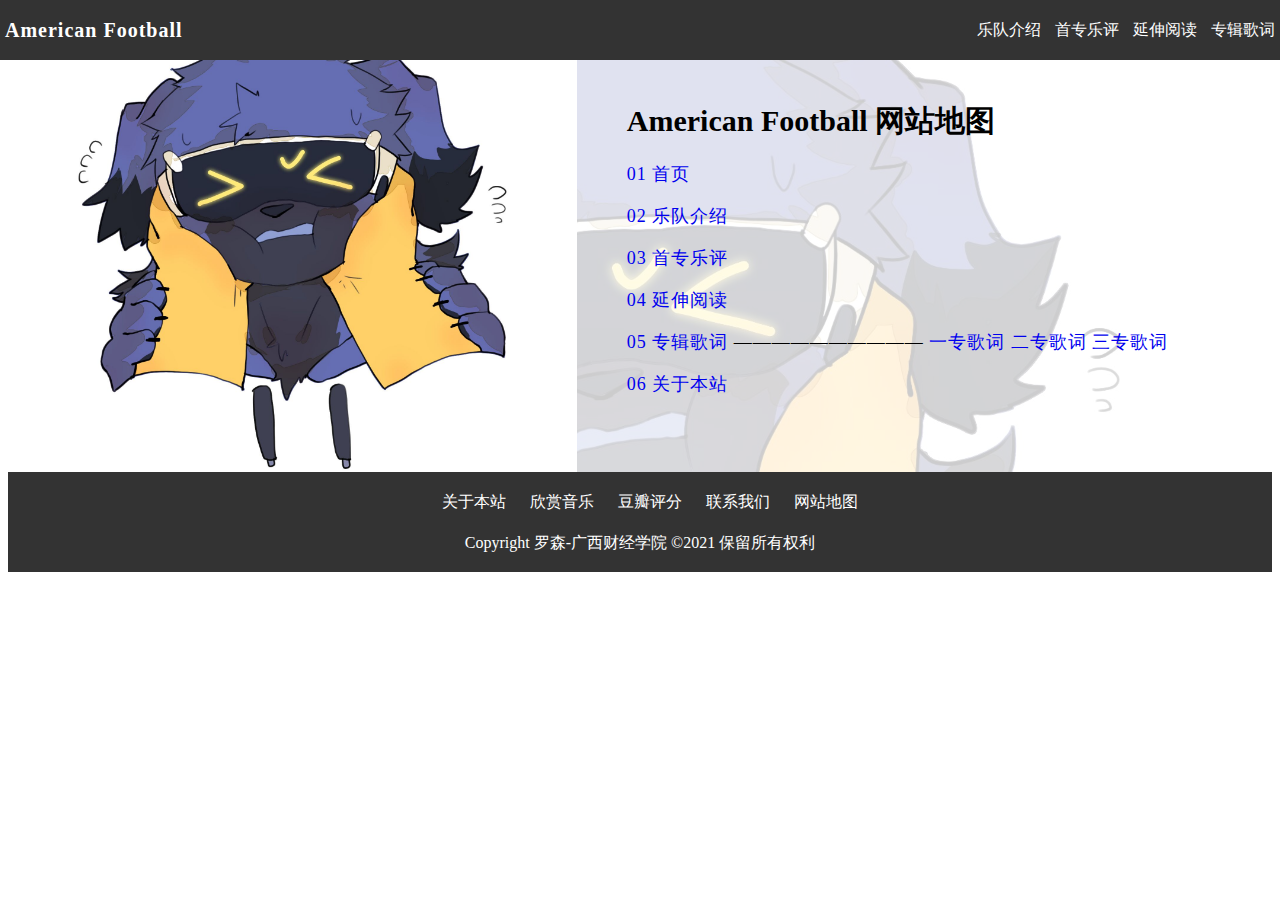
<file: html/maps.html>
<!DOCTYPE html>
<html lang="en">
<head>
    <meta charset="UTF-8">
    <title>American Football三专歌词</title>
    <link rel="stylesheet" href="../css/lyrics.css">
</head>
<body>
<div class="maps-wrapper">
    <header>
        <nav>
            <li class="logo"><a href="../index.html">American Football</a></li>
            <ul>
                <li><a href="introduce.html">乐队介绍</a></li>
                <li><a href="evaluate.html">首专乐评</a></li>
                <li><a href="extra-read.html">延伸阅读</a></li>
                <li><a href="lyrics.html">专辑歌词</a></li>
            </ul>
        </nav>
    </header>


    <div class="content"><!--内容开始-->
        <section class="gray-section">
            <div class="article-preview">
                <div class="img-section">
                    <img src="../img/gaddiel.jpg" alt="图源：@耿云Gaddiel">
                </div>

                <div class="text-section">
                    <h2>American Football 网站地图</h2>
                    <p><a href="../index.html">01 首页</a></p>
                    <p><a href="introduce.html">02 乐队介绍</a></p>
                    <p><a href="evaluate.html">03 首专乐评</a></p>
                    <p><a href="extra-read.html">04 延伸阅读</a></p>
                    <p><a href="lyrics.html">05 专辑歌词  </a>
                        ——————————
                        <a href="lyrics1.html"> 一专歌词  </a>
                        <a href="lyrics2.html"> 二专歌词  </a>
                        <a href="lyrics3.html"> 三专歌词  </a></p>
                    <p><a href="readme.html">06 关于本站</a></p>
                </div>
            </div>
        </section>

    </div><!--内容结束-->

    <footer><!--页脚开始-->
        <ul class="share-group">
            <li><a href="readme.html">关于本站</a></li>
            <li><a href="https://music.163.com/#/artist?id=85804" target="_blank">欣赏音乐</a></li>
            <li><a href="https://music.douban.com/subject/1785574/" target="_blank">豆瓣评分</a></li>
            <li><a href="mailto: 707751013@qq.com">联系我们</a></li>
            <li><a href="maps.html">网站地图</a></li>
        </ul>

        <div class="copy">
            Copyright 罗森-广西财经学院 &copy2021 保留所有权利
        </div>
    </footer><!--页脚结束-->
</div>
</body>
</html>
</file>
<file: css/main.css>
.clearfix:after
{
    content: '';
    display: block;
    clear: both;
}

ul
{
    margin: 0;
}

header
{
    background: rgba(0, 0, 0, 0);
    background: #333;
    top:0;
    position:fixed;/* 绝对定位，fixed是相对于浏览器窗口定位。 */
    width:100%; /* 宽度设置为100% */
    left:0;
    z-index:99;

}

a {
    text-decoration: none;
}

nav{
    background: transparent;
    height: 50px;
}
#banner{
    background: transparent;
    height: 600px;
}

nav ul{
    list-style: none;
    margin: 0;
    float: right;
}

nav ul li, nav .logo
{
    display: inline-block;
    line-height: 50px;
    margin: 5px;
}

nav ul li a{
    line-height: 50px;
    text-decoration: none;
    display: inline-block;
    height: inherit;
    color: #fff;
}

nav ul li.logo{
    float: left;
    padding: 10px;
}

#banner .inner
{
    max-width: 500px;
    text-align: center;
    margin: 0 auto;
    position: relative;
    top: 160px;
}

#banner .inner h1
{
    margin: 0;
    color: #fff;
}

button
{
    border: none;
    background: #089DB0;
    color: #eee;
}

#banner button
{
    padding: 14px 60px;
}

#banner .inner .more
{
    margin-top: 280px;
    color: #fff;
}

.sub-heading
{
    line-height: 30px;
    margin: 30px 0;
    color: #fff;

}

.logo
{
    font-size: 20px;
    font-weight: 700;
    letter-spacing: 1px;
}

.logo a
{
    color: #fff;
}

h2
{
    font-size: 30px;
}

h3
{
    font-size: 24px;
}

p
{
    font-size: 18px;
    letter-spacing: 1px;
}

.hr
{
    width: 100%;
    height: 2px;
    margin: 20px auto;
}


#main-btn
{
    padding: 14px 28px;
    font-size: 20px;
    letter-spacing: 4px;
    border-collapse: separate;
    background: #18a;
}

.white-section1
{
    background-color: rgba(255,255,255,0.7);
    color: #000000;
    padding: 50px 0;
}



.white-section1 .hr
{
    background: #079494;
    width: 60%;
}

.white-section1 h2
{
    text-align: center;
}

.wrapper
{
    max-width: 1080px;
    margin: 0 auto;
}

.gray-section
{
    background: #252F34;
    color: #fff;
    padding: 50px 0;
}

.gray-section .img-section
{
    width: 45%;
    margin: 0;
}

.white-section
{
    background-color: rgba(255,255,255,0.7);
    color: #000000;
}

.white-section .img-section
{
    width: 45%;
    margin: 0 auto;
}

.white-section .text-section
{
    width: 55%;
    margin: 0 auto;

}

.white-section .hr
{
    background: #079494;
    width: 60%;
}
.white-section .p
{
    width: 60%;
}

.img-section img
{
    width: 100%
}

.gray-section .text-section
{
    width: 55%;

}

.article-preview > div
{
    float: left;
    font-size: 0;
    padding-bottom: 50px;

}

.article-preview:nth-child(odd)
{
    background-color: rgba(255,255,255,0.05);
}

.article-preview:after
{
    content: '';
    display: block;
    clear: both;
}

.text-section
{
    position: relative;
    left: 50px;
}

.text-section h2
{
    margin-bottom: 20px;
}

.text-section .sub-heading
{
    font-size: 22px;
    margin-top: 0;
}

.text-section p
{
    font-size: 18px;
    letter-spacing: 1px;
}

.text-section > *{
    max-width: 90%;
}

.purple-section
{
    padding: 80px;
    background: #3F3965;
    color: #fff;
}

.purple-section .heading-wrapper
{
    text-align: center;
}

.purple-section .hr
{
    background: #373259;
    width: 100%;
}

.card
{
    float: left;
    width: 50%;
    min-height: 300px;
    padding: 50px;
    -webkit-box-sizing:border-box;
    -mon-box-sizing:border-box;
    box-sizing:border-box;
    /*border: 1px solid white;*/
}

.card:first-child
{
    background: rgba(0,0,0,0.04);
}

.card:nth-child(2)
{
    background: rgba(0,0,0,0.08);
}

.card:nth-child(3)
{
    background: rgba(0,0,0,0.12);
}

.card:nth-child(4)
{
    background: rgba(0,0,0,0.16);
}

.card:nth-child(5)
{
    background: rgba(0,0,0,0.20);
}

.card:nth-child(6)
{
    background: rgba(0,0,0,0.24);
}



footer
{
    background: #333;
    color: #fff;
    text-align: center;
    min-height: 100px;
    width: 100%;

}

ul.share-group
{
    display: inline-block;
    width: 100%;
    margin: 0 auto;
    padding: 10px;
}

.share-group li
{
    display: inline-block;
    text-align: center;
    padding: 10px;
}

.share-group li a{
    text-decoration: none;
    color: #fff;
}

.copy
{
    padding-bottom: 10px;
    width: 100%;
}

.evaluate-wrapper
{
    background: #444444 url(../img/banner.jpg);
    background-attachment: fixed;
    background-repeat: no-repeat;
    background-size: cover;
    background-position: center;
}

.intro-wrapper
{
    background: #444444 url(../img/intro.jpeg);
    background-attachment: fixed;
    background-repeat: no-repeat;
    background-size: cover;
    background-position: center 1px;
}

.information-wrapper
{
    background: #444444 url(../img/lp1.jpg);
    background-attachment: fixed;
    background-repeat: no-repeat;
    background-size: cover;
    background-position: center 1px;
}

.extra-wrapper
{
    background: #444444 url(../img/extra-banner.jpg);
    background-attachment: fixed;
    background-repeat: no-repeat;
    background-size: auto;
    background-position: center 1px;
}
</file>
<file: css/lyrics.css>
.clearfix:after
{
    content: '';
    display: block;
    clear: both;
}

ul
{
    margin: 0;
}

header
{
    background: rgba(0, 0, 0, 0);
    background: #333;
    top:0;
    position:fixed;/* 绝对定位，fixed是相对于浏览器窗口定位。 */
    width:100%; /* 宽度设置为100% */
    left:0;
    z-index:99;
}

nav{
    background: transparent;
    height: 50px;
}
#banner{
    background: transparent;
    height: 700px;
    width:100%; /* 宽度设置为100% */
}

nav ul{
    list-style: none;
    margin: 0;
    float: right;
    text-decoration: none;
}

a {
    text-decoration: none;
}

nav ul li, nav .logo
{
    display: inline-block;
    line-height: 50px;
    margin: 5px;
    text-decoration: none;
    height: inherit;

}

nav ul li a{
    line-height: 50px;
    text-decoration: none;
    display: inline-block;
    height: inherit;
    color: #fff;

}

nav ul li.logo{
    float: left;
    padding: 10px;
    text-decoration: none;
}
#banner .inner2
{

}
#banner .inner
{
    max-width: 400px;
    text-align: center;
    margin: 0 auto;
    position: relative;
    top: 160px;

}

#banner .inner :nth-child(odd)
{
    background-color: rgba(255,255,255,0.06);
}


.banner .inner h1
{
    text-align: center;
    margin: 0;
    color: #fff;

}

.banner-left
{
    max-width: 300px;
    text-align: center;
    margin: 0 auto;
    position:absolute;
    top: 100px;
    float: left;
}
.banner-right
{
    width:300px;
    background: #089DB0;
    color: #fff;
    text-align: center;
    padding: 100px 50px;
    max-width: 300px;
    margin: 0 auto;
    margin-left: 300px;
    position: absolute;
    top: 100px;
    float: right;
}
.banner-right .catalog
{

}

.banner-right h1
{
    text-align: center;
    margin: 0 auto;


}
.banner-right p
{
    max-width: 300px;
    text-align: left;
    margin: 0 auto;
    margin-left: 10px;

}

.sub-heading
{
    line-height: 30px;
    margin: 30px 0;
    color: #fff;
}

button
{
    border: none;
    background: #089DB0;
    color: #eee;
}

#banner button
{
    padding: 14px 60px;
}

#banner .inner .more
{
    margin-top: 280px;
    color: #ffffff;
}



.logo
{
    font-size: 20px;
    font-weight: 700;
    letter-spacing: 1px;
}

.logo a
{
    color: #fff;
}

h2
{
    font-size: 30px;
}

h3
{
    font-size: 24px;
}

p
{
    font-size: 18px;
    letter-spacing: 1px;
}

.hr
{
    width: 100%;
    height: 2px;
    margin: 0 auto;
    margin: 20px auto;
}

.sub-heading
{
    font-size: 18px;
}

#main-btn
{
    padding: 14px 28px;
    font-size: 20px;
    letter-spacing: 4px;
    border-collapse: separate;
    background: #18a;
}

.green-section
{
    background: #089DB0;
    color: #fff;
    text-align: center;
    padding: 100px 0px;
}

.green-section .hr
{
    background: #079494;
    width: 60%;
}

.green-section .icon-group .icon
{
    display: inline-block;
    width: 80px;
    height: 80px;
    border: 1px solid  #0D6F7C;
    transform: rotate(45deg);
    margin: 30px;
}

.icon-group
{
    margin-top: 60px;
}

.wrapper
{
    max-width: 100%;
    margin: 0 auto;
}

.gray-section
{

    color: #000000;
}

.gray-section .img-section
{
    width: 45%;
    margin: 0 auto;
}

.img-section img
{
    width: 100%
}

.gray-section .text-section
{
    width: 55%;

}

.article-preview > div
{
    float: left;
    font-size: 0;
}

.article-preview:nth-child(odd)
{
    background-color: rgba(255,255,255,0.8);
}

.article-preview:after
{
    content: '';
    display: block;
    clear: both;
}

.text-section
{
    position: relative;
    top: 68px;
    left: 50px;
}

.text-section h2
{
    margin-bottom: 20px;
}

.text-section .sub-heading
{
    font-size: 22px;
    margin-top: 0;
}

.text-section p
{
    font-size: 18px;
    letter-spacing: 1px;
}

.text-section > *{
    max-width: 100%;
}

.purple-section:nth-child(odd)
{

}
.purple-section
{
    padding: 8px;
    background-color: rgba(255,255,255,0.7);
    color: #000000;
}

.purple-section .heading-wrapper
{
    text-align: center;
}

.purple-section .hr
{
    background: #373259;
    width: 100%;
}

.card
{
    float: left;
    width: 33%;
    min-height: 300px;
    padding: 50px;
    -webkit-box-sizing:border-box;
    -mon-box-sizing:border-box;
    box-sizing:border-box;
    /*border: 1px solid white;*/
}

.card:first-child
{
    background: rgba(0,0,0,0.04);
}

.card:nth-child(2)
{
    background: rgba(0,0,0,0.08);
}

.card:nth-child(3)
{
    background: rgba(0,0,0,0.12);
}

.card:nth-child(4)
{
    background: rgba(0,0,0,0.16);
}

.card:nth-child(5)
{
    background: rgba(0,0,0,0.20);
}

.card:nth-child(6)
{
    background: rgba(0,0,0,0.24);
}

footer
{
    background: #333;
    color: #fff;
    text-align: center;
    min-height: 100px;
    width: 100%;

}

ul.share-group
{
    display: inline-block;
    width: 100%;
    margin: 0 auto;
    padding: 10px;
}

.share-group li
{
    display: inline-block;
    text-align: center;
    padding: 10px;
}

.share-group li a{
    text-decoration: none;
    color: #fff;
}

.copy
{
    padding-bottom: 10px;
    width: 100%;
}

.index-wrapper
{
    background: #000000 url(../img/afyoung.png);
    background-attachment: fixed;
    background-repeat: no-repeat;
    background-size: cover;
    background-position: center;
    width: 100%;
}

.index-wrapper1
{
    background: #000000 url(../img/lp1.jpg);
    background-attachment: fixed;
    background-repeat: no-repeat;
    background-size: cover;
    background-position: center;
    width: 100%;
}

.index-wrapper2
{
    background: #000000 url(../img/lp2.jpg);
    background-attachment: fixed;
    background-repeat: no-repeat;
    background-size: cover;
    background-position: center;
    width: 100%;
}

.index-wrapper3
{
    background: #000000 url(../img/lp3.jpg);
    background-attachment: fixed;
    background-repeat: no-repeat;
    background-size: cover;
    background-position: center;
    width: 100%;
}

.maps-wrapper
{
    background: #000000 url(../img/gaddiel.jpg);
    background-attachment: fixed;
    background-repeat: no-repeat;
    background-size: cover;
    background-position: center;
    width: 100%;
}
</file>
